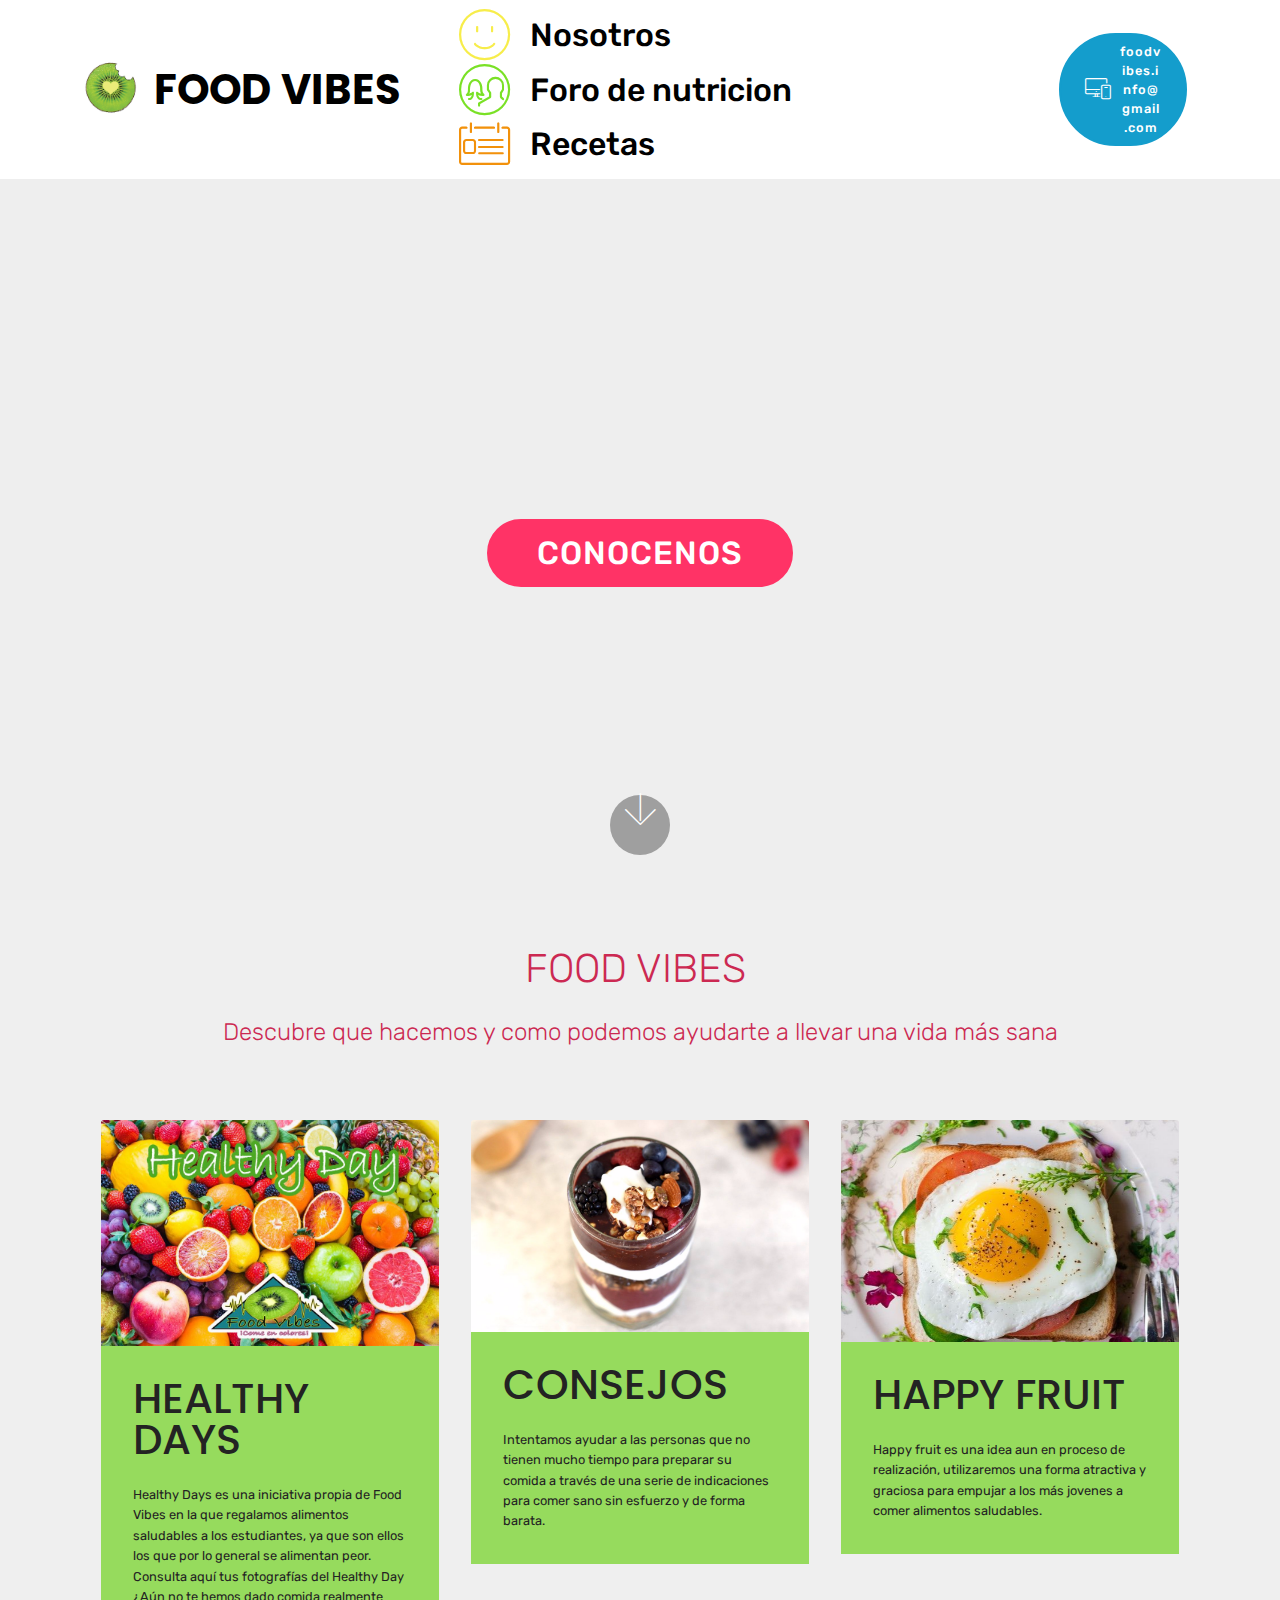
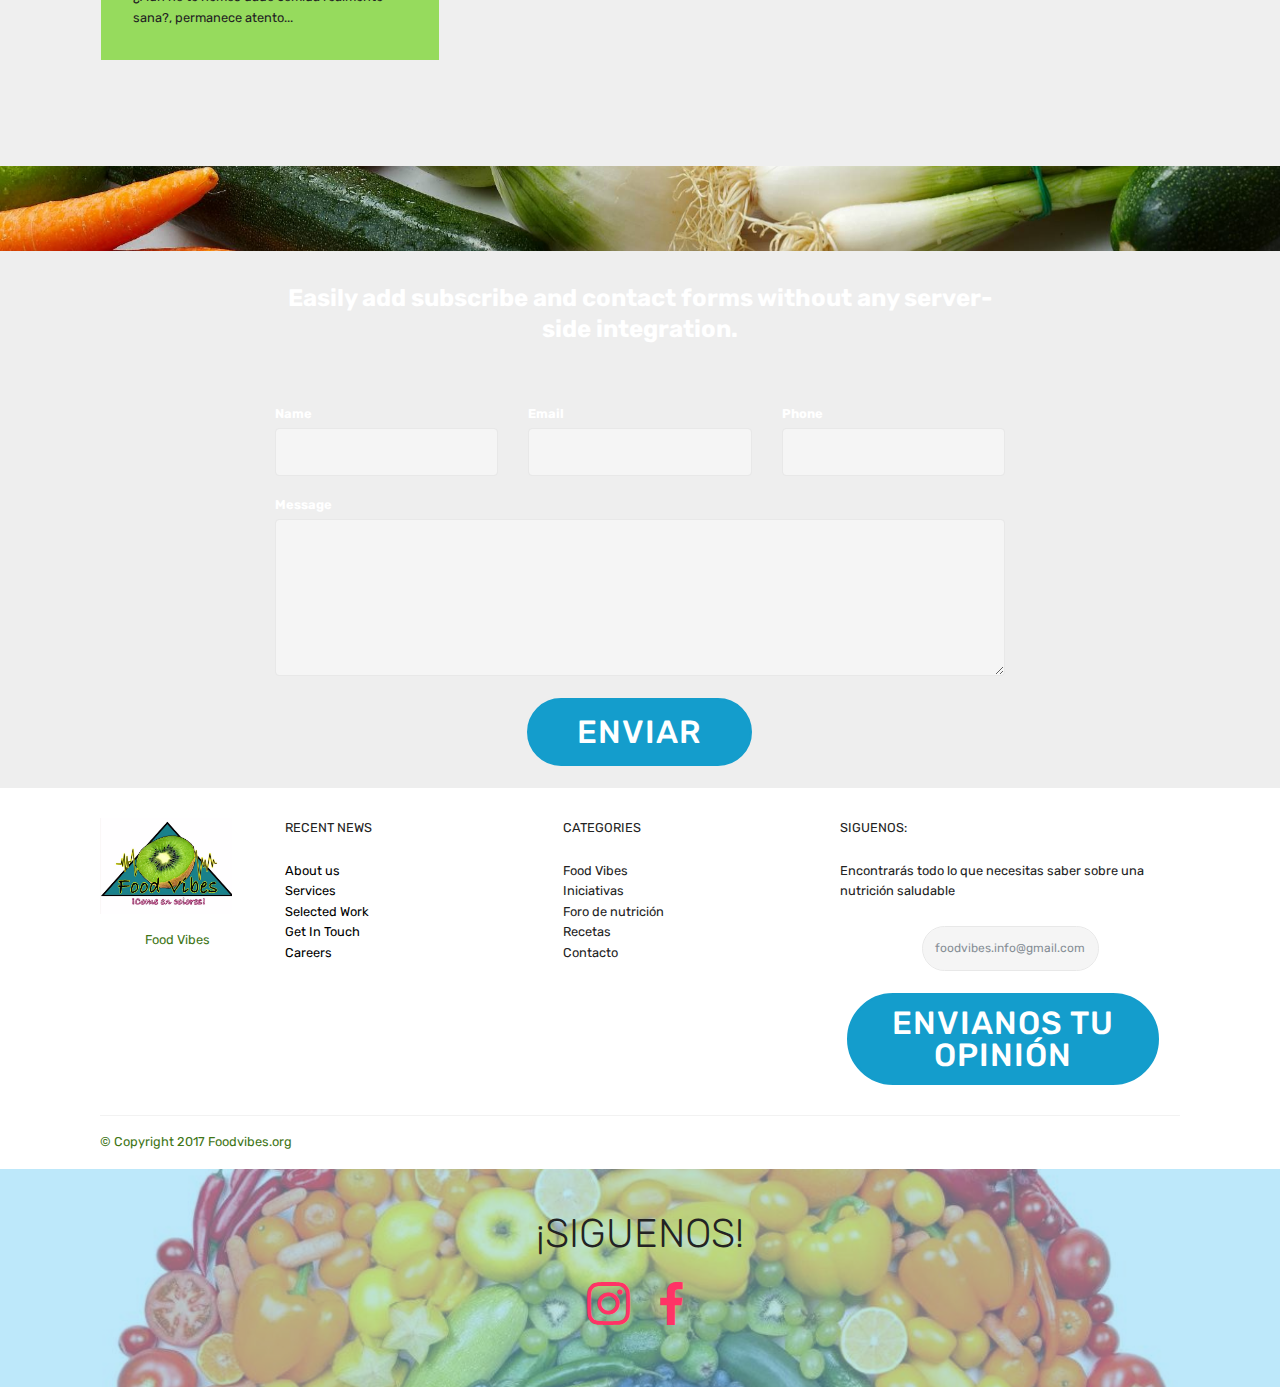
<file: index.html>
<!DOCTYPE html>
<html>
<head>
  <!-- Site made with Mobirise Website Builder v4.4.0, https://mobirise.com -->
  <meta charset="UTF-8">
  <meta http-equiv="X-UA-Compatible" content="IE=edge">
  <meta name="generator" content="Mobirise v4.4.0, mobirise.com">
  <meta name="viewport" content="width=device-width, initial-scale=1">
  <link rel="shortcut icon" href="assets/images/kiwiiii-612x612.jpg" type="image/x-icon">
  <meta name="description" content="">
  <title>Home</title>
  <link rel="stylesheet" href="assets/web/assets/mobirise-icons/mobirise-icons.css">
  <link rel="stylesheet" href="assets/tether/tether.min.css">
  <link rel="stylesheet" href="assets/bootstrap/css/bootstrap.min.css">
  <link rel="stylesheet" href="assets/bootstrap/css/bootstrap-grid.min.css">
  <link rel="stylesheet" href="assets/bootstrap/css/bootstrap-reboot.min.css">
  <link rel="stylesheet" href="assets/socicon/css/styles.css">
  <link rel="stylesheet" href="assets/dropdown/css/style.css">
  <link rel="stylesheet" href="assets/theme/css/style.css">
  <link rel="stylesheet" href="assets/mobirise/css/mbr-additional.css" type="text/css">
  
  
  
</head>
<body>
<section class="menu cid-qAosI95bxL" once="menu" id="menu2-1" data-rv-view="968">

    

    <nav class="navbar navbar-expand beta-menu navbar-dropdown align-items-center navbar-fixed-top navbar-toggleable-sm">
        <button class="navbar-toggler navbar-toggler-right" type="button" data-toggle="collapse" data-target="#navbarSupportedContent" aria-controls="navbarSupportedContent" aria-expanded="false" aria-label="Toggle navigation">
            <div class="hamburger">
                <span></span>
                <span></span>
                <span></span>
                <span></span>
            </div>
        </button>
        <div class="menu-logo">
            <div class="navbar-brand">
                <span class="navbar-logo">
                    <a href="#top">
                        <img src="assets/images/kiwiiii-612x612.jpg" alt="Mobirise" title="" media-simple="true" style="height: 3.8rem;">
                    </a>
                </span>
                <span class="navbar-caption-wrap"><a class="navbar-caption text-black display-1" href="https://mobirise.com">FOOD VIBES</a></span>
            </div>
        </div>
        <div class="collapse navbar-collapse" id="navbarSupportedContent">
            <ul class="navbar-nav nav-dropdown" data-app-modern-menu="true"><li class="nav-item dropdown">
                    <a class="nav-link link text-black display-4" href="page5.html#header4-1n" aria-expanded="true"><span class="mbri-smile-face mbr-iconfont mbr-iconfont-btn" style="color: rgb(247, 237, 74);"></span>Nosotros</a>
                </li>
                <li class="nav-item">
                    <a class="nav-link link text-black display-4" href="iniciativas.html#header2-t" target="_blank">&nbsp; &nbsp; &nbsp; &nbsp; &nbsp; &nbsp; &nbsp; &nbsp;&nbsp;</a>
                </li><li class="nav-item"><a class="nav-link link text-black display-4" href="page2.html#slider1-1p"><span class="mbri-users mbr-iconfont mbr-iconfont-btn" style="color: rgb(122, 225, 38);"></span>Foro de nutricion &nbsp; &nbsp; &nbsp; &nbsp; &nbsp; &nbsp; &nbsp; &nbsp;&nbsp;</a></li><li class="nav-item"><a class="nav-link link text-black display-4" href="https://mobirise.com"><span class="mbri-contact-form mbr-iconfont mbr-iconfont-btn" style="color: rgb(242, 145, 11);"></span>Recetas &nbsp; &nbsp; &nbsp; &nbsp; &nbsp; &nbsp; &nbsp;&nbsp;</a></li></ul>
            <div class="navbar-buttons mbr-section-btn"><a class="btn btn-sm btn-primary display-7" href="tel:600086336"><span class="mbri-responsive mbr-iconfont mbr-iconfont-btn"></span>foodvibes.info@gmail.com<br></a></div>
        </div>
    </nav>
</section>

<section class="engine"><a href="https://mobirise.co/g">create a website for free</a></section><section class="cid-qAorxkKkSU mbr-fullscreen mbr-parallax-background" id="header2-0" data-rv-view="970">

    

    

    <div class="container align-center">
        <div class="row justify-content-md-center">
            <div class="mbr-white col-md-10">
                <h1 class="mbr-section-title mbr-bold pb-3 mbr-fonts-style display-1"><br><br><br></h1>
                
                <p class="mbr-text pb-3 mbr-fonts-style display-1"></p>
                <div class="mbr-section-btn"><a class="btn btn-md btn-secondary display-4" href="page5.html#header4-1n">CONOCENOS</a></div>
            </div>
        </div>
    </div>
    <div class="mbr-arrow hidden-sm-down" aria-hidden="true">
        <a href="#next">
            <i class="mbri-down mbr-iconfont"></i>
        </a>
    </div>
</section>

<section class="features18 popup-btn-cards cid-qC5tiLPpHW" id="features18-1j" data-rv-view="973">

    

    
    <div class="container">
        <h2 class="mbr-section-title pb-3 align-center mbr-fonts-style display-2">FOOD VIBES&nbsp;</h2>
        <h3 class="mbr-section-subtitle display-5 align-center mbr-fonts-style mbr-light">Descubre que hacemos y como podemos ayudarte a llevar una vida más sana</h3>
        <div class="media-container-row pt-5 ">
            <div class="card p-3 col-12 col-md-6 col-lg-4">
                <div class="card-wrapper ">
                    <div class="card-img">
                        <div class="mbr-overlay"></div>
                        <div class="mbr-section-btn text-center"><a href="page3.html#gallery3-1t" class="btn btn-primary display-4">HEALTHY DAYS</a></div>
                        <img src="assets/images/healthy-days-900x600.jpg" alt="Mobirise" title="" media-simple="true">
                    </div>
                    <div class="card-box">
                        <h4 class="card-title mbr-fonts-style display-1">HEALTHY DAYS</h4>
                        <p class="mbr-text mbr-fonts-style align-left display-7">Healthy Days es una iniciativa propia de Food Vibes en la que regalamos alimentos saludables a los estudiantes, ya que son ellos los que por lo general se alimentan peor.<br>Consulta aquí tus fotografías del Healthy Day <br>¿Aún no te hemos dado comida realmente sana?, permanece atento...<br></p>
                    </div>
                </div>
            </div>
            <div class="card p-3 col-12 col-md-6 col-lg-4">
                <div class="card-wrapper">
                    <div class="card-img">
                        <div class="mbr-overlay"></div>
                        <div class="mbr-section-btn text-center"><a href="page4.html#features2-1y" class="btn btn-secondary display-4">CONSEJOS</a></div>
                        <img src="assets/images/mbr-1-1475x1080.jpg" alt="Mobirise" title="" media-simple="true">
                    </div>
                    <div class="card-box">
                        <h4 class="card-title mbr-fonts-style display-1">CONSEJOS</h4>
                        <p class="mbr-text mbr-fonts-style display-7">Intentamos ayudar a las personas que no tienen mucho tiempo para preparar su comida a través de una serie de indicaciones para comer sano sin esfuerzo y de forma barata.</p>
                    </div>
                </div>
            </div>

            <div class="card p-3 col-12 col-md-6 col-lg-4">
                <div class="card-wrapper">
                    <div class="card-img">
                        <div class="mbr-overlay"></div>
                        <div class="mbr-section-btn text-center"><a href="https://mobirise.com" class="btn btn-danger display-4">HAPPY FRUIT</a></div>
                        <img src="assets/images/mbr-2-886x1080.jpg" alt="Mobirise" title="" media-simple="true">
                    </div>
                    <div class="card-box">
                        <h4 class="card-title mbr-fonts-style display-1">HAPPY FRUIT</h4>
                        <p class="mbr-text mbr-fonts-style display-7">Happy fruit es una idea aun en proceso de realización, utilizaremos una forma atractiva y graciosa para empujar a los más jovenes a comer alimentos saludables.</p>
                    </div>
                </div>
            </div>

            
        </div>
    </div>
</section>

<section class="mbr-section form1 cid-qAoFR3lMlb mbr-parallax-background" id="form1-i" data-rv-view="976">

    

    
    <div class="container">
        <div class="row justify-content-center">
            <div class="title col-12 col-lg-8">
                <h2 class="mbr-section-title align-center pb-3 mbr-fonts-style display-2"><strong>
                    CONTACT FORM
                </strong></h2>
                <h3 class="mbr-section-subtitle align-center mbr-light pb-3 mbr-fonts-style display-5"><strong>
                    Easily add subscribe and contact forms without any server-side integration.
                </strong></h3>
            </div>
        </div>
    </div>
    <div class="container">
        <div class="row justify-content-center">
            <div class="media-container-column col-lg-8" data-form-type="formoid">
                    <div data-form-alert="" hidden="">Thanks for filling out the form!</div>
            
                    <form class="mbr-form" action="https://mobirise.com/" method="post" data-form-title="Mobirise Form"><input type="hidden" data-form-email="true" value="bEOGI82ladDaUxVG7YX6CfkiWNv0Qv93/8g238FW8qyqmapAmhTiRyCSEuI3TNFf7WZuZFP31N5PLa+lwekb2QPElOMCWhKIH00NDX597xd+1ncRHxl0H7gX1D6+nyIr">
                        <div class="row row-sm-offset">
                            <div class="col-md-4 multi-horizontal" data-for="name">
                                <div class="form-group">
                                    <label class="form-control-label mbr-fonts-style display-7" for="name-form1-i"><strong>Name</strong></label>
                                    <input type="text" class="form-control" name="name" data-form-field="Name" required="" id="name-form1-i">
                                </div>
                            </div>
                            <div class="col-md-4 multi-horizontal" data-for="email">
                                <div class="form-group">
                                    <label class="form-control-label mbr-fonts-style display-7" for="email-form1-i"><strong>Email</strong></label>
                                    <input type="email" class="form-control" name="email" data-form-field="Email" required="" id="email-form1-i">
                                </div>
                            </div>
                            <div class="col-md-4 multi-horizontal" data-for="phone">
                                <div class="form-group">
                                    <label class="form-control-label mbr-fonts-style display-7" for="phone-form1-i"><strong>Phone</strong></label>
                                    <input type="tel" class="form-control" name="phone" data-form-field="Phone" id="phone-form1-i">
                                </div>
                            </div>
                        </div>
                        <div class="form-group" data-for="message">
                            <label class="form-control-label mbr-fonts-style display-7" for="message-form1-i"><strong>Message</strong></label>
                            <textarea type="text" class="form-control" name="message" rows="7" data-form-field="Message" id="message-form1-i"></textarea>
                        </div>
            
                        <span class="input-group-btn"><button href="" type="submit" class="btn btn-primary btn-form display-4">ENVIAR</button></span>
                    </form>
            </div>
        </div>
    </div>
</section>

<section class="footer3 cid-qAoHg3cgwt" id="footer3-k" data-rv-view="979">

    

    

    <div class="container">
        <div class="media-container-row content">
            <div class="col-md-2 col-sm-4">
                <div class="mb-3 img-logo">
                    <a href="https://mobirise.com/">
                         <img src="assets/images/logo-food-vibesslogan-2-1850x1000.jpg" alt="Mobirise" title="" media-simple="true">
                    </a>
                </div>
                <p class="mbr-fonts-style foot-logo display-7">Food Vibes</p>
            </div>
            <div class="col-md-3 col-sm-4">
                <p class="mb-4 mbr-fonts-style foot-title display-7">
                    RECENT NEWS
                </p>
                <p class="mbr-text mbr-links-column mbr-fonts-style display-7">
                    <a href="#" class="text-black">About us</a>
                    <br><a href="#" class="text-black">Services</a>
                    <br><a href="#" class="text-black">Selected Work</a>
                    <br><a href="#" class="text-black">Get In Touch</a>
                    <br><a href="#" class="text-black">Careers</a>
                </p>
            </div>
            <div class="col-md-3 col-sm-4">
                <p class="mb-4 mbr-fonts-style foot-title display-7">
                    CATEGORIES
                </p>
                <p class="mbr-text mbr-fonts-style mbr-links-column display-7">Food Vibes<br>Iniciativas<br>Foro de nutrición<br>Recetas<br>Contacto</p>
            </div>
            <div class="col-md-4 col-sm-12">
                <p class="mb-4 mbr-fonts-style foot-title display-7">SIGUENOS:</p>
                <p class="mbr-text form-text mbr-fonts-style display-7">Encontrarás todo lo que necesitas saber sobre una nutrición saludable<br></p>
                <div class="media-container-column" data-form-type="formoid">
                    <div data-form-alert="" hidden="" class="align-center">Thanks for filling out the form!</div>

                    <form class="form-inline" action="https://mobirise.com/" method="post" data-form-title="Mobirise Form">
                        <input type="hidden" value="PJfpZKTICFSR6uvBvAcyarTNMr3GqTygdvoG0LMILpUOua4OwP1a0Hqs+3jWuVMCkZC3/Ba28VKft77wmJcpcMXm5lLV/NfNdAG049LXsL11VXMQcjy/MUyPVkpe6xjT" data-form-email="true">
                        <div class="form-group">
                            <input type="email" class="form-control input-sm input-inverse my-2" name="email" required="" data-form-field="Email" placeholder="foodvibes.info@gmail.com" id="email-footer3-k">
                        </div>
                        <div class="input-group-btn m-2"><button href="" class="btn btn-primary display-4" type="submit" role="button">ENVIANOS TU OPINIÓN</button></div>
                    </form>
                </div>

            </div>
        </div>
        <div class="footer-lower">
            <div class="media-container-row">
                <div class="col-sm-12">
                    <hr>
                </div>
            </div>
            <div class="media-container-row">
                <div class="col-sm-6 copyright">
                    <p class="mbr-text mbr-fonts-style display-7">
                        © Copyright 2017 Foodvibes.org</p>
                </div>
                <div class="col-md-6">
                    
                </div>
            </div>
        </div>
    </div>
</section>

<section class="cid-qAoITQLzZO" id="social-buttons2-o" data-rv-view="982">

    

    <div class="mbr-overlay" style="opacity: 0.5; background-color: rgb(124, 209, 246);">
    </div>

    <div class="container">
        <div class="media-container-row">
            <div class="col-md-8 align-center">
                <h2 class="pb-3 mbr-fonts-style display-2">¡SIGUENOS!<br>
                </h2>
                <div class="social-list pl-0 mb-0">
                    <a href="https://www.instagram.com/foodvibesuma/?hl=es" target="_blank">
                        <span class="px-2 mbr-iconfont mbr-iconfont-social socicon-instagram socicon" style="font-size: 43px;" media-simple="true"></span>
                    </a>
                    <a href="https://www.facebook.com/foodvibes.org/" target="_blank">
                        <span class="px-2 mbr-iconfont mbr-iconfont-social socicon-facebook socicon" style="font-size: 43px;" media-simple="true"></span>
                    </a>
                    <a href="https://instagram.com/mobirise" target="_blank">
                        
                    </a>
                    <a href="https://www.youtube.com/c/mobirise" target="_blank">
                        
                    </a>
                    <a href="https://plus.google.com/u/0/+Mobirise" target="_blank">
                        
                    </a>
                    <a href="https://www.behance.net/Mobirise" target="_blank">
                        
                    </a>
                </div>
            </div>
        </div>
    </div>
</section>


  <script src="assets/web/assets/jquery/jquery.min.js"></script>
  <script src="assets/popper/popper.min.js"></script>
  <script src="assets/tether/tether.min.js"></script>
  <script src="assets/bootstrap/js/bootstrap.min.js"></script>
  <script src="assets/smooth-scroll/smooth-scroll.js"></script>
  <script src="assets/touch-swipe/jquery.touch-swipe.min.js"></script>
  <script src="assets/jarallax/jarallax.min.js"></script>
  <script src="assets/social-likes/social-likes.js"></script>
  <script src="assets/dropdown/js/script.min.js"></script>
  <script src="assets/theme/js/script.js"></script>
  <script src="assets/formoid/formoid.min.js"></script>
  
  
</body>
</html>
</file>
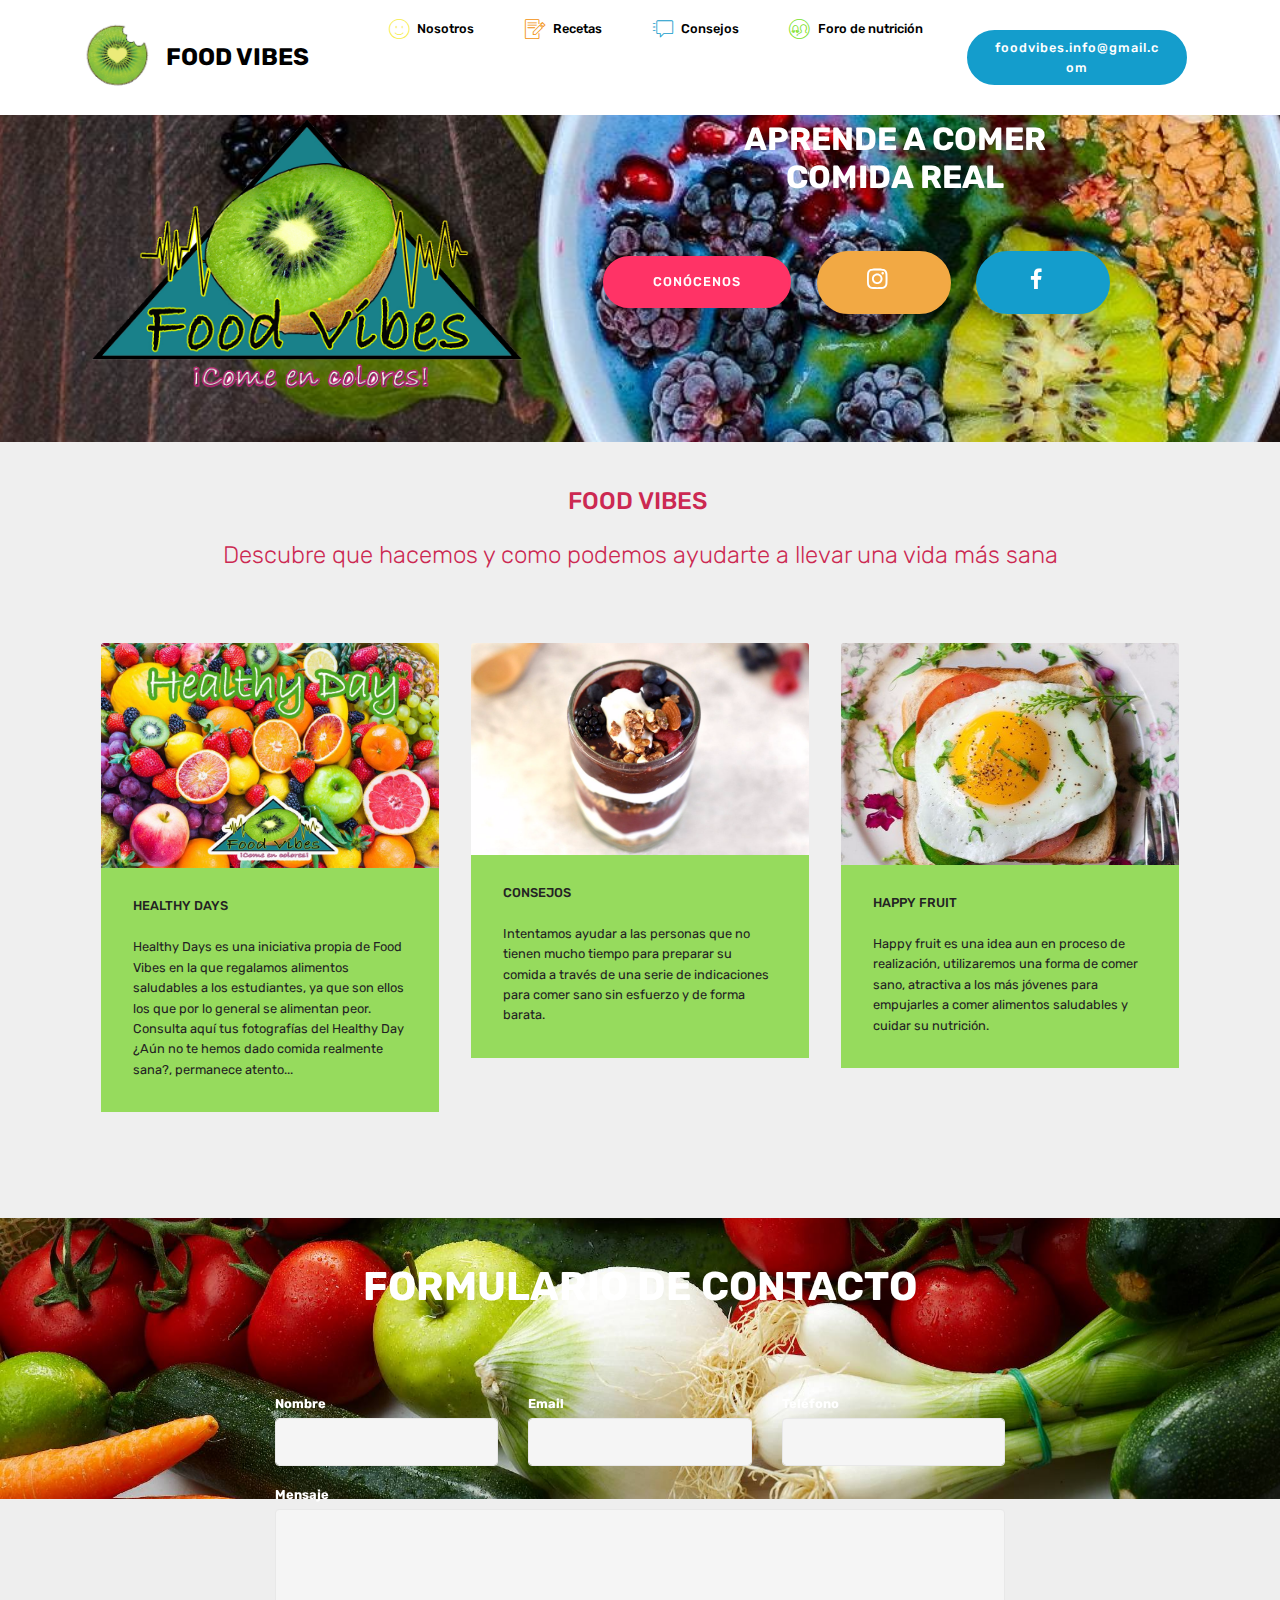
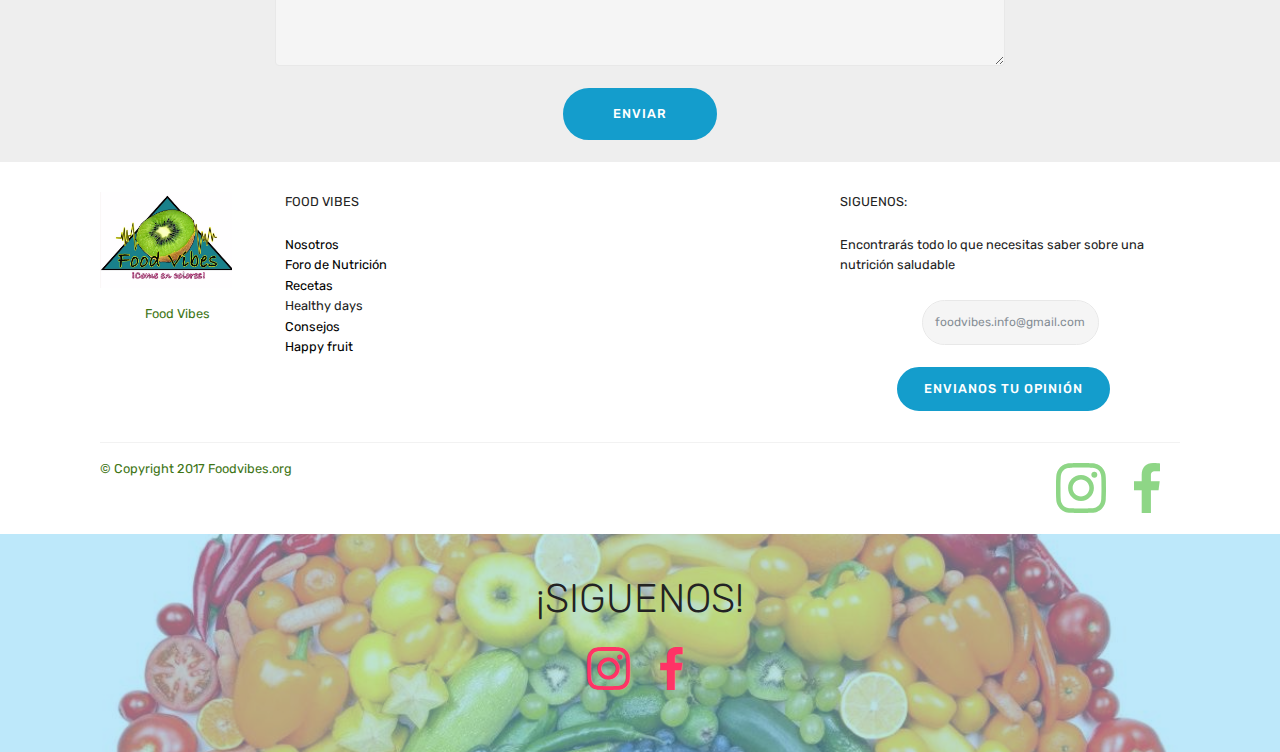
<file: foodvibes.html>
<!DOCTYPE html>
<html>
<head>
  <!-- Site made with Mobirise Website Builder v4.4.0, https://mobirise.com -->
  <meta charset="UTF-8">
  <meta http-equiv="X-UA-Compatible" content="IE=edge">
  <meta name="generator" content="Mobirise v4.4.0, mobirise.com">
  <meta name="viewport" content="width=device-width, initial-scale=1">
  <link rel="shortcut icon" href="assets/images/kiwiiii-612x612.jpg" type="image/x-icon">
  <meta name="description" content=" Food Vibes es una campaña social, lanzada por estudiantes de la Universidad de Málaga, con la intención de mejorar las costures alimenticias de los estudiantes de la Universidad de Málaga, así como servir de referente a otras Universidades e incluso a una población mayor no universitaria.
">
  <title>foodvibes.org</title>
  <link rel="stylesheet" href="assets/web/assets/mobirise-icons/mobirise-icons.css">
  <link rel="stylesheet" href="assets/tether/tether.min.css">
  <link rel="stylesheet" href="assets/bootstrap/css/bootstrap.min.css">
  <link rel="stylesheet" href="assets/bootstrap/css/bootstrap-grid.min.css">
  <link rel="stylesheet" href="assets/bootstrap/css/bootstrap-reboot.min.css">
  <link rel="stylesheet" href="assets/socicon/css/styles.css">
  <link rel="stylesheet" href="assets/dropdown/css/style.css">
  <link rel="stylesheet" href="assets/theme/css/style.css">
  <link rel="stylesheet" href="assets/mobirise/css/mbr-additional.css" type="text/css">
  
  
  
</head>
<body>

<!-- Google Analytics -->
<!-- Global site tag (gtag.js) - Google Analytics -->
<script async src="https://www.googletagmanager.com/gtag/js?id=UA-111535555-1"></script>
<script>
  window.dataLayer = window.dataLayer || [];
  function gtag(){dataLayer.push(arguments);}
  gtag('js', new Date());

  gtag('config', 'UA-111535555-1');
</script>
<!-- /Google Analytics -->


<section class="menu cid-qAosI95bxL" once="menu" id="menu2-1" data-rv-view="133">

    

    <nav class="navbar navbar-expand beta-menu navbar-dropdown align-items-center navbar-fixed-top navbar-toggleable-sm">
        <button class="navbar-toggler navbar-toggler-right" type="button" data-toggle="collapse" data-target="#navbarSupportedContent" aria-controls="navbarSupportedContent" aria-expanded="false" aria-label="Toggle navigation">
            <div class="hamburger">
                <span></span>
                <span></span>
                <span></span>
                <span></span>
            </div>
        </button>
        <div class="menu-logo">
            <div class="navbar-brand">
                <span class="navbar-logo">
                    <a href="page8.html">
                        <img src="assets/images/kiwiiii-612x612.jpg" alt="Mobirise" title="" media-simple="true" style="height: 4.6rem;">
                    </a>
                </span>
                <span class="navbar-caption-wrap"><a class="navbar-caption text-black display-5" href="page8.html">FOOD VIBES</a></span>
            </div>
        </div>
        <div class="collapse navbar-collapse" id="navbarSupportedContent">
            <ul class="navbar-nav nav-dropdown" data-app-modern-menu="true"><li class="nav-item">
                    <a class="nav-link link text-black display-7" href="page4.html#features2-1y" target="_blank"></a>
                </li><li class="nav-item dropdown"><a class="nav-link link text-black display-7" href="page5.html#header4-1n" aria-expanded="true"><span class="mbri-smile-face mbr-iconfont mbr-iconfont-btn" style="color: rgb(247, 237, 74);"></span>Nosotros &nbsp; &nbsp; &nbsp; &nbsp; &nbsp;</a></li><li class="nav-item"><a class="nav-link link text-black display-7" href="page6.html#content6-2g"><span class="mbri-edit mbr-iconfont mbr-iconfont-btn" style="color: rgb(242, 145, 11);"></span>Recetas &nbsp; &nbsp; &nbsp; &nbsp; &nbsp;</a></li><li class="nav-item"><a class="nav-link link text-black display-7" href="page4.html#features2-1y"><span class="mbri-help mbr-iconfont mbr-iconfont-btn" style="color: rgb(20, 157, 204);"></span>Consejos &nbsp; &nbsp; &nbsp; &nbsp; &nbsp;</a></li><li class="nav-item dropdown"><a class="nav-link link text-black display-7" href="page2.html#slider1-1p" aria-expanded="true"><span class="mbri-users mbr-iconfont mbr-iconfont-btn" style="color: rgb(122, 225, 38);"></span>Foro de nutrición&nbsp;</a></li><li class="nav-item"><a class="nav-link link text-black display-7" href="page6.html#content6-2g"><p>&nbsp; &nbsp;&nbsp; &nbsp; &nbsp; &nbsp; &nbsp;&nbsp;</p></a></li></ul>
            <div class="navbar-buttons mbr-section-btn"><a class="btn btn-sm btn-primary display-7" href="https://www.gmail.com/mail/help/intl/es/about.html?iframe">foodvibes.info@gmail.com</a></div>
        </div>
    </nav>
</section>

<section class="engine"><a href="https://mobirise.co/e">web page design software</a></section><section class="header3 cid-qDZzulqaNh mbr-parallax-background" id="header3-2x" data-rv-view="130">

    

    

    <div class="container">
        <div class="media-container-row">
            <div class="mbr-figure" style="width: 80%;">
                <img src="assets/images/logo-food-vibesslogan-2-como-objeto-inteligente-1-1850x1000.png" alt="Mobirise" title="" media-simple="true">
            </div>

            <div class="media-content">
                <h1 class="mbr-section-title mbr-white pb-3 mbr-fonts-style display-4"><strong>APRENDE A COMER<br>COMIDA REAL</strong></h1>
                
                <div class="mbr-section-text mbr-white pb-3 ">
                    <p class="mbr-text mbr-fonts-style display-5"></p>
                </div>
                <div class="mbr-section-btn"><a class="btn btn-md btn-secondary display-7" href="page5.html#menu2-1l">CONÓCENOS</a> <a class="btn btn-md btn-danger display-7" href="https://www.instagram.com/foodvibesuma/?hl=es" target="_blank"><span class="socicon socicon-instagram mbr-iconfont mbr-iconfont-btn"></span></a> <a class="btn btn-md btn-primary display-7" href="https://www.facebook.com/foodvibes.org/" target="_blank"><span class="socicon socicon-facebook mbr-iconfont mbr-iconfont-btn"></span></a></div>
            </div>
        </div>
    </div>

</section>

<section class="features18 popup-btn-cards cid-qC5tiLPpHW" id="features18-1j" data-rv-view="135">

    

    
    <div class="container">
        <h2 class="mbr-section-title pb-3 align-center mbr-fonts-style display-5">FOOD VIBES&nbsp;</h2>
        <h3 class="mbr-section-subtitle display-5 align-center mbr-fonts-style mbr-light">Descubre que hacemos y como podemos ayudarte a llevar una vida más sana</h3>
        <div class="media-container-row pt-5 ">
            <div class="card p-3 col-12 col-md-6 col-lg-4">
                <div class="card-wrapper ">
                    <div class="card-img">
                        <div class="mbr-overlay"></div>
                        <div class="mbr-section-btn text-center"><a href="page3.html#gallery3-1t" class="btn btn-primary display-7">HEALTHY DAYS</a></div>
                        <img src="assets/images/healthy-days-900x600.jpg" alt="Mobirise" title="" media-simple="true">
                    </div>
                    <div class="card-box">
                        <h4 class="card-title mbr-fonts-style display-7">HEALTHY DAYS</h4>
                        <p class="mbr-text mbr-fonts-style align-left display-7">Healthy Days es una iniciativa propia de Food Vibes en la que regalamos alimentos saludables a los estudiantes, ya que son ellos los que por lo general se alimentan peor.<br>Consulta aquí tus fotografías del Healthy Day <br>¿Aún no te hemos dado comida realmente sana?, permanece atento...<br></p>
                    </div>
                </div>
            </div>
            <div class="card p-3 col-12 col-md-6 col-lg-4">
                <div class="card-wrapper">
                    <div class="card-img">
                        <div class="mbr-overlay"></div>
                        <div class="mbr-section-btn text-center"><a href="page4.html#features2-1y" class="btn btn-secondary display-7">CONSEJOS</a></div>
                        <img src="assets/images/mbr-1-1475x1080.jpg" alt="Mobirise" title="" media-simple="true">
                    </div>
                    <div class="card-box">
                        <h4 class="card-title mbr-fonts-style display-7">CONSEJOS</h4>
                        <p class="mbr-text mbr-fonts-style display-7">Intentamos ayudar a las personas que no tienen mucho tiempo para preparar su comida a través de una serie de indicaciones para comer sano sin esfuerzo y de forma barata.</p>
                    </div>
                </div>
            </div>

            <div class="card p-3 col-12 col-md-6 col-lg-4">
                <div class="card-wrapper">
                    <div class="card-img">
                        <div class="mbr-overlay"></div>
                        <div class="mbr-section-btn text-center"><a href="page7.html#gallery3-2v" class="btn btn-danger display-7">HAPPY FRUIT</a></div>
                        <img src="assets/images/mbr-2-886x1080.jpg" alt="Mobirise" title="" media-simple="true">
                    </div>
                    <div class="card-box">
                        <h4 class="card-title mbr-fonts-style display-7">HAPPY FRUIT</h4>
                        <p class="mbr-text mbr-fonts-style display-7">Happy fruit es una idea aun en proceso de realización, utilizaremos una forma de comer sano, atractiva a los más jóvenes para empujarles a comer alimentos saludables y cuidar su nutrición.</p>
                    </div>
                </div>
            </div>

            
        </div>
    </div>
</section>

<section class="mbr-section form1 cid-qAoFR3lMlb mbr-parallax-background" id="form1-i" data-rv-view="138">

    

    
    <div class="container">
        <div class="row justify-content-center">
            <div class="title col-12 col-lg-8">
                <h2 class="mbr-section-title align-center pb-3 mbr-fonts-style display-2"><strong>FORMULARIO DE CONTACTO</strong></h2>
                <h3 class="mbr-section-subtitle align-center mbr-light pb-3 mbr-fonts-style display-5"></h3>
            </div>
        </div>
    </div>
    <div class="container">
        <div class="row justify-content-center">
            <div class="media-container-column col-lg-8" data-form-type="formoid">
                    <div data-form-alert="" hidden="">Thanks for filling out the form!</div>
            
                    <form class="mbr-form" action="https://mobirise.com/" method="post" data-form-title="Mobirise Form"><input type="hidden" data-form-email="true" value="DLUUK7xmoCtDiPxWqlKImarpdL0mh/nNNVPP7qv0cgY8bl0xAb3k2Y8BlDtAwVi7TnONcteC/S939L460fI+6MA5l3fflQFWzJSVWEMjTnZVAyP5iZA1hXii4b1u0J0E">
                        <div class="row row-sm-offset">
                            <div class="col-md-4 multi-horizontal" data-for="name">
                                <div class="form-group">
                                    <label class="form-control-label mbr-fonts-style display-7" for="name-form1-i"><strong>Nombre</strong></label>
                                    <input type="text" class="form-control" name="name" data-form-field="Name" required="" id="name-form1-i">
                                </div>
                            </div>
                            <div class="col-md-4 multi-horizontal" data-for="email">
                                <div class="form-group">
                                    <label class="form-control-label mbr-fonts-style display-7" for="email-form1-i"><strong>Email</strong></label>
                                    <input type="email" class="form-control" name="email" data-form-field="Email" required="" id="email-form1-i">
                                </div>
                            </div>
                            <div class="col-md-4 multi-horizontal" data-for="phone">
                                <div class="form-group">
                                    <label class="form-control-label mbr-fonts-style display-7" for="phone-form1-i"><strong>Teléfono</strong></label>
                                    <input type="tel" class="form-control" name="phone" data-form-field="Phone" id="phone-form1-i">
                                </div>
                            </div>
                        </div>
                        <div class="form-group" data-for="message">
                            <label class="form-control-label mbr-fonts-style display-7" for="message-form1-i"><strong>Mensaje</strong></label>
                            <textarea type="text" class="form-control" name="message" rows="7" data-form-field="Message" id="message-form1-i"></textarea>
                        </div>
            
                        <span class="input-group-btn"><button href="" type="submit" class="btn btn-primary btn-form display-7">ENVIAR</button></span>
                    </form>
            </div>
        </div>
    </div>
</section>

<section class="footer3 cid-qAoHg3cgwt" id="footer3-k" data-rv-view="141">

    

    

    <div class="container">
        <div class="media-container-row content">
            <div class="col-md-2 col-sm-4">
                <div class="mb-3 img-logo">
                    <a href="#top">
                         <img src="assets/images/logo-food-vibesslogan-2-1850x1000.jpg" alt="Mobirise" title="" media-simple="true">
                    </a>
                </div>
                <p class="mbr-fonts-style foot-logo display-7">Food Vibes</p>
            </div>
            <div class="col-md-3 col-sm-4">
                <p class="mb-4 mbr-fonts-style foot-title display-7">FOOD VIBES</p>
                <p class="mbr-text mbr-links-column mbr-fonts-style display-7"><a href="page5.html#header4-1n" class="text-black">Nosotros&nbsp;</a><br><a href="page2.html#slider1-1p" class="text-black">Foro de Nutrición</a><br><a href="page6.html#content6-2g" class="text-black">Recetas</a><br>Healthy<a href="page3.html#gallery3-1t"> </a>days<br><a href="page4.html#features2-1y" class="text-black">Consejos</a><br><a href="page7.html#gallery3-2v" class="text-black">Happy fruit</a></p>
            </div>
            <div class="col-md-3 col-sm-4">
                <p class="mb-4 mbr-fonts-style foot-title display-7"></p>
                <p class="mbr-text mbr-fonts-style mbr-links-column display-7"></p>
            </div>
            <div class="col-md-4 col-sm-12">
                <p class="mb-4 mbr-fonts-style foot-title display-7">SIGUENOS:</p>
                <p class="mbr-text form-text mbr-fonts-style display-7">Encontrarás todo lo que necesitas saber sobre una nutrición saludable<br></p>
                <div class="media-container-column" data-form-type="formoid">
                    <div data-form-alert="" hidden="" class="align-center">Thanks for filling out the form!</div>

                    <form class="form-inline" action="https://mobirise.com/" method="post" data-form-title="Mobirise Form">
                        <input type="hidden" value="vkZsxPwwiYOiiERCDkXZlUubIuush8PXl1MnaUdo8/EUtN1fix3VE17ffou+zNBrC/HUXC1YeUyQf6s5oPPKj/F14aa7TY09W577dv1o458OnUcAcEMyiaND77hpz+Yu" data-form-email="true">
                        <div class="form-group">
                            <input type="email" class="form-control input-sm input-inverse my-2" name="email" required="" data-form-field="Email" placeholder="foodvibes.info@gmail.com" id="email-footer3-k">
                        </div>
                        <div class="input-group-btn m-2"><button href="" class="btn btn-primary display-7" type="submit" role="button">ENVIANOS TU OPINIÓN</button></div>
                    </form>
                </div>

            </div>
        </div>
        <div class="footer-lower">
            <div class="media-container-row">
                <div class="col-sm-12">
                    <hr>
                </div>
            </div>
            <div class="media-container-row">
                <div class="col-sm-6 copyright">
                    <p class="mbr-text mbr-fonts-style display-7">
                        © Copyright 2017 Foodvibes.org</p>
                </div>
                <div class="col-md-6">
                    <div class="social-list align-right">
                        <div class="soc-item">
                            <a href="https://www.instagram.com/foodvibesuma/?hl=es" target="_blank">
                                <span class="mbr-iconfont mbr-iconfont-social socicon-instagram socicon" style="color: rgb(32, 174, 16); font-size: 50px;" media-simple="true"></span>
                            </a>
                        </div>
                        <div class="soc-item">
                            <a href="https://www.facebook.com/foodvibes.org/" target="_blank">
                                <span class="mbr-iconfont mbr-iconfont-social socicon-facebook socicon" style="color: rgb(32, 174, 16); font-size: 50px;" media-simple="true"></span>
                            </a>
                        </div>
                        
                        
                        
                        
                    </div>
                </div>
            </div>
        </div>
    </div>
</section>

<section class="cid-qAoITQLzZO" id="social-buttons2-o" data-rv-view="144">

    

    <div class="mbr-overlay" style="opacity: 0.5; background-color: rgb(124, 209, 246);">
    </div>

    <div class="container">
        <div class="media-container-row">
            <div class="col-md-8 align-center">
                <h2 class="pb-3 mbr-fonts-style display-2">¡SIGUENOS!<br>
                </h2>
                <div class="social-list pl-0 mb-0">
                    <a href="https://www.instagram.com/foodvibesuma/?hl=es" target="_blank">
                        <span class="px-2 mbr-iconfont mbr-iconfont-social socicon-instagram socicon" style="font-size: 43px;" media-simple="true"></span>
                    </a>
                    <a href="https://www.facebook.com/foodvibes.org/" target="_blank">
                        <span class="px-2 mbr-iconfont mbr-iconfont-social socicon-facebook socicon" style="font-size: 43px;" media-simple="true"></span>
                    </a>
                    <a href="https://instagram.com/mobirise" target="_blank">
                        
                    </a>
                    <a href="https://www.youtube.com/c/mobirise" target="_blank">
                        
                    </a>
                    <a href="https://plus.google.com/u/0/+Mobirise" target="_blank">
                        
                    </a>
                    <a href="https://www.behance.net/Mobirise" target="_blank">
                        
                    </a>
                </div>
            </div>
        </div>
    </div>
</section>


  <script src="assets/web/assets/jquery/jquery.min.js"></script>
  <script src="assets/popper/popper.min.js"></script>
  <script src="assets/tether/tether.min.js"></script>
  <script src="assets/bootstrap/js/bootstrap.min.js"></script>
  <script src="assets/smooth-scroll/smooth-scroll.js"></script>
  <script src="assets/dropdown/js/script.min.js"></script>
  <script src="assets/touch-swipe/jquery.touch-swipe.min.js"></script>
  <script src="assets/social-likes/social-likes.js"></script>
  <script src="assets/jarallax/jarallax.min.js"></script>
  <script src="assets/theme/js/script.js"></script>
  <script src="assets/formoid/formoid.min.js"></script>
  
  
 <div id="scrollToTop" class="scrollToTop mbr-arrow-up"><a style="text-align: center;"><i class="mbri-down mbr-iconfont"></i></a></div>
  </body>
</html>
</file>
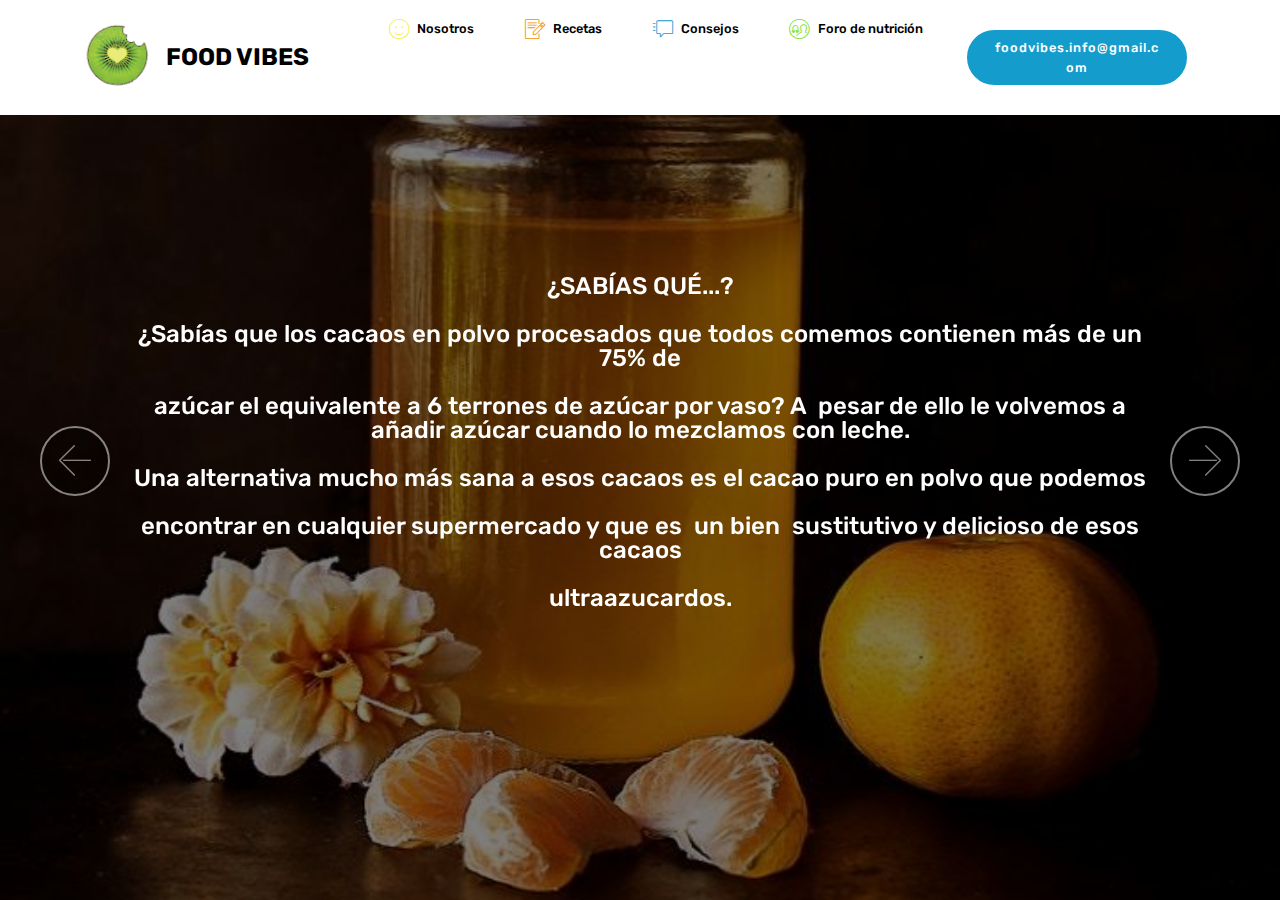
<file: page2.html>
<!DOCTYPE html>
<html>
<head>
  <!-- Site made with Mobirise Website Builder v4.4.0, https://mobirise.com -->
  <meta charset="UTF-8">
  <meta http-equiv="X-UA-Compatible" content="IE=edge">
  <meta name="generator" content="Mobirise v4.4.0, mobirise.com">
  <meta name="viewport" content="width=device-width, initial-scale=1">
  <link rel="shortcut icon" href="assets/images/kiwiiii-612x612.jpg" type="image/x-icon">
  <meta name="description" content="Web Page Creator Description">
  <title>Foro de nutrición</title>
  <link rel="stylesheet" href="assets/web/assets/mobirise-icons/mobirise-icons.css">
  <link rel="stylesheet" href="assets/tether/tether.min.css">
  <link rel="stylesheet" href="assets/bootstrap/css/bootstrap.min.css">
  <link rel="stylesheet" href="assets/bootstrap/css/bootstrap-grid.min.css">
  <link rel="stylesheet" href="assets/bootstrap/css/bootstrap-reboot.min.css">
  <link rel="stylesheet" href="assets/dropdown/css/style.css">
  <link rel="stylesheet" href="assets/theme/css/style.css">
  <link rel="stylesheet" href="assets/mobirise/css/mbr-additional.css" type="text/css">
  
  
  
</head>
<body>

<!-- Google Analytics -->
<!-- Global site tag (gtag.js) - Google Analytics -->
<script async src="https://www.googletagmanager.com/gtag/js?id=UA-111535555-1"></script>
<script>
  window.dataLayer = window.dataLayer || [];
  function gtag(){dataLayer.push(arguments);}
  gtag('js', new Date());

  gtag('config', 'UA-111535555-1');
</script>
<!-- /Google Analytics -->


<section class="menu cid-qAosI95bxL" once="menu" id="menu2-1o" data-rv-view="22">

    

    <nav class="navbar navbar-expand beta-menu navbar-dropdown align-items-center navbar-fixed-top navbar-toggleable-sm">
        <button class="navbar-toggler navbar-toggler-right" type="button" data-toggle="collapse" data-target="#navbarSupportedContent" aria-controls="navbarSupportedContent" aria-expanded="false" aria-label="Toggle navigation">
            <div class="hamburger">
                <span></span>
                <span></span>
                <span></span>
                <span></span>
            </div>
        </button>
        <div class="menu-logo">
            <div class="navbar-brand">
                <span class="navbar-logo">
                    <a href="page8.html">
                        <img src="assets/images/kiwiiii-612x612.jpg" alt="Mobirise" title="" media-simple="true" style="height: 4.6rem;">
                    </a>
                </span>
                <span class="navbar-caption-wrap"><a class="navbar-caption text-black display-5" href="page8.html">FOOD VIBES</a></span>
            </div>
        </div>
        <div class="collapse navbar-collapse" id="navbarSupportedContent">
            <ul class="navbar-nav nav-dropdown" data-app-modern-menu="true"><li class="nav-item">
                    <a class="nav-link link text-black display-7" href="page4.html#features2-1y" target="_blank"></a>
                </li><li class="nav-item dropdown"><a class="nav-link link text-black display-7" href="page5.html#header4-1n" aria-expanded="true"><span class="mbri-smile-face mbr-iconfont mbr-iconfont-btn" style="color: rgb(247, 237, 74);"></span>Nosotros &nbsp; &nbsp; &nbsp; &nbsp; &nbsp;</a></li><li class="nav-item"><a class="nav-link link text-black display-7" href="page6.html#content6-2g"><span class="mbri-edit mbr-iconfont mbr-iconfont-btn" style="color: rgb(242, 145, 11);"></span>Recetas &nbsp; &nbsp; &nbsp; &nbsp; &nbsp;</a></li><li class="nav-item"><a class="nav-link link text-black display-7" href="page4.html#features2-1y"><span class="mbri-help mbr-iconfont mbr-iconfont-btn" style="color: rgb(20, 157, 204);"></span>Consejos &nbsp; &nbsp; &nbsp; &nbsp; &nbsp;</a></li><li class="nav-item dropdown"><a class="nav-link link text-black display-7" href="page2.html#slider1-1p" aria-expanded="true"><span class="mbri-users mbr-iconfont mbr-iconfont-btn" style="color: rgb(122, 225, 38);"></span>Foro de nutrición&nbsp;</a></li><li class="nav-item"><a class="nav-link link text-black display-7" href="page6.html#content6-2g"><p>&nbsp; &nbsp;&nbsp; &nbsp; &nbsp; &nbsp; &nbsp;&nbsp;</p></a></li></ul>
            <div class="navbar-buttons mbr-section-btn"><a class="btn btn-sm btn-primary display-7" href="https://www.gmail.com/mail/help/intl/es/about.html?iframe">foodvibes.info@gmail.com</a></div>
        </div>
    </nav>
</section>

<section class="engine"><a href="https://mobirise.co/l">free bootstrap theme</a></section><section class="carousel slide cid-qC6I1tSJ8E" data-interval="false" id="slider1-1p" data-rv-view="24">

    

    <div class="full-screen"><div class="mbr-slider slide carousel" data-pause="true" data-keyboard="false" data-ride="false" data-interval="false"><div class="carousel-inner" role="listbox"><div class="carousel-item slider-fullscreen-image" data-bg-video-slide="false" style="background-image: url(assets/images/mbr-1672x1080.jpg);"><div class="container container-slide"><div class="image_wrapper"><div class="mbr-overlay"></div><img src="assets/images/mbr-1672x1080.jpg"><div class="carousel-caption justify-content-center"><div class="col-10 align-center"><h2 class="mbr-fonts-style display-5"><br><br><br>APRENDE &nbsp;A &nbsp;ALIMENTARTE</h2><p class="lead mbr-text mbr-fonts-style display-5"><strong>Aquí podrás encontrar todo tipo de información curiosa sobre alimentos,&nbsp;<br>además de datos curiosos sobre lo que comemos.</strong></p></div></div></div></div></div><div class="carousel-item slider-fullscreen-image" data-bg-video-slide="https://www.youtube.com/watch?v=fwkKc6M60-0"><div class="mbr-overlay"></div><div class="container container-slide"><div class="image_wrapper"><img src="assets/images/2.jpg" style="opacity: 0;"><div class="carousel-caption justify-content-center"><div class="col-10 align-left"><h2 class="mbr-fonts-style display-1"></h2><p class="lead mbr-text mbr-fonts-style display-5"><strong>DESMONTANDO MITOS<br>EL MITO DE LA CINCO COMIDAS...<br><br>Sabias que no es necesario comer 5 comidas diarias, en muchas ocasiones se recomienda que lo más sano es hacer 5 comidas diarias, pero no es cierto, debes comer cuando tu cuerpo te lo pida, de hecho hay muchas personas que no toleran el desayunar copiosamente cuando se despiertan, por ello come siempre cuando tu cuerpo te lo pida</strong></p></div></div></div></div></div><div class="carousel-item slider-fullscreen-image" data-bg-video-slide="false" style="background-image: url(assets/images/mbr-2-1620x1080.jpg);"><div class="container container-slide"><div class="image_wrapper"><div class="mbr-overlay"></div><img src="assets/images/mbr-2-1620x1080.jpg"><div class="carousel-caption justify-content-center"><div class="col-10 align-right"><h2 class="mbr-fonts-style display-5">¿SABÍAS QUE..?</h2><p class="lead mbr-text mbr-fonts-style display-5"><strong>Los zumos y batidos envasados o leche azucarada tiene el mismo efecto en el organismo que un refresco de cola, es decir, promueven la obesidad y diabetes tipo 2.</strong></p></div></div></div></div></div><div class="carousel-item slider-fullscreen-image" data-bg-video-slide="false" style="background-image: url(assets/images/image-1000x1000.jpg);"><div class="container container-slide"><div class="image_wrapper"><div class="mbr-overlay"></div><img src="assets/images/image-1000x1000.jpg"><div class="carousel-caption justify-content-center"><div class="col-10 align-right"><h2 class="mbr-fonts-style display-5">¡COME EN COLORES!<br><br>Sabías que cuantos más colorido sea tu plato más sano es, es un indicativo de que comes <br><br>alimentos muy variados. Incluye la mayor cantidad de los colores del arcoíris en tu alimentación <br><br>saludable, debido a que los pigmentos son ricos en fito nutrientes y hacen una <br><br>comida atractiva para la vista.&nbsp;</h2><p class="lead mbr-text mbr-fonts-style display-5"></p></div></div></div></div></div><div class="carousel-item slider-fullscreen-image" data-bg-video-slide="false" style="background-image: url(assets/images/fruta-frambuesas-250-1680x1050.jpg);"><div class="container container-slide"><div class="image_wrapper"><div class="mbr-overlay"></div><img src="assets/images/fruta-frambuesas-250-1680x1050.jpg"><div class="carousel-caption justify-content-center"><div class="col-10 align-right"><h2 class="mbr-fonts-style display-5">DESMONTANDO MITOS:<br><br>¿LA FRUTA DESPUÉS DE LA COMIDA ENGORDA?<br><br>FALSO: La fruta tiene las mismas calorías, no engorda porque se tome en un determinado orden, sino porque la cantidad de calorías &nbsp;ingeridas supere las necesidades del individuo. Lo que sí es cierto es que la fruta tiene un alto contenido en fibra, lo que &nbsp;provoca una &nbsp;sensación de saciedad. <br><br>En determinadas dietas de adelgazamiento lo aconsejan porque se tiene menos apetito en los &nbsp;platos &nbsp;siguientes. <br><br>Una dieta equilibrada debe incluir el consumo de al <br>menos tres piezas al día de fruta, ya que son una fuente importante de vitaminas y minerales</h2><p class="lead mbr-text mbr-fonts-style display-5"></p></div></div></div></div></div><div class="carousel-item slider-fullscreen-image active" data-bg-video-slide="false" style="background-image: url(assets/images/mbr-720x1080.jpg);"><div class="container container-slide"><div class="image_wrapper"><div class="mbr-overlay"></div><img src="assets/images/mbr-720x1080.jpg"><div class="carousel-caption justify-content-center"><div class="col-10 align-right"><h2 class="mbr-fonts-style display-5">¿SABÍAS QUÉ...?<br><br>¿Sabías que los cacaos en polvo procesados que todos comemos contienen más de un 75% de <br><br>azúcar el equivalente a 6 terrones de azúcar por vaso? A &nbsp;pesar de ello le volvemos a añadir azúcar cuando lo mezclamos con leche.<br><br>Una alternativa mucho más sana a esos cacaos es el cacao puro en polvo que podemos <br><br>encontrar en cualquier supermercado y que es &nbsp;un bien &nbsp;sustitutivo y delicioso de esos cacaos <br><br>ultraazucardos.</h2><p class="lead mbr-text mbr-fonts-style display-5"></p></div></div></div></div></div><div class="carousel-item slider-fullscreen-image" data-bg-video-slide="false" style="background-image: url(assets/images/pepsicocacolafeature-350x200.jpg);"><div class="container container-slide"><div class="image_wrapper"><div class="mbr-overlay"></div><img src="assets/images/pepsicocacolafeature-350x200.jpg"><div class="carousel-caption justify-content-center"><div class="col-10 align-right"><h2 class="mbr-fonts-style display-5"><br>DESMONTANDO MITOS:<br><br>¿LAS BEBIDAS LIGHT ADELGAZAN?<br><br>FALSO: Los alimentos light son aquellos a los que se les ha reducido o eliminado alguno de sus <br><br>componentes calóricos, pero eso no significa que sirvan para adelgazar. <br><br>En todo caso, significa que engordan menos, por así decirlo, que el mismo alimento no light.
<div>
</div><div><br></div></h2><p class="lead mbr-text mbr-fonts-style display-5"></p></div></div></div></div></div></div><a data-app-prevent-settings="" class="carousel-control carousel-control-prev" role="button" data-slide="prev" href="#slider1-1p"><span aria-hidden="true" class="mbri-left mbr-iconfont"></span><span class="sr-only">Previous</span></a><a data-app-prevent-settings="" class="carousel-control carousel-control-next" role="button" data-slide="next" href="#slider1-1p"><span aria-hidden="true" class="mbri-right mbr-iconfont"></span><span class="sr-only">Next</span></a></div></div>

</section>


  <script src="assets/web/assets/jquery/jquery.min.js"></script>
  <script src="assets/popper/popper.min.js"></script>
  <script src="assets/tether/tether.min.js"></script>
  <script src="assets/bootstrap/js/bootstrap.min.js"></script>
  <script src="assets/smooth-scroll/smooth-scroll.js"></script>
  <script src="assets/dropdown/js/script.min.js"></script>
  <script src="assets/bootstrap-carousel-swipe/bootstrap-carousel-swipe.js"></script>
  <script src="assets/jquery-mb-ytplayer/jquery.mb.ytplayer.min.js"></script>
  <script src="assets/jquery-mb-vimeo_player/jquery.mb.vimeo_player.js"></script>
  <script src="assets/touch-swipe/jquery.touch-swipe.min.js"></script>
  <script src="assets/theme/js/script.js"></script>
  <script src="assets/mobirise-slider-video/script.js"></script>
  
  
 <div id="scrollToTop" class="scrollToTop mbr-arrow-up"><a style="text-align: center;"><i class="mbri-down mbr-iconfont"></i></a></div>
  </body>
</html>
</file>
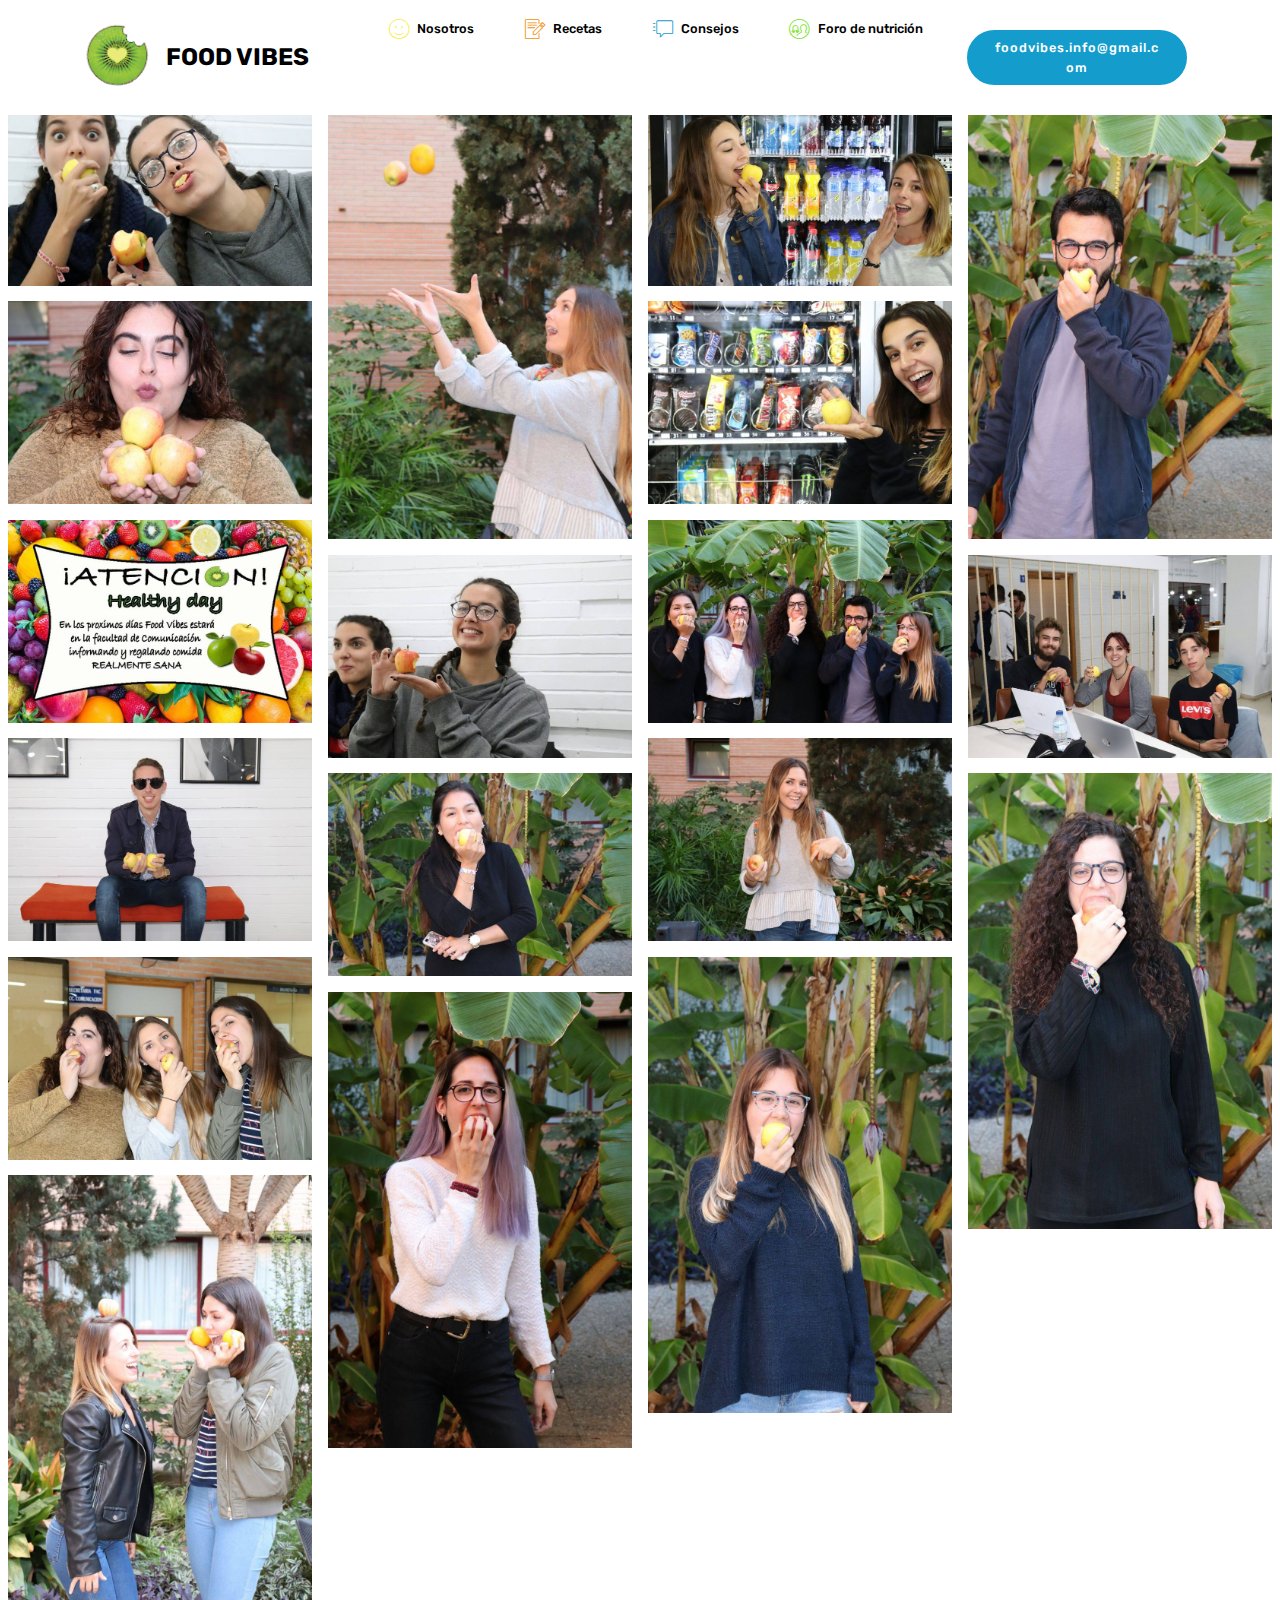
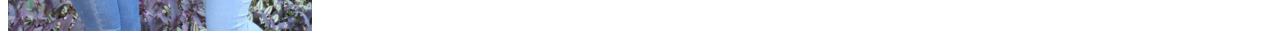
<file: page3.html>
<!DOCTYPE html>
<html>
<head>
  <!-- Site made with Mobirise Website Builder v4.4.0, https://mobirise.com -->
  <meta charset="UTF-8">
  <meta http-equiv="X-UA-Compatible" content="IE=edge">
  <meta name="generator" content="Mobirise v4.4.0, mobirise.com">
  <meta name="viewport" content="width=device-width, initial-scale=1">
  <link rel="shortcut icon" href="assets/images/kiwiiii-612x612.jpg" type="image/x-icon">
  <meta name="description" content="Site Builder Description">
  <title>Healthy Days</title>
  <link rel="stylesheet" href="assets/web/assets/mobirise-icons/mobirise-icons.css">
  <link rel="stylesheet" href="assets/tether/tether.min.css">
  <link rel="stylesheet" href="assets/bootstrap/css/bootstrap.min.css">
  <link rel="stylesheet" href="assets/bootstrap/css/bootstrap-grid.min.css">
  <link rel="stylesheet" href="assets/bootstrap/css/bootstrap-reboot.min.css">
  <link rel="stylesheet" href="assets/dropdown/css/style.css">
  <link rel="stylesheet" href="assets/theme/css/style.css">
  <link rel="stylesheet" href="assets/mobirise-gallery/style.css">
  <link rel="stylesheet" href="assets/mobirise/css/mbr-additional.css" type="text/css">
  
  
  
</head>
<body>

<!-- Google Analytics -->
<!-- Global site tag (gtag.js) - Google Analytics -->
<script async src="https://www.googletagmanager.com/gtag/js?id=UA-111535555-1"></script>
<script>
  window.dataLayer = window.dataLayer || [];
  function gtag(){dataLayer.push(arguments);}
  gtag('js', new Date());

  gtag('config', 'UA-111535555-1');
</script>
<!-- /Google Analytics -->


<section class="menu cid-qAosI95bxL" once="menu" id="menu2-1s" data-rv-view="48">

    

    <nav class="navbar navbar-expand beta-menu navbar-dropdown align-items-center navbar-fixed-top navbar-toggleable-sm">
        <button class="navbar-toggler navbar-toggler-right" type="button" data-toggle="collapse" data-target="#navbarSupportedContent" aria-controls="navbarSupportedContent" aria-expanded="false" aria-label="Toggle navigation">
            <div class="hamburger">
                <span></span>
                <span></span>
                <span></span>
                <span></span>
            </div>
        </button>
        <div class="menu-logo">
            <div class="navbar-brand">
                <span class="navbar-logo">
                    <a href="page8.html">
                        <img src="assets/images/kiwiiii-612x612.jpg" alt="Mobirise" title="" media-simple="true" style="height: 4.6rem;">
                    </a>
                </span>
                <span class="navbar-caption-wrap"><a class="navbar-caption text-black display-5" href="page8.html">FOOD VIBES</a></span>
            </div>
        </div>
        <div class="collapse navbar-collapse" id="navbarSupportedContent">
            <ul class="navbar-nav nav-dropdown" data-app-modern-menu="true"><li class="nav-item">
                    <a class="nav-link link text-black display-7" href="page4.html#features2-1y" target="_blank"></a>
                </li><li class="nav-item dropdown"><a class="nav-link link text-black display-7" href="page5.html#header4-1n" aria-expanded="true"><span class="mbri-smile-face mbr-iconfont mbr-iconfont-btn" style="color: rgb(247, 237, 74);"></span>Nosotros &nbsp; &nbsp; &nbsp; &nbsp; &nbsp;</a></li><li class="nav-item"><a class="nav-link link text-black display-7" href="page6.html#content6-2g"><span class="mbri-edit mbr-iconfont mbr-iconfont-btn" style="color: rgb(242, 145, 11);"></span>Recetas &nbsp; &nbsp; &nbsp; &nbsp; &nbsp;</a></li><li class="nav-item"><a class="nav-link link text-black display-7" href="page4.html#features2-1y"><span class="mbri-help mbr-iconfont mbr-iconfont-btn" style="color: rgb(20, 157, 204);"></span>Consejos &nbsp; &nbsp; &nbsp; &nbsp; &nbsp;</a></li><li class="nav-item dropdown"><a class="nav-link link text-black display-7" href="page2.html#slider1-1p" aria-expanded="true"><span class="mbri-users mbr-iconfont mbr-iconfont-btn" style="color: rgb(122, 225, 38);"></span>Foro de nutrición&nbsp;</a></li><li class="nav-item"><a class="nav-link link text-black display-7" href="page6.html#content6-2g"><p>&nbsp; &nbsp;&nbsp; &nbsp; &nbsp; &nbsp; &nbsp;&nbsp;</p></a></li></ul>
            <div class="navbar-buttons mbr-section-btn"><a class="btn btn-sm btn-primary display-7" href="https://www.gmail.com/mail/help/intl/es/about.html?iframe">foodvibes.info@gmail.com</a></div>
        </div>
    </nav>
</section>

<section class="engine"><a href="https://mobirise.co/d">web software</a></section><section class="mbr-gallery mbr-slider-carousel cid-qC6NbRUms4" id="gallery3-1t" data-rv-view="50">

    

    <div>
        <div><!-- Filter --><!-- Gallery --><div class="mbr-gallery-row"><div class="mbr-gallery-layout-default"><div><div><div class="mbr-gallery-item mbr-gallery-item--p1" data-video-url="false" data-tags="Awesome"><div href="#lb-gallery3-1t" data-slide-to="0" data-toggle="modal"><img src="assets/images/whatsapp-image-2017-11-26-at-13.04.31-1600x1066-800x533.jpg" alt=""><span class="icon-focus"></span></div></div><div class="mbr-gallery-item mbr-gallery-item--p1" data-video-url="false" data-tags="Responsive"><div href="#lb-gallery3-1t" data-slide-to="1" data-toggle="modal"><img src="assets/images/whatsapp-image-2017-11-26-at-13.04.48-1066x1600-800x1200.jpg" alt=""><span class="icon-focus"></span></div></div><div class="mbr-gallery-item mbr-gallery-item--p1" data-video-url="false" data-tags="Creative"><div href="#lb-gallery3-1t" data-slide-to="2" data-toggle="modal"><img src="assets/images/whatsapp-image-2017-11-26-at-13.04.33-1600x1066-800x533.jpg" alt=""><span class="icon-focus"></span></div></div><div class="mbr-gallery-item mbr-gallery-item--p1" data-video-url="false" data-tags="Animated"><div href="#lb-gallery3-1t" data-slide-to="3" data-toggle="modal"><img src="assets/images/whatsapp-image-2017-11-26-at-13.04.38-1066x1600-800x1200.jpg" alt=""><span class="icon-focus"></span></div></div><div class="mbr-gallery-item mbr-gallery-item--p1" data-video-url="false" data-tags="Awesome"><div href="#lb-gallery3-1t" data-slide-to="4" data-toggle="modal"><img src="assets/images/whatsapp-image-2017-11-26-at-13.04.41-1600x1066-800x533.jpg" alt=""><span class="icon-focus"></span></div></div><div class="mbr-gallery-item mbr-gallery-item--p1" data-video-url="false" data-tags="Awesome"><div href="#lb-gallery3-1t" data-slide-to="5" data-toggle="modal"><img src="assets/images/whatsapp-image-2017-11-26-at-19.21.23-1600x1066-800x533.jpg" alt=""><span class="icon-focus"></span></div></div><div class="mbr-gallery-item mbr-gallery-item--p1" data-video-url="false" data-tags="Animated"><div href="#lb-gallery3-1t" data-slide-to="6" data-toggle="modal"><img src="assets/images/cartel-food-vibes-900x600-800x533.jpg" alt=""><span class="icon-focus"></span></div></div><div class="mbr-gallery-item mbr-gallery-item--p1" data-video-url="false" data-tags="Awesome"><div href="#lb-gallery3-1t" data-slide-to="7" data-toggle="modal"><img src="assets/images/whatsapp-image-2017-11-26-at-13.04.42-1600x1066-800x533.jpg" alt=""><span class="icon-focus"></span></div></div><div class="mbr-gallery-item mbr-gallery-item--p1" data-video-url="false" data-tags="Animated"><div href="#lb-gallery3-1t" data-slide-to="8" data-toggle="modal"><img src="assets/images/whatsapp-image-2017-11-26-at-19.21.17-1600x1066-800x533.jpg" alt=""><span class="icon-focus"></span></div></div><div class="mbr-gallery-item mbr-gallery-item--p1" data-video-url="false" data-tags="Awesome"><div href="#lb-gallery3-1t" data-slide-to="9" data-toggle="modal"><img src="assets/images/whatsapp-image-2017-11-26-at-19.21.19-1600x1066-800x533.jpg" alt=""><span class="icon-focus"></span></div></div><div class="mbr-gallery-item mbr-gallery-item--p1" data-video-url="false" data-tags="Awesome"><div href="#lb-gallery3-1t" data-slide-to="10" data-toggle="modal"><img src="assets/images/20171113180817-img-0169-1-2000x1333-800x533.jpg" alt=""><span class="icon-focus"></span></div></div><div class="mbr-gallery-item mbr-gallery-item--p1" data-video-url="false" data-tags="Awesome"><div href="#lb-gallery3-1t" data-slide-to="11" data-toggle="modal"><img src="assets/images/whatsapp-image-2017-11-26-at-13.04.48-1600x1066-800x533.jpg" alt=""><span class="icon-focus"></span></div></div><div class="mbr-gallery-item mbr-gallery-item--p1" data-video-url="false" data-tags="Awesome"><div href="#lb-gallery3-1t" data-slide-to="12" data-toggle="modal"><img src="assets/images/whatsapp-image-2017-11-26-at-19.21.29-1-1600x1066-800x533.jpg" alt=""><span class="icon-focus"></span></div></div><div class="mbr-gallery-item mbr-gallery-item--p1" data-video-url="false" data-tags="Awesome"><div href="#lb-gallery3-1t" data-slide-to="13" data-toggle="modal"><img src="assets/images/whatsapp-image-2017-11-26-at-19.21.33-1066x1600-800x1200.jpg" alt=""><span class="icon-focus"></span></div></div><div class="mbr-gallery-item mbr-gallery-item--p1" data-video-url="false" data-tags="Awesome"><div href="#lb-gallery3-1t" data-slide-to="14" data-toggle="modal"><img src="assets/images/whatsapp-image-2017-11-26-at-19.21.25-1600x1066-800x533.jpg" alt=""><span class="icon-focus"></span></div></div><div class="mbr-gallery-item mbr-gallery-item--p1" data-video-url="false" data-tags="Awesome"><div href="#lb-gallery3-1t" data-slide-to="15" data-toggle="modal"><img src="assets/images/whatsapp-image-2017-11-26-at-19.21.29-1066x1600-800x1200.jpg" alt=""><span class="icon-focus"></span></div></div><div class="mbr-gallery-item mbr-gallery-item--p1" data-video-url="false" data-tags="Awesome"><div href="#lb-gallery3-1t" data-slide-to="16" data-toggle="modal"><img src="assets/images/whatsapp-image-2017-11-26-at-19.21.31-1066x1600-800x1200.jpg" alt=""><span class="icon-focus"></span></div></div><div class="mbr-gallery-item mbr-gallery-item--p1" data-video-url="false" data-tags="Awesome"><div href="#lb-gallery3-1t" data-slide-to="17" data-toggle="modal"><img src="assets/images/whatsapp-image-2017-11-26-at-19.21.26-1066x1600-800x1200.jpg" alt=""><span class="icon-focus"></span></div></div></div></div><div class="clearfix"></div></div></div><!-- Lightbox --><div data-app-prevent-settings="" class="mbr-slider modal fade carousel slide" tabindex="-1" data-keyboard="true" data-interval="false" id="lb-gallery3-1t"><div class="modal-dialog"><div class="modal-content"><div class="modal-body"><div class="carousel-inner"><div class="carousel-item"><img src="assets/images/whatsapp-image-2017-11-26-at-13.04.31-1600x1066.jpg" alt=""></div><div class="carousel-item"><img src="assets/images/whatsapp-image-2017-11-26-at-13.04.48-1066x1600.jpg" alt=""></div><div class="carousel-item"><img src="assets/images/whatsapp-image-2017-11-26-at-13.04.33-1600x1066.jpg" alt=""></div><div class="carousel-item"><img src="assets/images/whatsapp-image-2017-11-26-at-13.04.38-1066x1600.jpg" alt=""></div><div class="carousel-item"><img src="assets/images/whatsapp-image-2017-11-26-at-13.04.41-1600x1066.jpg" alt=""></div><div class="carousel-item"><img src="assets/images/whatsapp-image-2017-11-26-at-19.21.23-1600x1066.jpg" alt=""></div><div class="carousel-item"><img src="assets/images/cartel-food-vibes-900x600.jpg" alt=""></div><div class="carousel-item"><img src="assets/images/whatsapp-image-2017-11-26-at-13.04.42-1600x1066.jpg" alt=""></div><div class="carousel-item"><img src="assets/images/whatsapp-image-2017-11-26-at-19.21.17-1600x1066.jpg" alt=""></div><div class="carousel-item"><img src="assets/images/whatsapp-image-2017-11-26-at-19.21.19-1600x1066.jpg" alt=""></div><div class="carousel-item active"><img src="assets/images/20171113180817-img-0169-1-2000x1333.jpg" alt=""></div><div class="carousel-item"><img src="assets/images/whatsapp-image-2017-11-26-at-13.04.48-1600x1066.jpg" alt=""></div><div class="carousel-item"><img src="assets/images/whatsapp-image-2017-11-26-at-19.21.29-1-1600x1066.jpg" alt=""></div><div class="carousel-item"><img src="assets/images/whatsapp-image-2017-11-26-at-19.21.33-1066x1600.jpg" alt=""></div><div class="carousel-item"><img src="assets/images/whatsapp-image-2017-11-26-at-19.21.25-1600x1066.jpg" alt=""></div><div class="carousel-item"><img src="assets/images/whatsapp-image-2017-11-26-at-19.21.29-1066x1600.jpg" alt=""></div><div class="carousel-item"><img src="assets/images/whatsapp-image-2017-11-26-at-19.21.31-1066x1600.jpg" alt=""></div><div class="carousel-item"><img src="assets/images/whatsapp-image-2017-11-26-at-19.21.26-1066x1600.jpg" alt=""></div></div><a class="carousel-control carousel-control-prev" role="button" data-slide="prev" href="#lb-gallery3-1t"><span class="mbri-left mbr-iconfont" aria-hidden="true"></span><span class="sr-only">Previous</span></a><a class="carousel-control carousel-control-next" role="button" data-slide="next" href="#lb-gallery3-1t"><span class="mbri-right mbr-iconfont" aria-hidden="true"></span><span class="sr-only">Next</span></a><a class="close" href="#" role="button" data-dismiss="modal"><span class="sr-only">Close</span></a></div></div></div></div></div>
    </div>

</section>


  <script src="assets/web/assets/jquery/jquery.min.js"></script>
  <script src="assets/popper/popper.min.js"></script>
  <script src="assets/tether/tether.min.js"></script>
  <script src="assets/bootstrap/js/bootstrap.min.js"></script>
  <script src="assets/smooth-scroll/smooth-scroll.js"></script>
  <script src="assets/dropdown/js/script.min.js"></script>
  <script src="assets/touch-swipe/jquery.touch-swipe.min.js"></script>
  <script src="assets/jquery-mb-vimeo_player/jquery.mb.vimeo_player.js"></script>
  <script src="assets/bootstrap-carousel-swipe/bootstrap-carousel-swipe.js"></script>
  <script src="assets/masonry/masonry.pkgd.min.js"></script>
  <script src="assets/imagesloaded/imagesloaded.pkgd.min.js"></script>
  <script src="assets/theme/js/script.js"></script>
  <script src="assets/mobirise-gallery/player.min.js"></script>
  <script src="assets/mobirise-gallery/script.js"></script>
  <script src="assets/mobirise-slider-video/script.js"></script>
  
  
 <div id="scrollToTop" class="scrollToTop mbr-arrow-up"><a style="text-align: center;"><i class="mbri-down mbr-iconfont"></i></a></div>
  </body>
</html>
</file>
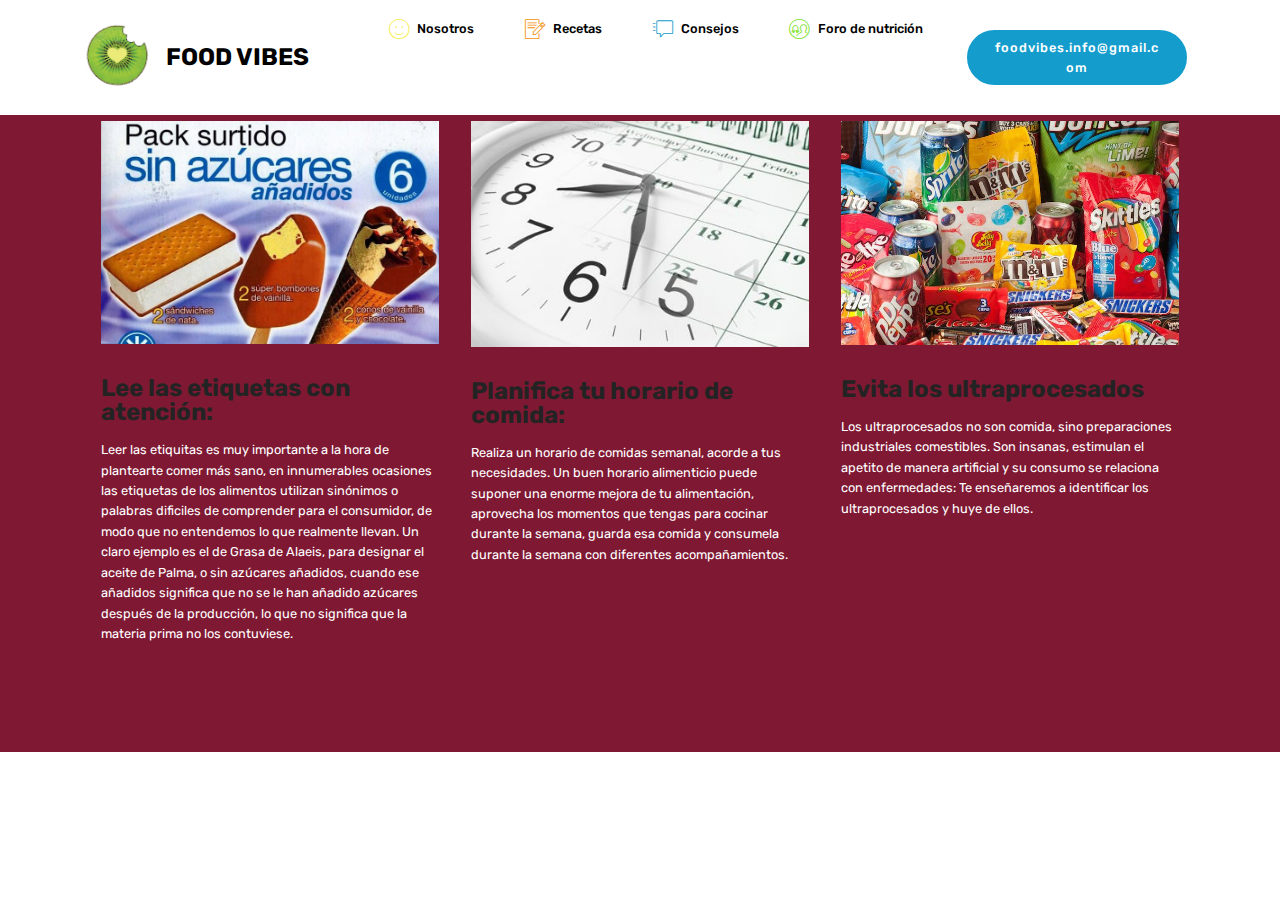
<file: page4.html>
<!DOCTYPE html>
<html>
<head>
  <!-- Site made with Mobirise Website Builder v4.4.0, https://mobirise.com -->
  <meta charset="UTF-8">
  <meta http-equiv="X-UA-Compatible" content="IE=edge">
  <meta name="generator" content="Mobirise v4.4.0, mobirise.com">
  <meta name="viewport" content="width=device-width, initial-scale=1">
  <link rel="shortcut icon" href="assets/images/kiwiiii-612x612.jpg" type="image/x-icon">
  <meta name="description" content="Web Page Builder Description">
  <title>Consejos</title>
  <link rel="stylesheet" href="assets/web/assets/mobirise-icons/mobirise-icons.css">
  <link rel="stylesheet" href="assets/tether/tether.min.css">
  <link rel="stylesheet" href="assets/bootstrap/css/bootstrap.min.css">
  <link rel="stylesheet" href="assets/bootstrap/css/bootstrap-grid.min.css">
  <link rel="stylesheet" href="assets/bootstrap/css/bootstrap-reboot.min.css">
  <link rel="stylesheet" href="assets/dropdown/css/style.css">
  <link rel="stylesheet" href="assets/theme/css/style.css">
  <link rel="stylesheet" href="assets/mobirise/css/mbr-additional.css" type="text/css">
  
  
  
</head>
<body>

<!-- Google Analytics -->
<!-- Global site tag (gtag.js) - Google Analytics -->
<script async src="https://www.googletagmanager.com/gtag/js?id=UA-111535555-1"></script>
<script>
  window.dataLayer = window.dataLayer || [];
  function gtag(){dataLayer.push(arguments);}
  gtag('js', new Date());

  gtag('config', 'UA-111535555-1');
</script>
<!-- /Google Analytics -->


<section class="menu cid-qAosI95bxL" once="menu" id="menu2-1u" data-rv-view="125">

    

    <nav class="navbar navbar-expand beta-menu navbar-dropdown align-items-center navbar-fixed-top navbar-toggleable-sm">
        <button class="navbar-toggler navbar-toggler-right" type="button" data-toggle="collapse" data-target="#navbarSupportedContent" aria-controls="navbarSupportedContent" aria-expanded="false" aria-label="Toggle navigation">
            <div class="hamburger">
                <span></span>
                <span></span>
                <span></span>
                <span></span>
            </div>
        </button>
        <div class="menu-logo">
            <div class="navbar-brand">
                <span class="navbar-logo">
                    <a href="page8.html">
                        <img src="assets/images/kiwiiii-612x612.jpg" alt="Mobirise" title="" media-simple="true" style="height: 4.6rem;">
                    </a>
                </span>
                <span class="navbar-caption-wrap"><a class="navbar-caption text-black display-5" href="page8.html">FOOD VIBES</a></span>
            </div>
        </div>
        <div class="collapse navbar-collapse" id="navbarSupportedContent">
            <ul class="navbar-nav nav-dropdown" data-app-modern-menu="true"><li class="nav-item">
                    <a class="nav-link link text-black display-7" href="page4.html#features2-1y" target="_blank"></a>
                </li><li class="nav-item dropdown"><a class="nav-link link text-black display-7" href="page5.html#header4-1n" aria-expanded="true"><span class="mbri-smile-face mbr-iconfont mbr-iconfont-btn" style="color: rgb(247, 237, 74);"></span>Nosotros &nbsp; &nbsp; &nbsp; &nbsp; &nbsp;</a></li><li class="nav-item"><a class="nav-link link text-black display-7" href="page6.html#content6-2g"><span class="mbri-edit mbr-iconfont mbr-iconfont-btn" style="color: rgb(242, 145, 11);"></span>Recetas &nbsp; &nbsp; &nbsp; &nbsp; &nbsp;</a></li><li class="nav-item"><a class="nav-link link text-black display-7" href="page4.html#features2-1y"><span class="mbri-help mbr-iconfont mbr-iconfont-btn" style="color: rgb(20, 157, 204);"></span>Consejos &nbsp; &nbsp; &nbsp; &nbsp; &nbsp;</a></li><li class="nav-item dropdown"><a class="nav-link link text-black display-7" href="page2.html#slider1-1p" aria-expanded="true"><span class="mbri-users mbr-iconfont mbr-iconfont-btn" style="color: rgb(122, 225, 38);"></span>Foro de nutrición&nbsp;</a></li><li class="nav-item"><a class="nav-link link text-black display-7" href="page6.html#content6-2g"><p>&nbsp; &nbsp;&nbsp; &nbsp; &nbsp; &nbsp; &nbsp;&nbsp;</p></a></li></ul>
            <div class="navbar-buttons mbr-section-btn"><a class="btn btn-sm btn-primary display-7" href="https://www.gmail.com/mail/help/intl/es/about.html?iframe">foodvibes.info@gmail.com</a></div>
        </div>
    </nav>
</section>

<section class="engine"><a href="https://mobirise.co/l">bootstrap themes</a></section><section class="features2 cid-qC6Sw7BZtC" id="features2-1y" data-rv-view="127">

    

    
    
    <div class="container">
        <div class="media-container-row">
            <div class="card p-3 col-12 col-md-6 col-lg-4">
                <div class="card-wrapper">
                    <div class="card-img">
                        <img src="assets/images/azucares-anadidos-descubre-esconden-1-1767951-750x495.jpg" alt="Mobirise" title="" media-simple="true">
                    </div>
                    <div class="card-box">
                        <h4 class="card-title pb-3 mbr-fonts-style display-5"><strong>Lee las etiquetas con atención:</strong></h4>
                        <p class="mbr-text mbr-fonts-style display-7">Leer las etiquitas es muy importante a la hora de plantearte comer más sano, en innumerables ocasiones las etiquetas de los alimentos utilizan sinónimos o palabras dificiles de comprender para el consumidor, de modo que no entendemos lo que realmente llevan. Un claro ejemplo es el de Grasa de Alaeis, para designar el aceite de Palma, o sin azúcares añadidos, cuando ese añadidos significa que no se le han añadido azúcares después de la producción, lo que no significa que la materia prima no los contuviese.</p>
                    </div>
                </div>
            </div>

            <div class="card p-3 col-12 col-md-6 col-lg-4">
                <div class="card-wrapper">
                    <div class="card-img">
                        <img src="assets/images/clockcalendar-400x267.jpg" alt="Mobirise" title="" media-simple="true">
                    </div>
                    <div class="card-box ">
                        <h4 class="card-title pb-3 mbr-fonts-style display-5"><strong>Planifica tu horario de comida:</strong></h4>
                        <p class="mbr-text mbr-fonts-style display-7">Realiza un horario de comidas semanal, acorde a tus necesidades. Un buen horario alimenticio puede suponer una enorme mejora de tu alimentación, aprovecha los momentos que tengas para cocinar durante la semana, guarda esa comida y consumela durante la semana con diferentes acompañamientos.&nbsp;</p>
                    </div>
                </div>
            </div>

            <div class="card p-3 col-12 col-md-6 col-lg-4">
                <div class="card-wrapper">
                    <div class="card-img">
                        <img src="assets/images/junkfoodera-670x444.jpg" alt="Mobirise" title="" media-simple="true">
                    </div>
                    <div class="card-box">
                        <h4 class="card-title pb-3 mbr-fonts-style display-5"><strong>Evita los ultraprocesados</strong></h4>
                        <p class="mbr-text mbr-fonts-style display-7">Los ultraprocesados no son comida, sino preparaciones industriales comestibles. Son insanas, estimulan el apetito de manera artificial y su consumo se relaciona con enfermedades: Te enseñaremos a identificar los ultraprocesados y huye de ellos.</p>
                    </div>
                </div>
            </div>

            
        </div>
    </div>
</section>


  <script src="assets/web/assets/jquery/jquery.min.js"></script>
  <script src="assets/popper/popper.min.js"></script>
  <script src="assets/tether/tether.min.js"></script>
  <script src="assets/bootstrap/js/bootstrap.min.js"></script>
  <script src="assets/smooth-scroll/smooth-scroll.js"></script>
  <script src="assets/dropdown/js/script.min.js"></script>
  <script src="assets/touch-swipe/jquery.touch-swipe.min.js"></script>
  <script src="assets/theme/js/script.js"></script>
  
  
 <div id="scrollToTop" class="scrollToTop mbr-arrow-up"><a style="text-align: center;"><i class="mbri-down mbr-iconfont"></i></a></div>
  </body>
</html>
</file>
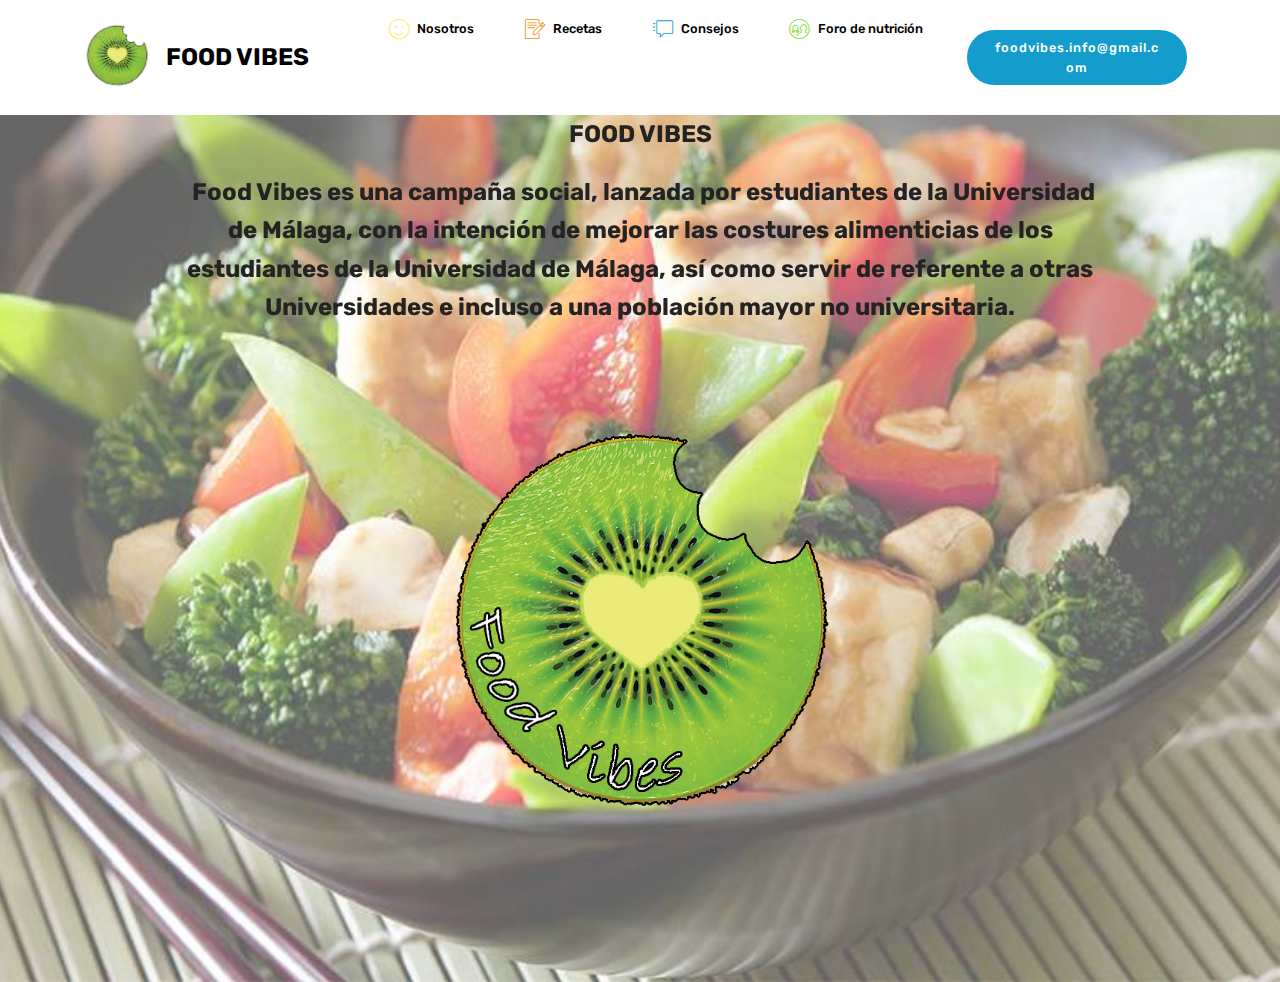
<file: page5.html>
<!DOCTYPE html>
<html>
<head>
  <!-- Site made with Mobirise Website Builder v4.4.0, https://mobirise.com -->
  <meta charset="UTF-8">
  <meta http-equiv="X-UA-Compatible" content="IE=edge">
  <meta name="generator" content="Mobirise v4.4.0, mobirise.com">
  <meta name="viewport" content="width=device-width, initial-scale=1">
  <link rel="shortcut icon" href="assets/images/kiwiiii-612x612.jpg" type="image/x-icon">
  <meta name="description" content="Site Generator Description">
  <title>Nosotros</title>
  <link rel="stylesheet" href="assets/web/assets/mobirise-icons/mobirise-icons.css">
  <link rel="stylesheet" href="assets/tether/tether.min.css">
  <link rel="stylesheet" href="assets/bootstrap/css/bootstrap.min.css">
  <link rel="stylesheet" href="assets/bootstrap/css/bootstrap-grid.min.css">
  <link rel="stylesheet" href="assets/bootstrap/css/bootstrap-reboot.min.css">
  <link rel="stylesheet" href="assets/dropdown/css/style.css">
  <link rel="stylesheet" href="assets/theme/css/style.css">
  <link rel="stylesheet" href="assets/mobirise/css/mbr-additional.css" type="text/css">
  
  
  
</head>
<body>

<!-- Google Analytics -->
<!-- Global site tag (gtag.js) - Google Analytics -->
<script async src="https://www.googletagmanager.com/gtag/js?id=UA-111535555-1"></script>
<script>
  window.dataLayer = window.dataLayer || [];
  function gtag(){dataLayer.push(arguments);}
  gtag('js', new Date());

  gtag('config', 'UA-111535555-1');
</script>
<!-- /Google Analytics -->


<section class="menu cid-qAosI95bxL" once="menu" id="menu2-1l" data-rv-view="17">

    

    <nav class="navbar navbar-expand beta-menu navbar-dropdown align-items-center navbar-fixed-top navbar-toggleable-sm">
        <button class="navbar-toggler navbar-toggler-right" type="button" data-toggle="collapse" data-target="#navbarSupportedContent" aria-controls="navbarSupportedContent" aria-expanded="false" aria-label="Toggle navigation">
            <div class="hamburger">
                <span></span>
                <span></span>
                <span></span>
                <span></span>
            </div>
        </button>
        <div class="menu-logo">
            <div class="navbar-brand">
                <span class="navbar-logo">
                    <a href="page8.html">
                        <img src="assets/images/kiwiiii-612x612.jpg" alt="Mobirise" title="" media-simple="true" style="height: 4.6rem;">
                    </a>
                </span>
                <span class="navbar-caption-wrap"><a class="navbar-caption text-black display-5" href="page8.html">FOOD VIBES</a></span>
            </div>
        </div>
        <div class="collapse navbar-collapse" id="navbarSupportedContent">
            <ul class="navbar-nav nav-dropdown" data-app-modern-menu="true"><li class="nav-item">
                    <a class="nav-link link text-black display-7" href="page4.html#features2-1y" target="_blank"></a>
                </li><li class="nav-item dropdown"><a class="nav-link link text-black display-7" href="page5.html#header4-1n" aria-expanded="true"><span class="mbri-smile-face mbr-iconfont mbr-iconfont-btn" style="color: rgb(247, 237, 74);"></span>Nosotros &nbsp; &nbsp; &nbsp; &nbsp; &nbsp;</a></li><li class="nav-item"><a class="nav-link link text-black display-7" href="page6.html#content6-2g"><span class="mbri-edit mbr-iconfont mbr-iconfont-btn" style="color: rgb(242, 145, 11);"></span>Recetas &nbsp; &nbsp; &nbsp; &nbsp; &nbsp;</a></li><li class="nav-item"><a class="nav-link link text-black display-7" href="page4.html#features2-1y"><span class="mbri-help mbr-iconfont mbr-iconfont-btn" style="color: rgb(20, 157, 204);"></span>Consejos &nbsp; &nbsp; &nbsp; &nbsp; &nbsp;</a></li><li class="nav-item dropdown"><a class="nav-link link text-black display-7" href="page2.html#slider1-1p" aria-expanded="true"><span class="mbri-users mbr-iconfont mbr-iconfont-btn" style="color: rgb(122, 225, 38);"></span>Foro de nutrición&nbsp;</a></li><li class="nav-item"><a class="nav-link link text-black display-7" href="page6.html#content6-2g"><p>&nbsp; &nbsp;&nbsp; &nbsp; &nbsp; &nbsp; &nbsp;&nbsp;</p></a></li></ul>
            <div class="navbar-buttons mbr-section-btn"><a class="btn btn-sm btn-primary display-7" href="https://www.gmail.com/mail/help/intl/es/about.html?iframe">foodvibes.info@gmail.com</a></div>
        </div>
    </nav>
</section>

<section class="engine"><a href="https://mobirise.co/a">free site builder</a></section><section class="header4 cid-qC6Cdc5TRl mbr-parallax-background" id="header4-1n" data-rv-view="19">

    

    

    <div class="container">
        <div class="row justify-content-md-center">
            <div class="media-content col-md-10">
                <h1 class="mbr-section-title align-center mbr-white pb-3 mbr-bold mbr-fonts-style display-5">FOOD VIBES</h1>
                
                <div class="mbr-text align-center mbr-white pb-3">
                    <p class="mbr-text mbr-fonts-style display-5">&nbsp;<strong>Food Vibes es una campaña social, lanzada por estudiantes de la Universidad de Málaga, con la intención de mejorar las costures alimenticias de los estudiantes de la Universidad de Málaga, así como servir de referente a otras Universidades e incluso a una población mayor no universitaria. </strong></p>
                </div>
                
            </div>
            <div class="mbr-figure pt-5">
                <img src="assets/images/logo-png-612x612.png" alt="Mobirise" title="" media-simple="true" style="width: 40%;">
            </div>
        </div>
    </div>
</section>


  <script src="assets/web/assets/jquery/jquery.min.js"></script>
  <script src="assets/popper/popper.min.js"></script>
  <script src="assets/tether/tether.min.js"></script>
  <script src="assets/bootstrap/js/bootstrap.min.js"></script>
  <script src="assets/smooth-scroll/smooth-scroll.js"></script>
  <script src="assets/dropdown/js/script.min.js"></script>
  <script src="assets/touch-swipe/jquery.touch-swipe.min.js"></script>
  <script src="assets/jarallax/jarallax.min.js"></script>
  <script src="assets/theme/js/script.js"></script>
  
  
 <div id="scrollToTop" class="scrollToTop mbr-arrow-up"><a style="text-align: center;"><i class="mbri-down mbr-iconfont"></i></a></div>
  </body>
</html>
</file>
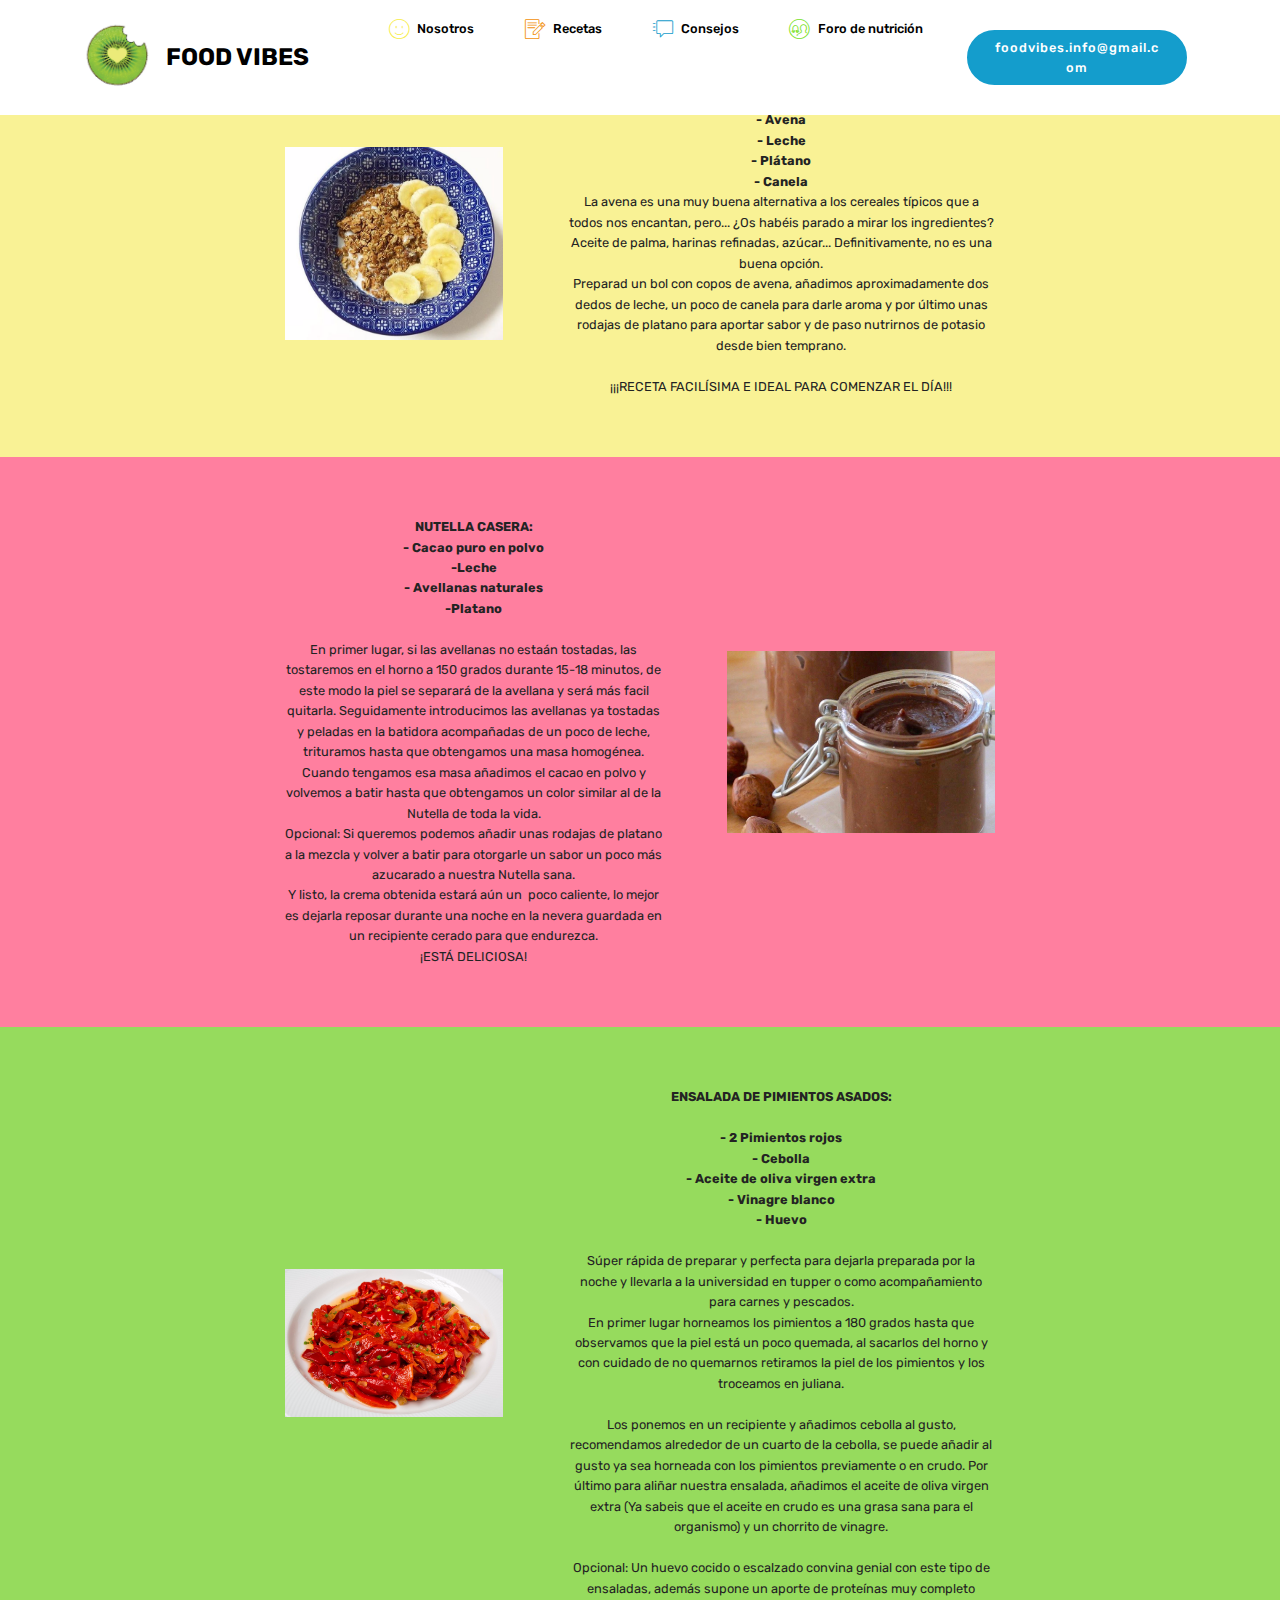
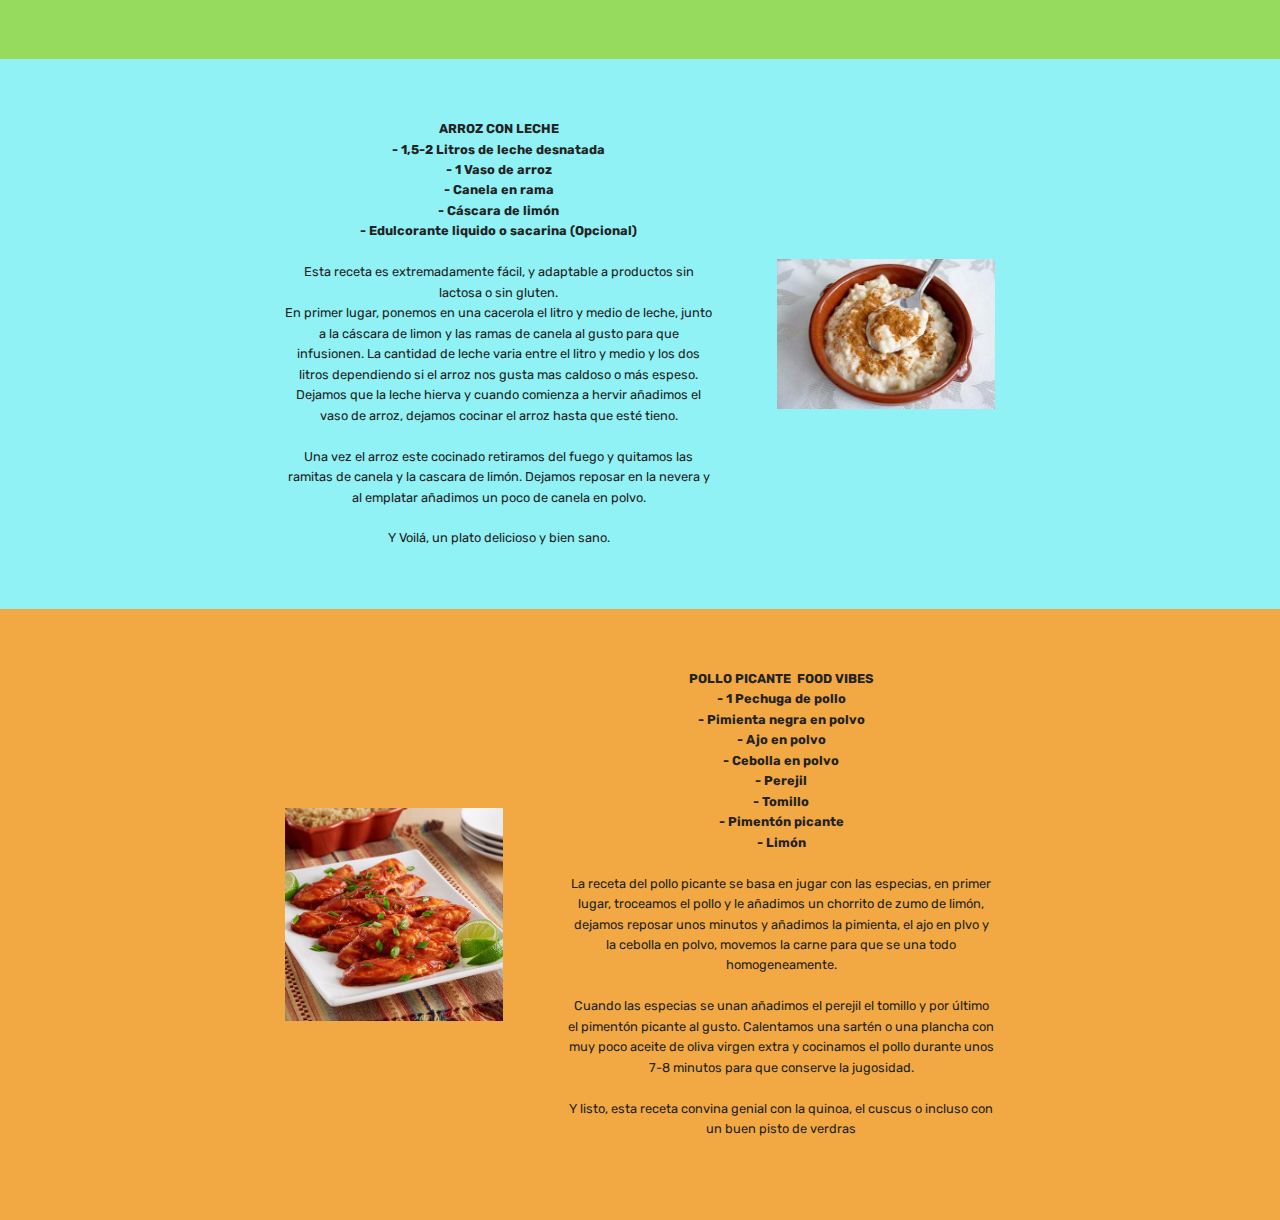
<file: page6.html>
<!DOCTYPE html>
<html>
<head>
  <!-- Site made with Mobirise Website Builder v4.4.0, https://mobirise.com -->
  <meta charset="UTF-8">
  <meta http-equiv="X-UA-Compatible" content="IE=edge">
  <meta name="generator" content="Mobirise v4.4.0, mobirise.com">
  <meta name="viewport" content="width=device-width, initial-scale=1">
  <link rel="shortcut icon" href="assets/images/kiwiiii-612x612.jpg" type="image/x-icon">
  <meta name="description" content="Web Creator Description">
  <title>Recetas</title>
  <link rel="stylesheet" href="assets/web/assets/mobirise-icons/mobirise-icons.css">
  <link rel="stylesheet" href="assets/tether/tether.min.css">
  <link rel="stylesheet" href="assets/bootstrap/css/bootstrap.min.css">
  <link rel="stylesheet" href="assets/bootstrap/css/bootstrap-grid.min.css">
  <link rel="stylesheet" href="assets/bootstrap/css/bootstrap-reboot.min.css">
  <link rel="stylesheet" href="assets/dropdown/css/style.css">
  <link rel="stylesheet" href="assets/theme/css/style.css">
  <link rel="stylesheet" href="assets/mobirise/css/mbr-additional.css" type="text/css">
  
  
  
</head>
<body>

<!-- Google Analytics -->
<!-- Global site tag (gtag.js) - Google Analytics -->
<script async src="https://www.googletagmanager.com/gtag/js?id=UA-111535555-1"></script>
<script>
  window.dataLayer = window.dataLayer || [];
  function gtag(){dataLayer.push(arguments);}
  gtag('js', new Date());

  gtag('config', 'UA-111535555-1');
</script>
<!-- /Google Analytics -->


<section class="menu cid-qAosI95bxL" once="menu" id="menu2-2f" data-rv-view="147">

    

    <nav class="navbar navbar-expand beta-menu navbar-dropdown align-items-center navbar-fixed-top navbar-toggleable-sm">
        <button class="navbar-toggler navbar-toggler-right" type="button" data-toggle="collapse" data-target="#navbarSupportedContent" aria-controls="navbarSupportedContent" aria-expanded="false" aria-label="Toggle navigation">
            <div class="hamburger">
                <span></span>
                <span></span>
                <span></span>
                <span></span>
            </div>
        </button>
        <div class="menu-logo">
            <div class="navbar-brand">
                <span class="navbar-logo">
                    <a href="page8.html">
                        <img src="assets/images/kiwiiii-612x612.jpg" alt="Mobirise" title="" media-simple="true" style="height: 4.6rem;">
                    </a>
                </span>
                <span class="navbar-caption-wrap"><a class="navbar-caption text-black display-5" href="page8.html">FOOD VIBES</a></span>
            </div>
        </div>
        <div class="collapse navbar-collapse" id="navbarSupportedContent">
            <ul class="navbar-nav nav-dropdown" data-app-modern-menu="true"><li class="nav-item">
                    <a class="nav-link link text-black display-7" href="page4.html#features2-1y" target="_blank"></a>
                </li><li class="nav-item dropdown"><a class="nav-link link text-black display-7" href="page5.html#header4-1n" aria-expanded="true"><span class="mbri-smile-face mbr-iconfont mbr-iconfont-btn" style="color: rgb(247, 237, 74);"></span>Nosotros &nbsp; &nbsp; &nbsp; &nbsp; &nbsp;</a></li><li class="nav-item"><a class="nav-link link text-black display-7" href="page6.html#content6-2g"><span class="mbri-edit mbr-iconfont mbr-iconfont-btn" style="color: rgb(242, 145, 11);"></span>Recetas &nbsp; &nbsp; &nbsp; &nbsp; &nbsp;</a></li><li class="nav-item"><a class="nav-link link text-black display-7" href="page4.html#features2-1y"><span class="mbri-help mbr-iconfont mbr-iconfont-btn" style="color: rgb(20, 157, 204);"></span>Consejos &nbsp; &nbsp; &nbsp; &nbsp; &nbsp;</a></li><li class="nav-item dropdown"><a class="nav-link link text-black display-7" href="page2.html#slider1-1p" aria-expanded="true"><span class="mbri-users mbr-iconfont mbr-iconfont-btn" style="color: rgb(122, 225, 38);"></span>Foro de nutrición&nbsp;</a></li><li class="nav-item"><a class="nav-link link text-black display-7" href="page6.html#content6-2g"><p>&nbsp; &nbsp;&nbsp; &nbsp; &nbsp; &nbsp; &nbsp;&nbsp;</p></a></li></ul>
            <div class="navbar-buttons mbr-section-btn"><a class="btn btn-sm btn-primary display-7" href="https://www.gmail.com/mail/help/intl/es/about.html?iframe">foodvibes.info@gmail.com</a></div>
        </div>
    </nav>
</section>

<section class="engine"><a href="https://mobirise.co/o">bootstrap buttons</a></section><section class="mbr-section content6 cid-qCsFvGhZ4a" id="content6-2g" data-rv-view="149">
    
     
    
    <div class="container">
        <div class="media-container-row">
            <div class="col-12 col-md-8">
                <div class="media-container-row">
                    <div class="mbr-figure" style="width: 60%;">
                      <img src="assets/images/desayunos-con-avena-600x600.jpg" alt="Mobirise" title="" media-simple="true">  
                    </div>
                    <div class="media-content">
                        <div class="mbr-section-text">
                            <p class="mbr-text mb-0 mbr-fonts-style display-7"><strong>DESAYUNO FOOD VIBES
<br>  - Avena  
<br>- Leche 
<br>- Plátano
<br>- Canela 
</strong><br>La avena es una muy buena alternativa a los cereales típicos que a todos nos encantan, pero... ¿Os habéis parado a mirar los ingredientes? Aceite de palma, harinas refinadas, azúcar... Definitivamente, no es una buena opción. 
<br>Preparad un bol con copos de avena, añadimos aproximadamente dos dedos de leche, un poco de canela para darle aroma y por último unas rodajas de platano para aportar sabor y de paso nutrirnos de potasio desde bien temprano.
<br><br>¡¡¡RECETA FACILÍSIMA E IDEAL PARA COMENZAR EL DÍA!!!</p>
                        </div>
                    </div>
                </div>
            </div>
        </div>
    </div>
</section>

<section class="mbr-section content7 cid-qCsG8ZN8v4" id="content7-2h" data-rv-view="151">
          
    

    <div class="container">
        <div class="media-container-row">
            <div class="col-12 col-md-8">
                <div class="media-container-row">
                    <div class="media-content">
                        <div class="mbr-section-text">
                            <p class="mbr-text align-right mb-0 mbr-fonts-style display-7"><strong>NUTELLA CASERA:</strong><br><strong>- Cacao puro en polvo<br>-Leche<br>- Avellanas naturales<br>-Platano</strong><br><br>En primer lugar, si las avellanas no estaán tostadas, las tostaremos en el horno a 150 grados durante 15-18 minutos, de este modo la piel se separará de la avellana y será más facil quitarla. Seguidamente introducimos las avellanas ya tostadas y peladas en la batidora acompañadas de un poco de leche, trituramos hasta que obtengamos una masa homogénea. Cuando tengamos esa masa añadimos el cacao en polvo y volvemos a batir hasta que obtengamos un color similar al de la Nutella de toda la vida.<br>Opcional: Si queremos podemos añadir unas rodajas de platano a la mezcla y volver a batir para otorgarle un sabor un poco más azucarado a nuestra Nutella sana.<br>Y listo, la crema obtenida estará aún un &nbsp;poco caliente, lo mejor es dejarla reposar durante una noche en la nevera guardada en un recipiente cerado para que endurezca.<br>¡ESTÁ DELICIOSA!</p>
                        </div>
                    </div>
                    <div class="mbr-figure" style="width: 80%;">
                     <img src="assets/images/nutella-casera-1-1024x694.jpg" alt="Mobirise" title="" media-simple="true">  
                    </div>
                </div>
            </div>
        </div>
    </div>
</section>

<section class="mbr-section content6 cid-qCtNF3DedL" id="content6-2j" data-rv-view="153">
    
     
    
    <div class="container">
        <div class="media-container-row">
            <div class="col-12 col-md-8">
                <div class="media-container-row">
                    <div class="mbr-figure" style="width: 60%;">
                      <img src="assets/images/ensalada-de-pimientos-asados-y-cebolla-1639-1600x1084.jpg" alt="Mobirise" title="" media-simple="true">  
                    </div>
                    <div class="media-content">
                        <div class="mbr-section-text">
                            <p class="mbr-text mb-0 mbr-fonts-style display-7"><strong>ENSALADA DE PIMIENTOS ASADOS:
<br>
<br>- 2 Pimientos rojos
<br>- Cebolla
<br>- Aceite de oliva virgen extra
<br>- Vinagre blanco
<br>- Huevo
</strong><br>
<br>Súper rápida de preparar y perfecta para dejarla preparada por la noche y llevarla a la universidad en tupper o como acompañamiento para carnes y pescados.
<br>En primer lugar horneamos los pimientos a 180 grados hasta que observamos que la piel está un poco quemada, al sacarlos del horno y con cuidado de no quemarnos retiramos la piel de los pimientos y los troceamos en juliana. 
<br>
<br>Los ponemos en un recipiente y añadimos cebolla al gusto, recomendamos alrededor de un cuarto de la cebolla, se puede añadir al gusto ya sea horneada con los pimientos previamente o en crudo. Por último para aliñar nuestra ensalada, añadimos el aceite de oliva virgen extra (Ya sabeis que el aceite en crudo es una grasa sana para el organismo) y un chorrito de vinagre.
<br>
<br>Opcional: Un huevo cocido o escalzado convina genial con este tipo de ensaladas, además supone un aporte de proteínas muy completo</p>
                        </div>
                    </div>
                </div>
            </div>
        </div>
    </div>
</section>

<section class="mbr-section content7 cid-qD7ymEOjTO" id="content7-2l" data-rv-view="155">
          
    

    <div class="container">
        <div class="media-container-row">
            <div class="col-12 col-md-8">
                <div class="media-container-row">
                    <div class="media-content">
                        <div class="mbr-section-text">
                            <p class="mbr-text align-right mb-0 mbr-fonts-style display-7"><strong>ARROZ CON LECHE</strong><br><strong>- 1,5-2 Litros de leche desnatada</strong><br><strong>- 1 Vaso de arroz</strong><br><strong>- Canela en rama</strong><br><strong>- Cáscara de limón</strong><br><strong>- Edulcorante liquido o sacarina (Opcional)<br></strong><br>Esta receta es extremadamente fácil, y adaptable a productos sin lactosa o sin gluten. <br>En primer lugar, ponemos en una cacerola el litro y medio de leche, junto a la cáscara de limon y las ramas de canela al gusto para que infusionen. La cantidad de leche varia entre el litro y medio y los dos litros dependiendo si el arroz nos gusta mas caldoso o más espeso. <br>Dejamos que la leche hierva y cuando comienza a hervir añadimos el vaso de arroz, dejamos cocinar el arroz hasta que esté tieno. <br><br>Una vez el arroz este cocinado retiramos del fuego y quitamos las ramitas de canela y la cascara de limón. Dejamos reposar en la nevera y al emplatar añadimos un poco de canela en polvo.<br><br>Y Voilá, un plato delicioso y bien sano.</p>
                        </div>
                    </div>
                    <div class="mbr-figure" style="width: 60%;">
                     <img src="assets/images/arroz-con-leche-1-450x312.jpg" alt="Mobirise" title="" media-simple="true">  
                    </div>
                </div>
            </div>
        </div>
    </div>
</section>

<section class="mbr-section content6 cid-qD7BD4cTi2" id="content6-2m" data-rv-view="157">
    
     
    
    <div class="container">
        <div class="media-container-row">
            <div class="col-12 col-md-8">
                <div class="media-container-row">
                    <div class="mbr-figure" style="width: 60%;">
                      <img src="assets/images/img-8068-8868-500x500.jpg" alt="Mobirise" title="" media-simple="true">  
                    </div>
                    <div class="media-content">
                        <div class="mbr-section-text">
                            <p class="mbr-text mb-0 mbr-fonts-style display-7"><strong>POLLO PICANTE &nbsp;FOOD VIBES</strong><br><strong>- 1 Pechuga de pollo</strong><br><strong>- Pimienta negra en polvo</strong><br><strong>- Ajo en polvo</strong><br><strong>- Cebolla en polvo</strong><br><strong>- Perejil</strong><br><strong>- Tomillo</strong><br><strong>- Pimentón picante</strong><br><strong>- Limón</strong><br><strong><br></strong>La receta del pollo picante se basa en jugar con las especias, en primer lugar, troceamos el pollo y le añadimos un chorrito de zumo de limón, dejamos reposar unos minutos y añadimos la pimienta, el ajo en plvo y la cebolla en polvo, movemos la carne para que se una todo homogeneamente.<br><br>Cuando las especias se unan añadimos el perejil el tomillo y por último el pimentón picante al gusto. Calentamos una sartén o una plancha con muy poco aceite de oliva virgen extra y cocinamos el pollo durante unos 7-8 minutos para que conserve la jugosidad.<br><br>Y listo, esta receta convina genial con la quinoa, el cuscus o incluso con un buen pisto de verdras<br><br></p>
                        </div>
                    </div>
                </div>
            </div>
        </div>
    </div>
</section>


  <script src="assets/web/assets/jquery/jquery.min.js"></script>
  <script src="assets/popper/popper.min.js"></script>
  <script src="assets/tether/tether.min.js"></script>
  <script src="assets/bootstrap/js/bootstrap.min.js"></script>
  <script src="assets/smooth-scroll/smooth-scroll.js"></script>
  <script src="assets/dropdown/js/script.min.js"></script>
  <script src="assets/touch-swipe/jquery.touch-swipe.min.js"></script>
  <script src="assets/theme/js/script.js"></script>
  
  
 <div id="scrollToTop" class="scrollToTop mbr-arrow-up"><a style="text-align: center;"><i class="mbri-down mbr-iconfont"></i></a></div>
  </body>
</html>
</file>
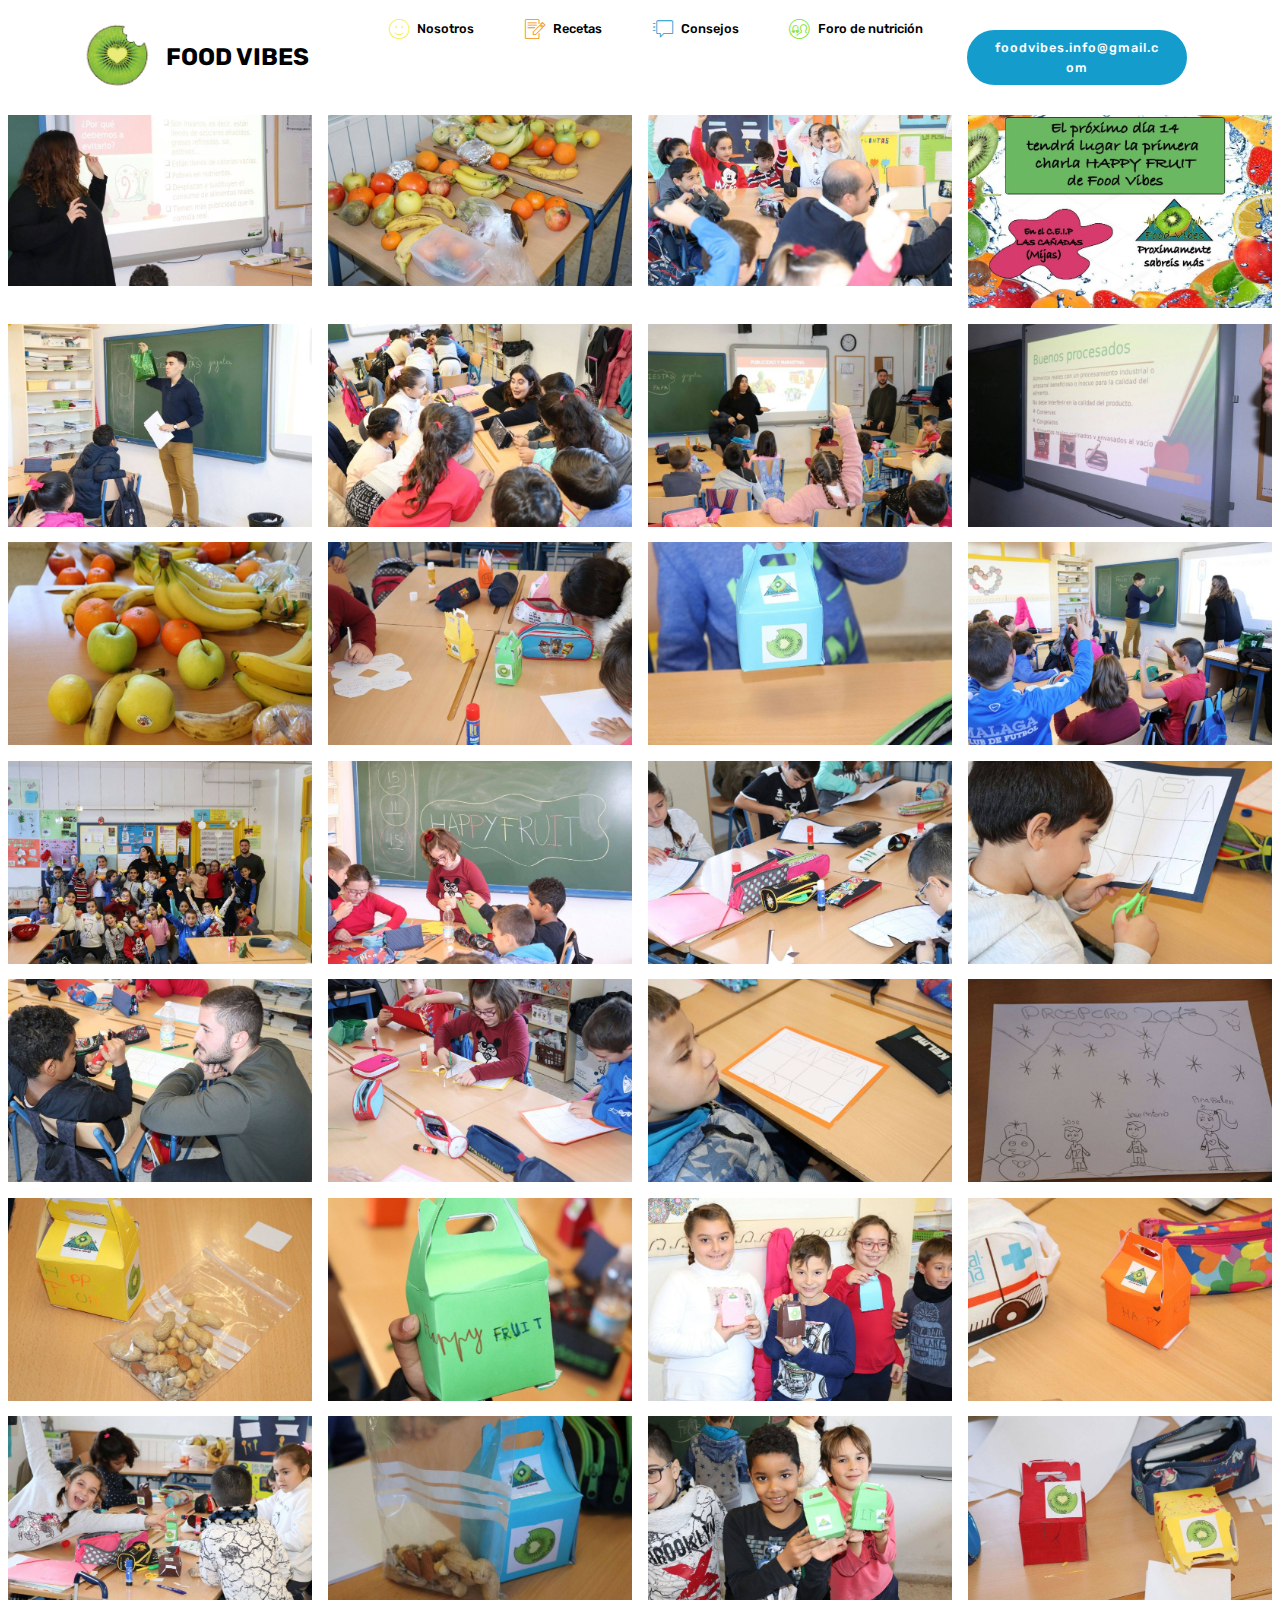
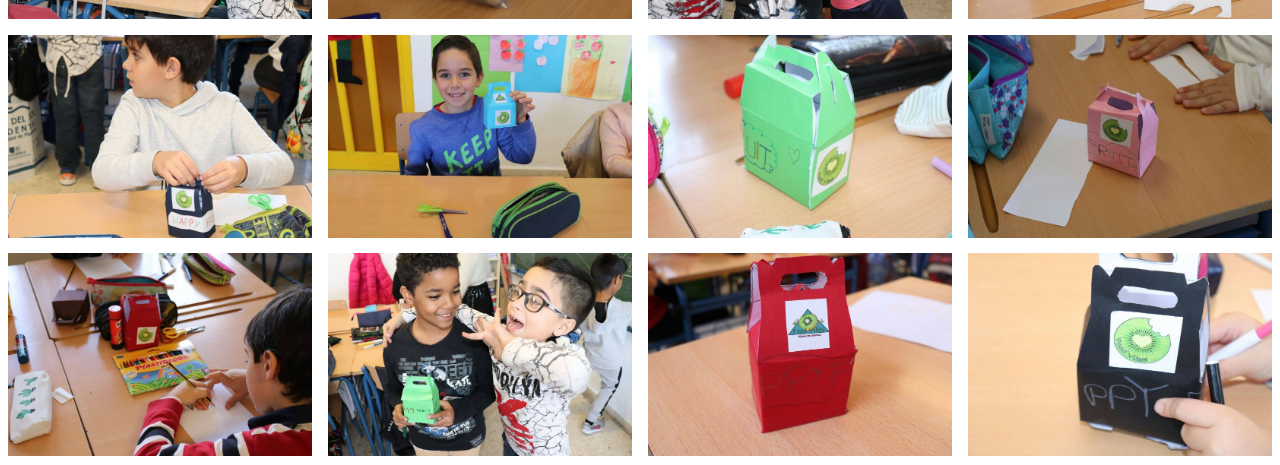
<file: page7.html>
<!DOCTYPE html>
<html>
<head>
  <!-- Site made with Mobirise Website Builder v4.4.0, https://mobirise.com -->
  <meta charset="UTF-8">
  <meta http-equiv="X-UA-Compatible" content="IE=edge">
  <meta name="generator" content="Mobirise v4.4.0, mobirise.com">
  <meta name="viewport" content="width=device-width, initial-scale=1">
  <link rel="shortcut icon" href="assets/images/kiwiiii-612x612.jpg" type="image/x-icon">
  <meta name="description" content="Site Maker Description">
  <title>Happy Fruit</title>
  <link rel="stylesheet" href="assets/web/assets/mobirise-icons/mobirise-icons.css">
  <link rel="stylesheet" href="assets/tether/tether.min.css">
  <link rel="stylesheet" href="assets/bootstrap/css/bootstrap.min.css">
  <link rel="stylesheet" href="assets/bootstrap/css/bootstrap-grid.min.css">
  <link rel="stylesheet" href="assets/bootstrap/css/bootstrap-reboot.min.css">
  <link rel="stylesheet" href="assets/dropdown/css/style.css">
  <link rel="stylesheet" href="assets/theme/css/style.css">
  <link rel="stylesheet" href="assets/mobirise-gallery/style.css">
  <link rel="stylesheet" href="assets/mobirise/css/mbr-additional.css" type="text/css">
  
  
  
</head>
<body>

<!-- Google Analytics -->
<!-- Global site tag (gtag.js) - Google Analytics -->
<script async src="https://www.googletagmanager.com/gtag/js?id=UA-111535555-1"></script>
<script>
  window.dataLayer = window.dataLayer || [];
  function gtag(){dataLayer.push(arguments);}
  gtag('js', new Date());

  gtag('config', 'UA-111535555-1');
</script>
<!-- /Google Analytics -->


<section class="mbr-gallery mbr-slider-carousel cid-qDYzTjYFDJ" id="gallery3-2v" data-rv-view="159">

    

    <div>
        <div><!-- Filter --><!-- Gallery --><div class="mbr-gallery-row"><div class="mbr-gallery-layout-default"><div><div><div class="mbr-gallery-item mbr-gallery-item--p1" data-video-url="false" data-tags="Awesome"><div href="#lb-gallery3-2v" data-slide-to="0" data-toggle="modal"><img src="assets/images/whatsapp-image-2017-12-16-at-13.43.25-1600x1066-800x533.jpg" alt=""><span class="icon-focus"></span></div></div><div class="mbr-gallery-item mbr-gallery-item--p1" data-video-url="false" data-tags="Responsive"><div href="#lb-gallery3-2v" data-slide-to="1" data-toggle="modal"><img src="assets/images/whatsapp-image-2017-12-16-at-13.43.29-1600x1066-800x533.jpg" alt=""><span class="icon-focus"></span></div></div><div class="mbr-gallery-item mbr-gallery-item--p1" data-video-url="false" data-tags="Creative"><div href="#lb-gallery3-2v" data-slide-to="2" data-toggle="modal"><img src="assets/images/whatsapp-image-2017-12-16-at-13.43.24-1-1600x1066-800x533.jpg" alt=""><span class="icon-focus"></span></div></div><div class="mbr-gallery-item mbr-gallery-item--p1" data-video-url="false" data-tags="Animated"><div href="#lb-gallery3-2v" data-slide-to="3" data-toggle="modal"><img src="assets/images/cartel-charla-como-objeto-inteligente-1-1300x964-800x593.jpg" alt=""><span class="icon-focus"></span></div></div></div></div><div class="clearfix"></div></div></div><!-- Lightbox --><div data-app-prevent-settings="" class="mbr-slider modal fade carousel slide" tabindex="-1" data-keyboard="true" data-interval="false" id="lb-gallery3-2v"><div class="modal-dialog"><div class="modal-content"><div class="modal-body"><div class="carousel-inner"><div class="carousel-item"><img src="assets/images/whatsapp-image-2017-12-16-at-13.43.25-1600x1066.jpg" alt=""></div><div class="carousel-item"><img src="assets/images/whatsapp-image-2017-12-16-at-13.43.29-1600x1066.jpg" alt=""></div><div class="carousel-item"><img src="assets/images/whatsapp-image-2017-12-16-at-13.43.24-1-1600x1066.jpg" alt=""></div><div class="carousel-item active"><img src="assets/images/cartel-charla-como-objeto-inteligente-1-1300x964.jpg" alt=""></div></div><a class="carousel-control carousel-control-prev" role="button" data-slide="prev" href="#lb-gallery3-2v"><span class="mbri-left mbr-iconfont" aria-hidden="true"></span><span class="sr-only">Previous</span></a><a class="carousel-control carousel-control-next" role="button" data-slide="next" href="#lb-gallery3-2v"><span class="mbri-right mbr-iconfont" aria-hidden="true"></span><span class="sr-only">Next</span></a><a class="close" href="#" role="button" data-dismiss="modal"><span class="sr-only">Close</span></a></div></div></div></div></div>
    </div>

</section>

<section class="engine"><a href="https://mobirise.co/f">bootstrap builder</a></section><section class="mbr-gallery mbr-slider-carousel cid-qDYyOwj84v" id="gallery3-2u" data-rv-view="178">

    

    <div>
        <div><!-- Filter --><!-- Gallery --><div class="mbr-gallery-row"><div class="mbr-gallery-layout-default"><div><div><div class="mbr-gallery-item mbr-gallery-item--p1" data-video-url="false" data-tags="Awesome"><div href="#lb-gallery3-2u" data-slide-to="0" data-toggle="modal"><img src="assets/images/whatsapp-image-2017-12-16-at-13.43.09-1-1600x1066-800x533.jpg" alt=""><span class="icon-focus"></span></div></div><div class="mbr-gallery-item mbr-gallery-item--p1" data-video-url="false" data-tags="Responsive"><div href="#lb-gallery3-2u" data-slide-to="1" data-toggle="modal"><img src="assets/images/whatsapp-image-2017-12-16-at-13.43.17-1600x1066-800x533.jpg" alt=""><span class="icon-focus"></span></div></div><div class="mbr-gallery-item mbr-gallery-item--p1" data-video-url="false" data-tags="Creative"><div href="#lb-gallery3-2u" data-slide-to="2" data-toggle="modal"><img src="assets/images/whatsapp-image-2017-12-16-at-13.43.23-1600x1066-800x533.jpg" alt=""><span class="icon-focus"></span></div></div><div class="mbr-gallery-item mbr-gallery-item--p1" data-video-url="false" data-tags="Animated"><div href="#lb-gallery3-2u" data-slide-to="3" data-toggle="modal"><img src="assets/images/whatsapp-image-2017-12-16-at-13.43.31-1600x1066-800x533.jpg" alt=""><span class="icon-focus"></span></div></div><div class="mbr-gallery-item mbr-gallery-item--p1" data-video-url="false" data-tags="Awesome"><div href="#lb-gallery3-2u" data-slide-to="4" data-toggle="modal"><img src="assets/images/whatsapp-image-2017-12-16-at-13.43.24-1600x1066-800x533.jpg" alt=""><span class="icon-focus"></span></div></div><div class="mbr-gallery-item mbr-gallery-item--p1" data-video-url="false" data-tags="Awesome"><div href="#lb-gallery3-2u" data-slide-to="5" data-toggle="modal"><img src="assets/images/whatsapp-image-2017-12-16-at-13.43.32-1600x1066-800x533.jpg" alt=""><span class="icon-focus"></span></div></div><div class="mbr-gallery-item mbr-gallery-item--p1" data-video-url="false" data-tags="Responsive"><div href="#lb-gallery3-2u" data-slide-to="6" data-toggle="modal"><img src="assets/images/whatsapp-image-2017-12-16-at-13.42.37-1600x1066-800x533.jpg" alt=""><span class="icon-focus"></span></div></div><div class="mbr-gallery-item mbr-gallery-item--p1" data-video-url="false" data-tags="Awesome"><div href="#lb-gallery3-2u" data-slide-to="7" data-toggle="modal"><img src="assets/images/whatsapp-image-2017-12-16-at-13.43.06-1600x1066-800x533.jpg" alt=""><span class="icon-focus"></span></div></div></div></div><div class="clearfix"></div></div></div><!-- Lightbox --><div data-app-prevent-settings="" class="mbr-slider modal fade carousel slide" tabindex="-1" data-keyboard="true" data-interval="false" id="lb-gallery3-2u"><div class="modal-dialog"><div class="modal-content"><div class="modal-body"><div class="carousel-inner"><div class="carousel-item"><img src="assets/images/whatsapp-image-2017-12-16-at-13.43.09-1-1600x1066.jpg" alt=""></div><div class="carousel-item"><img src="assets/images/whatsapp-image-2017-12-16-at-13.43.17-1600x1066.jpg" alt=""></div><div class="carousel-item"><img src="assets/images/whatsapp-image-2017-12-16-at-13.43.23-1600x1066.jpg" alt=""></div><div class="carousel-item"><img src="assets/images/whatsapp-image-2017-12-16-at-13.43.31-1600x1066.jpg" alt=""></div><div class="carousel-item"><img src="assets/images/whatsapp-image-2017-12-16-at-13.43.24-1600x1066.jpg" alt=""></div><div class="carousel-item"><img src="assets/images/whatsapp-image-2017-12-16-at-13.43.32-1600x1066.jpg" alt=""></div><div class="carousel-item"><img src="assets/images/whatsapp-image-2017-12-16-at-13.42.37-1600x1066.jpg" alt=""></div><div class="carousel-item active"><img src="assets/images/whatsapp-image-2017-12-16-at-13.43.06-1600x1066.jpg" alt=""></div></div><a class="carousel-control carousel-control-prev" role="button" data-slide="prev" href="#lb-gallery3-2u"><span class="mbri-left mbr-iconfont" aria-hidden="true"></span><span class="sr-only">Previous</span></a><a class="carousel-control carousel-control-next" role="button" data-slide="next" href="#lb-gallery3-2u"><span class="mbri-right mbr-iconfont" aria-hidden="true"></span><span class="sr-only">Next</span></a><a class="close" href="#" role="button" data-dismiss="modal"><span class="sr-only">Close</span></a></div></div></div></div></div>
    </div>

</section>

<section class="mbr-gallery mbr-slider-carousel cid-qDYwnkiIzB" id="gallery3-2t" data-rv-view="213">

    

    <div>
        <div><!-- Filter --><!-- Gallery --><div class="mbr-gallery-row"><div class="mbr-gallery-layout-default"><div><div><div class="mbr-gallery-item mbr-gallery-item--p1" data-video-url="false" data-tags="Awesome"><div href="#lb-gallery3-2t" data-slide-to="0" data-toggle="modal"><img src="assets/images/whatsapp-image-2017-12-16-at-13.43.05-1-1600x1066-800x533.jpg" alt=""><span class="icon-focus"></span></div></div><div class="mbr-gallery-item mbr-gallery-item--p1" data-video-url="false" data-tags="Responsive"><div href="#lb-gallery3-2t" data-slide-to="1" data-toggle="modal"><img src="assets/images/whatsapp-image-2017-12-16-at-13.42.51-1600x1066-800x533.jpg" alt=""><span class="icon-focus"></span></div></div><div class="mbr-gallery-item mbr-gallery-item--p1" data-video-url="false" data-tags="Creative"><div href="#lb-gallery3-2t" data-slide-to="2" data-toggle="modal"><img src="assets/images/whatsapp-image-2017-12-16-at-13.42.54-1600x1066-800x533.jpg" alt=""><span class="icon-focus"></span></div></div><div class="mbr-gallery-item mbr-gallery-item--p1" data-video-url="false" data-tags="Animated"><div href="#lb-gallery3-2t" data-slide-to="3" data-toggle="modal"><img src="assets/images/whatsapp-image-2017-12-16-at-13.42.55-1600x1066-800x533.jpg" alt=""><span class="icon-focus"></span></div></div><div class="mbr-gallery-item mbr-gallery-item--p1" data-video-url="false" data-tags="Awesome"><div href="#lb-gallery3-2t" data-slide-to="4" data-toggle="modal"><img src="assets/images/whatsapp-image-2017-12-16-at-13.42.57-1600x1066-800x533.jpg" alt=""><span class="icon-focus"></span></div></div><div class="mbr-gallery-item mbr-gallery-item--p1" data-video-url="false" data-tags="Awesome"><div href="#lb-gallery3-2t" data-slide-to="5" data-toggle="modal"><img src="assets/images/whatsapp-image-2017-12-16-at-13.42.56-1600x1066-800x533.jpg" alt=""><span class="icon-focus"></span></div></div><div class="mbr-gallery-item mbr-gallery-item--p1" data-video-url="false" data-tags="Responsive"><div href="#lb-gallery3-2t" data-slide-to="6" data-toggle="modal"><img src="assets/images/whatsapp-image-2017-12-16-at-13.42.58-1600x1066-800x533.jpg" alt=""><span class="icon-focus"></span></div></div><div class="mbr-gallery-item mbr-gallery-item--p1" data-video-url="false" data-tags="Animated"><div href="#lb-gallery3-2t" data-slide-to="7" data-toggle="modal"><img src="assets/images/whatsapp-image-2017-12-16-at-13.41.53-1600x1066-800x533.jpg" alt=""><span class="icon-focus"></span></div></div></div></div><div class="clearfix"></div></div></div><!-- Lightbox --><div data-app-prevent-settings="" class="mbr-slider modal fade carousel slide" tabindex="-1" data-keyboard="true" data-interval="false" id="lb-gallery3-2t"><div class="modal-dialog"><div class="modal-content"><div class="modal-body"><div class="carousel-inner"><div class="carousel-item"><img src="assets/images/whatsapp-image-2017-12-16-at-13.43.05-1-1600x1066.jpg" alt=""></div><div class="carousel-item"><img src="assets/images/whatsapp-image-2017-12-16-at-13.42.51-1600x1066.jpg" alt=""></div><div class="carousel-item"><img src="assets/images/whatsapp-image-2017-12-16-at-13.42.54-1600x1066.jpg" alt=""></div><div class="carousel-item"><img src="assets/images/whatsapp-image-2017-12-16-at-13.42.55-1600x1066.jpg" alt=""></div><div class="carousel-item"><img src="assets/images/whatsapp-image-2017-12-16-at-13.42.57-1600x1066.jpg" alt=""></div><div class="carousel-item"><img src="assets/images/whatsapp-image-2017-12-16-at-13.42.56-1600x1066.jpg" alt=""></div><div class="carousel-item"><img src="assets/images/whatsapp-image-2017-12-16-at-13.42.58-1600x1066.jpg" alt=""></div><div class="carousel-item active"><img src="assets/images/whatsapp-image-2017-12-16-at-13.41.53-1600x1066.jpg" alt=""></div></div><a class="carousel-control carousel-control-prev" role="button" data-slide="prev" href="#lb-gallery3-2t"><span class="mbri-left mbr-iconfont" aria-hidden="true"></span><span class="sr-only">Previous</span></a><a class="carousel-control carousel-control-next" role="button" data-slide="next" href="#lb-gallery3-2t"><span class="mbri-right mbr-iconfont" aria-hidden="true"></span><span class="sr-only">Next</span></a><a class="close" href="#" role="button" data-dismiss="modal"><span class="sr-only">Close</span></a></div></div></div></div></div>
    </div>

</section>

<section class="menu cid-qAosI95bxL" once="menu" id="menu2-2q" data-rv-view="248">

    

    <nav class="navbar navbar-expand beta-menu navbar-dropdown align-items-center navbar-fixed-top navbar-toggleable-sm">
        <button class="navbar-toggler navbar-toggler-right" type="button" data-toggle="collapse" data-target="#navbarSupportedContent" aria-controls="navbarSupportedContent" aria-expanded="false" aria-label="Toggle navigation">
            <div class="hamburger">
                <span></span>
                <span></span>
                <span></span>
                <span></span>
            </div>
        </button>
        <div class="menu-logo">
            <div class="navbar-brand">
                <span class="navbar-logo">
                    <a href="page8.html">
                        <img src="assets/images/kiwiiii-612x612.jpg" alt="Mobirise" title="" media-simple="true" style="height: 4.6rem;">
                    </a>
                </span>
                <span class="navbar-caption-wrap"><a class="navbar-caption text-black display-5" href="page8.html">FOOD VIBES</a></span>
            </div>
        </div>
        <div class="collapse navbar-collapse" id="navbarSupportedContent">
            <ul class="navbar-nav nav-dropdown" data-app-modern-menu="true"><li class="nav-item">
                    <a class="nav-link link text-black display-7" href="page4.html#features2-1y" target="_blank"></a>
                </li><li class="nav-item dropdown"><a class="nav-link link text-black display-7" href="page5.html#header4-1n" aria-expanded="true"><span class="mbri-smile-face mbr-iconfont mbr-iconfont-btn" style="color: rgb(247, 237, 74);"></span>Nosotros &nbsp; &nbsp; &nbsp; &nbsp; &nbsp;</a></li><li class="nav-item"><a class="nav-link link text-black display-7" href="page6.html#content6-2g"><span class="mbri-edit mbr-iconfont mbr-iconfont-btn" style="color: rgb(242, 145, 11);"></span>Recetas &nbsp; &nbsp; &nbsp; &nbsp; &nbsp;</a></li><li class="nav-item"><a class="nav-link link text-black display-7" href="page4.html#features2-1y"><span class="mbri-help mbr-iconfont mbr-iconfont-btn" style="color: rgb(20, 157, 204);"></span>Consejos &nbsp; &nbsp; &nbsp; &nbsp; &nbsp;</a></li><li class="nav-item dropdown"><a class="nav-link link text-black display-7" href="page2.html#slider1-1p" aria-expanded="true"><span class="mbri-users mbr-iconfont mbr-iconfont-btn" style="color: rgb(122, 225, 38);"></span>Foro de nutrición&nbsp;</a></li><li class="nav-item"><a class="nav-link link text-black display-7" href="page6.html#content6-2g"><p>&nbsp; &nbsp;&nbsp; &nbsp; &nbsp; &nbsp; &nbsp;&nbsp;</p></a></li></ul>
            <div class="navbar-buttons mbr-section-btn"><a class="btn btn-sm btn-primary display-7" href="https://www.gmail.com/mail/help/intl/es/about.html?iframe">foodvibes.info@gmail.com</a></div>
        </div>
    </nav>
</section>

<section class="mbr-gallery mbr-slider-carousel cid-qDYtj9FuBx" id="gallery3-2r" data-rv-view="250">

    

    <div>
        <div><!-- Filter --><!-- Gallery --><div class="mbr-gallery-row"><div class="mbr-gallery-layout-default"><div><div><div class="mbr-gallery-item mbr-gallery-item--p1" data-video-url="false" data-tags="Awesome"><div href="#lb-gallery3-2r" data-slide-to="0" data-toggle="modal"><img src="assets/images/whatsapp-image-2017-12-16-at-13.42.06-1600x1066-800x533.jpg" alt=""><span class="icon-focus"></span></div></div><div class="mbr-gallery-item mbr-gallery-item--p1" data-video-url="false" data-tags="Responsive"><div href="#lb-gallery3-2r" data-slide-to="1" data-toggle="modal"><img src="assets/images/whatsapp-image-2017-12-16-at-13.42.00-1600x1066-800x533.jpg" alt=""><span class="icon-focus"></span></div></div><div class="mbr-gallery-item mbr-gallery-item--p1" data-video-url="false" data-tags="Creative"><div href="#lb-gallery3-2r" data-slide-to="2" data-toggle="modal"><img src="assets/images/whatsapp-image-2017-12-16-at-13.42.09-1600x1066-800x533.jpg" alt=""><span class="icon-focus"></span></div></div><div class="mbr-gallery-item mbr-gallery-item--p1" data-video-url="false" data-tags="Animated"><div href="#lb-gallery3-2r" data-slide-to="3" data-toggle="modal"><img src="assets/images/whatsapp-image-2017-12-16-at-13.42.13-1600x1066-800x533.jpg" alt=""><span class="icon-focus"></span></div></div><div class="mbr-gallery-item mbr-gallery-item--p1" data-video-url="false" data-tags="Awesome"><div href="#lb-gallery3-2r" data-slide-to="4" data-toggle="modal"><img src="assets/images/whatsapp-image-2017-12-16-at-13.42.20-1600x1066-800x533.jpg" alt=""><span class="icon-focus"></span></div></div><div class="mbr-gallery-item mbr-gallery-item--p1" data-video-url="false" data-tags="Awesome"><div href="#lb-gallery3-2r" data-slide-to="5" data-toggle="modal"><img src="assets/images/whatsapp-image-2017-12-16-at-13.42.24-1600x1066-800x533.jpg" alt=""><span class="icon-focus"></span></div></div><div class="mbr-gallery-item mbr-gallery-item--p1" data-video-url="false" data-tags="Responsive"><div href="#lb-gallery3-2r" data-slide-to="6" data-toggle="modal"><img src="assets/images/whatsapp-image-2017-12-16-at-13.42.38-1600x1066-800x533.jpg" alt=""><span class="icon-focus"></span></div></div><div class="mbr-gallery-item mbr-gallery-item--p1" data-video-url="false" data-tags="Animated"><div href="#lb-gallery3-2r" data-slide-to="7" data-toggle="modal"><img src="assets/images/whatsapp-image-2017-12-16-at-13.42.34-1600x1066-800x533.jpg" alt=""><span class="icon-focus"></span></div></div></div></div><div class="clearfix"></div></div></div><!-- Lightbox --><div data-app-prevent-settings="" class="mbr-slider modal fade carousel slide" tabindex="-1" data-keyboard="true" data-interval="false" id="lb-gallery3-2r"><div class="modal-dialog"><div class="modal-content"><div class="modal-body"><div class="carousel-inner"><div class="carousel-item"><img src="assets/images/whatsapp-image-2017-12-16-at-13.42.06-1600x1066.jpg" alt=""></div><div class="carousel-item"><img src="assets/images/whatsapp-image-2017-12-16-at-13.42.00-1600x1066.jpg" alt=""></div><div class="carousel-item"><img src="assets/images/whatsapp-image-2017-12-16-at-13.42.09-1600x1066.jpg" alt=""></div><div class="carousel-item"><img src="assets/images/whatsapp-image-2017-12-16-at-13.42.13-1600x1066.jpg" alt=""></div><div class="carousel-item"><img src="assets/images/whatsapp-image-2017-12-16-at-13.42.20-1600x1066.jpg" alt=""></div><div class="carousel-item"><img src="assets/images/whatsapp-image-2017-12-16-at-13.42.24-1600x1066.jpg" alt=""></div><div class="carousel-item"><img src="assets/images/whatsapp-image-2017-12-16-at-13.42.38-1600x1066.jpg" alt=""></div><div class="carousel-item active"><img src="assets/images/whatsapp-image-2017-12-16-at-13.42.34-1600x1066.jpg" alt=""></div></div><a class="carousel-control carousel-control-prev" role="button" data-slide="prev" href="#lb-gallery3-2r"><span class="mbri-left mbr-iconfont" aria-hidden="true"></span><span class="sr-only">Previous</span></a><a class="carousel-control carousel-control-next" role="button" data-slide="next" href="#lb-gallery3-2r"><span class="mbri-right mbr-iconfont" aria-hidden="true"></span><span class="sr-only">Next</span></a><a class="close" href="#" role="button" data-dismiss="modal"><span class="sr-only">Close</span></a></div></div></div></div></div>
    </div>

</section>

<section class="mbr-gallery mbr-slider-carousel cid-qDYtjfXLQq" id="gallery3-2s" data-rv-view="285">

    

    <div>
        <div><!-- Filter --><!-- Gallery --><div class="mbr-gallery-row"><div class="mbr-gallery-layout-default"><div><div><div class="mbr-gallery-item mbr-gallery-item--p1" data-video-url="false" data-tags="Awesome"><div href="#lb-gallery3-2s" data-slide-to="0" data-toggle="modal"><img src="assets/images/whatsapp-image-2017-12-16-at-13.42.16-1600x1066-800x533.jpg" alt=""><span class="icon-focus"></span></div></div><div class="mbr-gallery-item mbr-gallery-item--p1" data-video-url="false" data-tags="Responsive"><div href="#lb-gallery3-2s" data-slide-to="1" data-toggle="modal"><img src="assets/images/whatsapp-image-2017-12-16-at-13.42.39-1600x1066-800x533.jpg" alt=""><span class="icon-focus"></span></div></div><div class="mbr-gallery-item mbr-gallery-item--p1" data-video-url="false" data-tags="Creative"><div href="#lb-gallery3-2s" data-slide-to="2" data-toggle="modal"><img src="assets/images/whatsapp-image-2017-12-16-at-13.42.41-1600x1066-800x533.jpg" alt=""><span class="icon-focus"></span></div></div><div class="mbr-gallery-item mbr-gallery-item--p1" data-video-url="false" data-tags="Animated"><div href="#lb-gallery3-2s" data-slide-to="3" data-toggle="modal"><img src="assets/images/whatsapp-image-2017-12-16-at-13.42.43-1600x1066-800x533.jpg" alt=""><span class="icon-focus"></span></div></div><div class="mbr-gallery-item mbr-gallery-item--p1" data-video-url="false" data-tags="Awesome"><div href="#lb-gallery3-2s" data-slide-to="4" data-toggle="modal"><img src="assets/images/whatsapp-image-2017-12-16-at-13.42.44-1600x1066-800x533.jpg" alt=""><span class="icon-focus"></span></div></div><div class="mbr-gallery-item mbr-gallery-item--p1" data-video-url="false" data-tags="Awesome"><div href="#lb-gallery3-2s" data-slide-to="5" data-toggle="modal"><img src="assets/images/whatsapp-image-2017-12-16-at-13.42.45-1600x1066-800x533.jpg" alt=""><span class="icon-focus"></span></div></div><div class="mbr-gallery-item mbr-gallery-item--p1" data-video-url="false" data-tags="Responsive"><div href="#lb-gallery3-2s" data-slide-to="6" data-toggle="modal"><img src="assets/images/whatsapp-image-2017-12-16-at-13.42.48-1600x1066-800x533.jpg" alt=""><span class="icon-focus"></span></div></div><div class="mbr-gallery-item mbr-gallery-item--p1" data-video-url="false" data-tags="Animated"><div href="#lb-gallery3-2s" data-slide-to="7" data-toggle="modal"><img src="assets/images/whatsapp-image-2017-12-16-at-13.42.49-1600x1066-800x533.jpg" alt=""><span class="icon-focus"></span></div></div></div></div><div class="clearfix"></div></div></div><!-- Lightbox --><div data-app-prevent-settings="" class="mbr-slider modal fade carousel slide" tabindex="-1" data-keyboard="true" data-interval="false" id="lb-gallery3-2s"><div class="modal-dialog"><div class="modal-content"><div class="modal-body"><div class="carousel-inner"><div class="carousel-item"><img src="assets/images/whatsapp-image-2017-12-16-at-13.42.16-1600x1066.jpg" alt=""></div><div class="carousel-item"><img src="assets/images/whatsapp-image-2017-12-16-at-13.42.39-1600x1066.jpg" alt=""></div><div class="carousel-item"><img src="assets/images/whatsapp-image-2017-12-16-at-13.42.41-1600x1066.jpg" alt=""></div><div class="carousel-item"><img src="assets/images/whatsapp-image-2017-12-16-at-13.42.43-1600x1066.jpg" alt=""></div><div class="carousel-item"><img src="assets/images/whatsapp-image-2017-12-16-at-13.42.44-1600x1066.jpg" alt=""></div><div class="carousel-item"><img src="assets/images/whatsapp-image-2017-12-16-at-13.42.45-1600x1066.jpg" alt=""></div><div class="carousel-item"><img src="assets/images/whatsapp-image-2017-12-16-at-13.42.48-1600x1066.jpg" alt=""></div><div class="carousel-item active"><img src="assets/images/whatsapp-image-2017-12-16-at-13.42.49-1600x1066.jpg" alt=""></div></div><a class="carousel-control carousel-control-prev" role="button" data-slide="prev" href="#lb-gallery3-2s"><span class="mbri-left mbr-iconfont" aria-hidden="true"></span><span class="sr-only">Previous</span></a><a class="carousel-control carousel-control-next" role="button" data-slide="next" href="#lb-gallery3-2s"><span class="mbri-right mbr-iconfont" aria-hidden="true"></span><span class="sr-only">Next</span></a><a class="close" href="#" role="button" data-dismiss="modal"><span class="sr-only">Close</span></a></div></div></div></div></div>
    </div>

</section>


  <script src="assets/web/assets/jquery/jquery.min.js"></script>
  <script src="assets/popper/popper.min.js"></script>
  <script src="assets/tether/tether.min.js"></script>
  <script src="assets/bootstrap/js/bootstrap.min.js"></script>
  <script src="assets/smooth-scroll/smooth-scroll.js"></script>
  <script src="assets/masonry/masonry.pkgd.min.js"></script>
  <script src="assets/imagesloaded/imagesloaded.pkgd.min.js"></script>
  <script src="assets/bootstrap-carousel-swipe/bootstrap-carousel-swipe.js"></script>
  <script src="assets/touch-swipe/jquery.touch-swipe.min.js"></script>
  <script src="assets/jquery-mb-vimeo_player/jquery.mb.vimeo_player.js"></script>
  <script src="assets/dropdown/js/script.min.js"></script>
  <script src="assets/theme/js/script.js"></script>
  <script src="assets/mobirise-slider-video/script.js"></script>
  <script src="assets/mobirise-gallery/player.min.js"></script>
  <script src="assets/mobirise-gallery/script.js"></script>
  
  
 <div id="scrollToTop" class="scrollToTop mbr-arrow-up"><a style="text-align: center;"><i class="mbri-down mbr-iconfont"></i></a></div>
  </body>
</html>
</file>
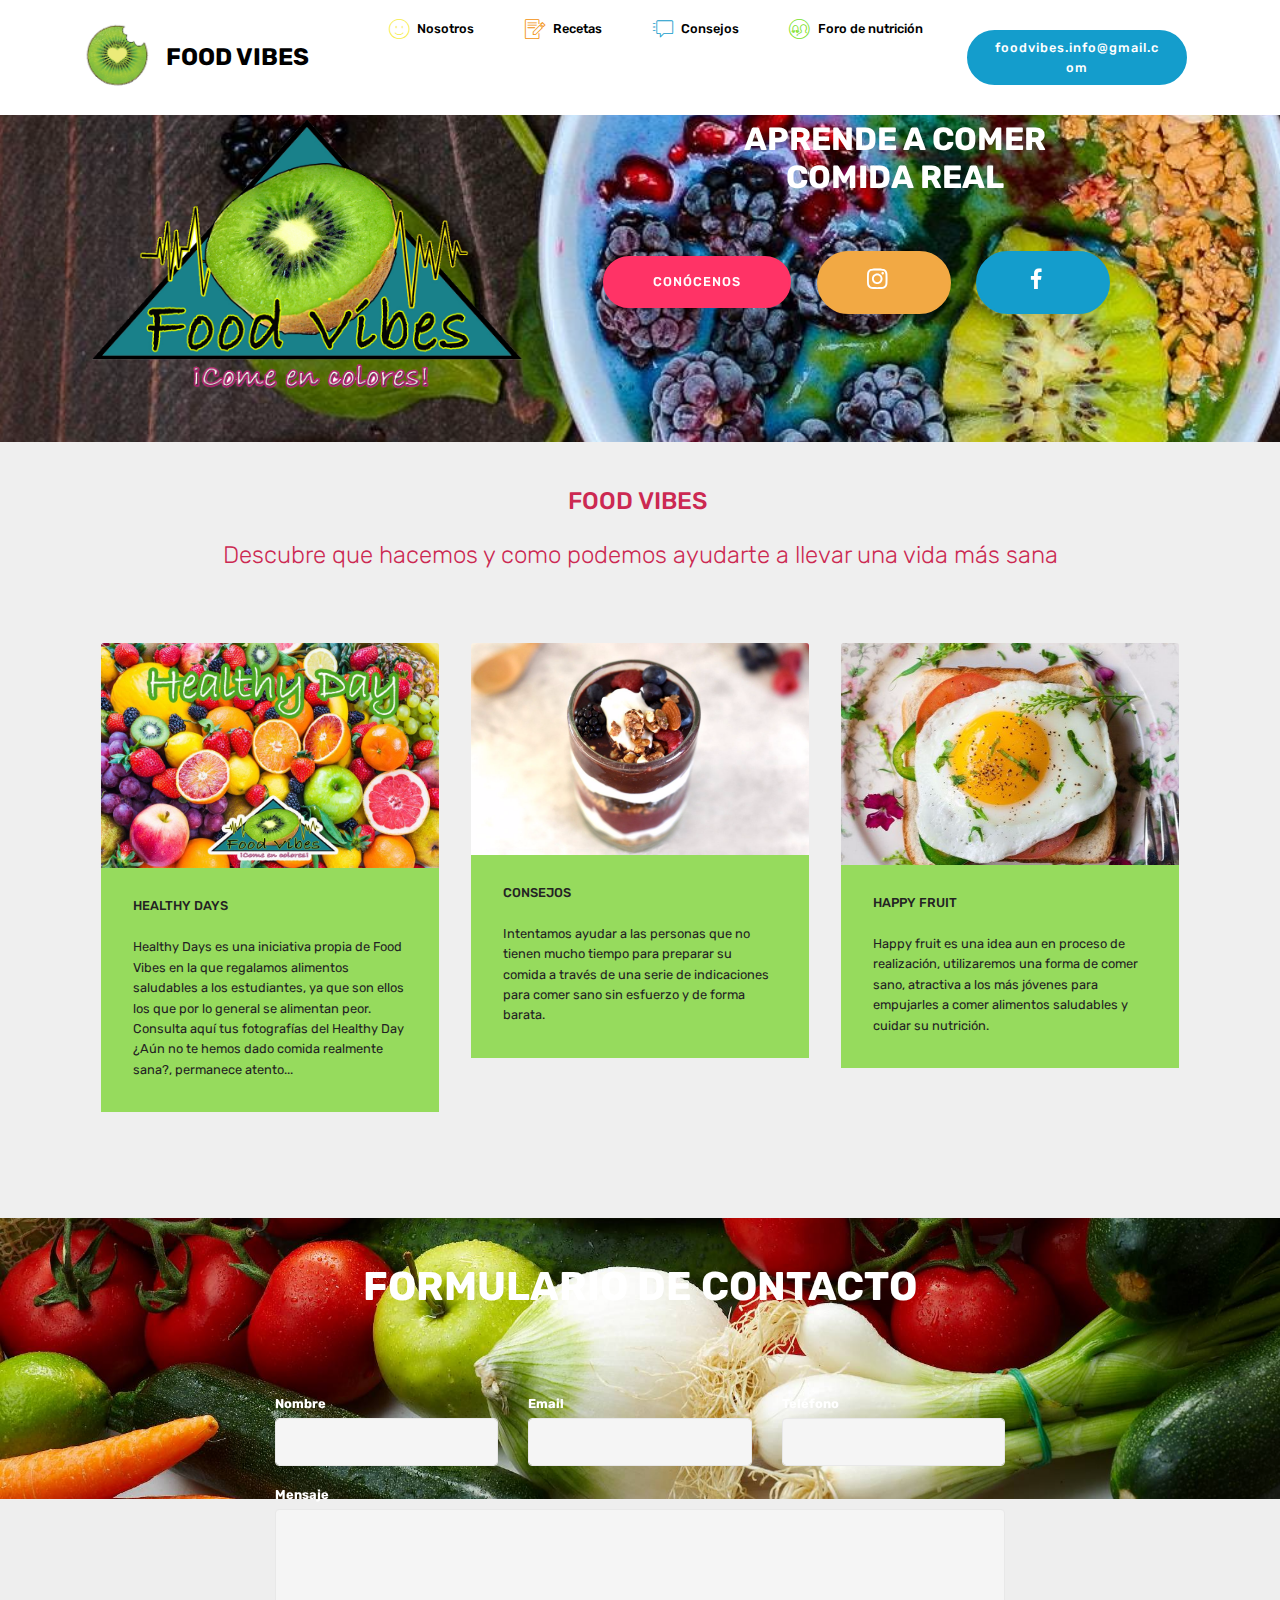
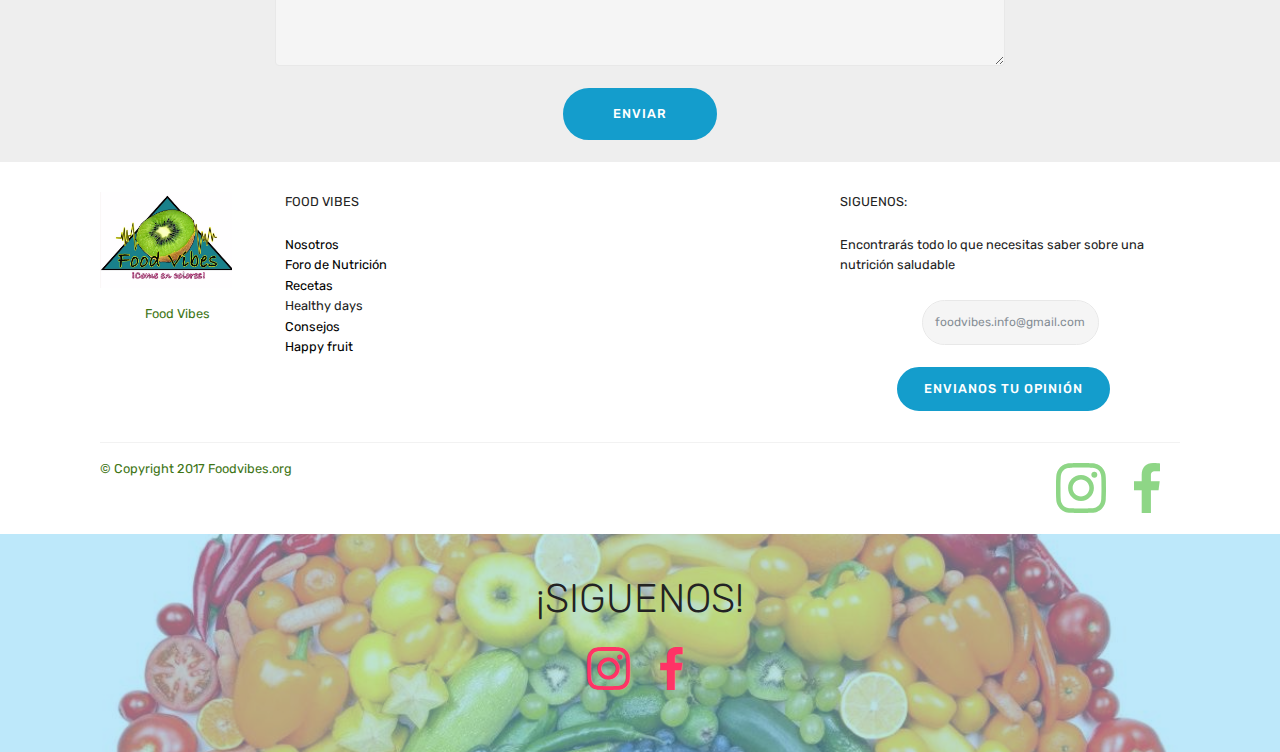
<file: page8.html>
<!DOCTYPE html>
<html>
<head>
  <!-- Site made with Mobirise Website Builder v4.4.0, https://mobirise.com -->
  <meta charset="UTF-8">
  <meta http-equiv="X-UA-Compatible" content="IE=edge">
  <meta name="generator" content="Mobirise v4.4.0, mobirise.com">
  <meta name="viewport" content="width=device-width, initial-scale=1">
  <link rel="shortcut icon" href="assets/images/kiwiiii-612x612.jpg" type="image/x-icon">
  <meta name="description" content=" Food Vibes es una campaña social, lanzada por estudiantes de la Universidad de Málaga, con la intención de mejorar las costures alimenticias de los estudiantes de la Universidad de Málaga, así como servir de referente a otras Universidades e incluso a una población mayor no universitaria.">
  <title>FOOD VIBES</title>
  <link rel="stylesheet" href="assets/web/assets/mobirise-icons/mobirise-icons.css">
  <link rel="stylesheet" href="assets/tether/tether.min.css">
  <link rel="stylesheet" href="assets/bootstrap/css/bootstrap.min.css">
  <link rel="stylesheet" href="assets/bootstrap/css/bootstrap-grid.min.css">
  <link rel="stylesheet" href="assets/bootstrap/css/bootstrap-reboot.min.css">
  <link rel="stylesheet" href="assets/socicon/css/styles.css">
  <link rel="stylesheet" href="assets/dropdown/css/style.css">
  <link rel="stylesheet" href="assets/theme/css/style.css">
  <link rel="stylesheet" href="assets/mobirise/css/mbr-additional.css" type="text/css">
  
  
  
</head>
<body>
<section class="menu cid-qAosI95bxL" once="menu" id="menu2-35" data-rv-view="1991">

    

    <nav class="navbar navbar-expand beta-menu navbar-dropdown align-items-center navbar-fixed-top navbar-toggleable-sm">
        <button class="navbar-toggler navbar-toggler-right" type="button" data-toggle="collapse" data-target="#navbarSupportedContent" aria-controls="navbarSupportedContent" aria-expanded="false" aria-label="Toggle navigation">
            <div class="hamburger">
                <span></span>
                <span></span>
                <span></span>
                <span></span>
            </div>
        </button>
        <div class="menu-logo">
            <div class="navbar-brand">
                <span class="navbar-logo">
                    <a href="page8.html">
                        <img src="assets/images/kiwiiii-612x612.jpg" alt="Mobirise" title="" media-simple="true" style="height: 4.6rem;">
                    </a>
                </span>
                <span class="navbar-caption-wrap"><a class="navbar-caption text-black display-5" href="page8.html">FOOD VIBES</a></span>
            </div>
        </div>
        <div class="collapse navbar-collapse" id="navbarSupportedContent">
            <ul class="navbar-nav nav-dropdown" data-app-modern-menu="true"><li class="nav-item">
                    <a class="nav-link link text-black display-7" href="page4.html#features2-1y" target="_blank"></a>
                </li><li class="nav-item dropdown"><a class="nav-link link text-black display-7" href="page5.html#header4-1n" aria-expanded="true"><span class="mbri-smile-face mbr-iconfont mbr-iconfont-btn" style="color: rgb(247, 237, 74);"></span>Nosotros &nbsp; &nbsp; &nbsp; &nbsp; &nbsp;</a></li><li class="nav-item"><a class="nav-link link text-black display-7" href="page6.html#content6-2g"><span class="mbri-edit mbr-iconfont mbr-iconfont-btn" style="color: rgb(242, 145, 11);"></span>Recetas &nbsp; &nbsp; &nbsp; &nbsp; &nbsp;</a></li><li class="nav-item"><a class="nav-link link text-black display-7" href="page4.html#features2-1y"><span class="mbri-help mbr-iconfont mbr-iconfont-btn" style="color: rgb(20, 157, 204);"></span>Consejos &nbsp; &nbsp; &nbsp; &nbsp; &nbsp;</a></li><li class="nav-item dropdown"><a class="nav-link link text-black display-7" href="page2.html#slider1-1p" aria-expanded="true"><span class="mbri-users mbr-iconfont mbr-iconfont-btn" style="color: rgb(122, 225, 38);"></span>Foro de nutrición&nbsp;</a></li><li class="nav-item"><a class="nav-link link text-black display-7" href="page6.html#content6-2g"><p>&nbsp; &nbsp;&nbsp; &nbsp; &nbsp; &nbsp; &nbsp;&nbsp;</p></a></li></ul>
            <div class="navbar-buttons mbr-section-btn"><a class="btn btn-sm btn-primary display-7" href="https://www.gmail.com/mail/help/intl/es/about.html?iframe">foodvibes.info@gmail.com</a></div>
        </div>
    </nav>
</section>

<section class="engine"><a href="https://mobirise.co/f">bootstrap builder</a></section><section class="header3 cid-qDZzulqaNh mbr-parallax-background" id="header3-34" data-rv-view="1988">

    

    

    <div class="container">
        <div class="media-container-row">
            <div class="mbr-figure" style="width: 80%;">
                <img src="assets/images/logo-food-vibesslogan-2-como-objeto-inteligente-1-1850x1000.png" alt="Mobirise" title="" media-simple="true">
            </div>

            <div class="media-content">
                <h1 class="mbr-section-title mbr-white pb-3 mbr-fonts-style display-4"><strong>APRENDE A COMER<br>COMIDA REAL</strong></h1>
                
                <div class="mbr-section-text mbr-white pb-3 ">
                    <p class="mbr-text mbr-fonts-style display-5"></p>
                </div>
                <div class="mbr-section-btn"><a class="btn btn-md btn-secondary display-7" href="page5.html#menu2-1l">CONÓCENOS</a> <a class="btn btn-md btn-danger display-7" href="https://www.instagram.com/foodvibesuma/?hl=es" target="_blank"><span class="socicon socicon-instagram mbr-iconfont mbr-iconfont-btn"></span></a> <a class="btn btn-md btn-primary display-7" href="https://www.facebook.com/foodvibes.org/" target="_blank"><span class="socicon socicon-facebook mbr-iconfont mbr-iconfont-btn"></span></a></div>
            </div>
        </div>
    </div>

</section>

<section class="features18 popup-btn-cards cid-qC5tiLPpHW" id="features18-36" data-rv-view="1993">

    

    
    <div class="container">
        <h2 class="mbr-section-title pb-3 align-center mbr-fonts-style display-5">FOOD VIBES&nbsp;</h2>
        <h3 class="mbr-section-subtitle display-5 align-center mbr-fonts-style mbr-light">Descubre que hacemos y como podemos ayudarte a llevar una vida más sana</h3>
        <div class="media-container-row pt-5 ">
            <div class="card p-3 col-12 col-md-6 col-lg-4">
                <div class="card-wrapper ">
                    <div class="card-img">
                        <div class="mbr-overlay"></div>
                        <div class="mbr-section-btn text-center"><a href="page3.html#gallery3-1t" class="btn btn-primary display-7">HEALTHY DAYS</a></div>
                        <img src="assets/images/healthy-days-900x600.jpg" alt="Mobirise" title="" media-simple="true">
                    </div>
                    <div class="card-box">
                        <h4 class="card-title mbr-fonts-style display-7">HEALTHY DAYS</h4>
                        <p class="mbr-text mbr-fonts-style align-left display-7">Healthy Days es una iniciativa propia de Food Vibes en la que regalamos alimentos saludables a los estudiantes, ya que son ellos los que por lo general se alimentan peor.<br>Consulta aquí tus fotografías del Healthy Day <br>¿Aún no te hemos dado comida realmente sana?, permanece atento...<br></p>
                    </div>
                </div>
            </div>
            <div class="card p-3 col-12 col-md-6 col-lg-4">
                <div class="card-wrapper">
                    <div class="card-img">
                        <div class="mbr-overlay"></div>
                        <div class="mbr-section-btn text-center"><a href="page4.html#features2-1y" class="btn btn-secondary display-7">CONSEJOS</a></div>
                        <img src="assets/images/mbr-1-1475x1080.jpg" alt="Mobirise" title="" media-simple="true">
                    </div>
                    <div class="card-box">
                        <h4 class="card-title mbr-fonts-style display-7">CONSEJOS</h4>
                        <p class="mbr-text mbr-fonts-style display-7">Intentamos ayudar a las personas que no tienen mucho tiempo para preparar su comida a través de una serie de indicaciones para comer sano sin esfuerzo y de forma barata.</p>
                    </div>
                </div>
            </div>

            <div class="card p-3 col-12 col-md-6 col-lg-4">
                <div class="card-wrapper">
                    <div class="card-img">
                        <div class="mbr-overlay"></div>
                        <div class="mbr-section-btn text-center"><a href="page7.html#gallery3-2v" class="btn btn-danger display-7">HAPPY FRUIT</a></div>
                        <img src="assets/images/mbr-2-886x1080.jpg" alt="Mobirise" title="" media-simple="true">
                    </div>
                    <div class="card-box">
                        <h4 class="card-title mbr-fonts-style display-7">HAPPY FRUIT</h4>
                        <p class="mbr-text mbr-fonts-style display-7">Happy fruit es una idea aun en proceso de realización, utilizaremos una forma de comer sano, atractiva a los más jóvenes para empujarles a comer alimentos saludables y cuidar su nutrición.</p>
                    </div>
                </div>
            </div>

            
        </div>
    </div>
</section>

<section class="mbr-section form1 cid-qAoFR3lMlb mbr-parallax-background" id="form1-37" data-rv-view="1996">

    

    
    <div class="container">
        <div class="row justify-content-center">
            <div class="title col-12 col-lg-8">
                <h2 class="mbr-section-title align-center pb-3 mbr-fonts-style display-2"><strong>FORMULARIO DE CONTACTO</strong></h2>
                <h3 class="mbr-section-subtitle align-center mbr-light pb-3 mbr-fonts-style display-5"></h3>
            </div>
        </div>
    </div>
    <div class="container">
        <div class="row justify-content-center">
            <div class="media-container-column col-lg-8" data-form-type="formoid">
                    <div data-form-alert="" hidden="">Thanks for filling out the form!</div>
            
                    <form class="mbr-form" action="https://mobirise.com/" method="post" data-form-title="Mobirise Form"><input type="hidden" data-form-email="true" value="4QupOfGRTG7I0HvQzUtz1Msg3z8yTnmBoCHff+Dyq/PlaopqGrLvNXRQB7GBZsOlOt5JA26jkOUgxaXxvLiK3buos3CpjFQg9EImy9fvQrl2ZlIS4CW5oqsh/HufAjAI">
                        <div class="row row-sm-offset">
                            <div class="col-md-4 multi-horizontal" data-for="name">
                                <div class="form-group">
                                    <label class="form-control-label mbr-fonts-style display-7" for="name-form1-37"><strong>Nombre</strong></label>
                                    <input type="text" class="form-control" name="name" data-form-field="Name" required="" id="name-form1-37">
                                </div>
                            </div>
                            <div class="col-md-4 multi-horizontal" data-for="email">
                                <div class="form-group">
                                    <label class="form-control-label mbr-fonts-style display-7" for="email-form1-37"><strong>Email</strong></label>
                                    <input type="email" class="form-control" name="email" data-form-field="Email" required="" id="email-form1-37">
                                </div>
                            </div>
                            <div class="col-md-4 multi-horizontal" data-for="phone">
                                <div class="form-group">
                                    <label class="form-control-label mbr-fonts-style display-7" for="phone-form1-37"><strong>Teléfono</strong></label>
                                    <input type="tel" class="form-control" name="phone" data-form-field="Phone" id="phone-form1-37">
                                </div>
                            </div>
                        </div>
                        <div class="form-group" data-for="message">
                            <label class="form-control-label mbr-fonts-style display-7" for="message-form1-37"><strong>Mensaje</strong></label>
                            <textarea type="text" class="form-control" name="message" rows="7" data-form-field="Message" id="message-form1-37"></textarea>
                        </div>
            
                        <span class="input-group-btn"><button href="" type="submit" class="btn btn-primary btn-form display-7">ENVIAR</button></span>
                    </form>
            </div>
        </div>
    </div>
</section>

<section class="footer3 cid-qAoHg3cgwt" id="footer3-38" data-rv-view="1999">

    

    

    <div class="container">
        <div class="media-container-row content">
            <div class="col-md-2 col-sm-4">
                <div class="mb-3 img-logo">
                    <a href="#top">
                         <img src="assets/images/logo-food-vibesslogan-2-1850x1000.jpg" alt="Mobirise" title="" media-simple="true">
                    </a>
                </div>
                <p class="mbr-fonts-style foot-logo display-7">Food Vibes</p>
            </div>
            <div class="col-md-3 col-sm-4">
                <p class="mb-4 mbr-fonts-style foot-title display-7">FOOD VIBES</p>
                <p class="mbr-text mbr-links-column mbr-fonts-style display-7"><a href="page5.html#header4-1n" class="text-black">Nosotros&nbsp;</a><br><a href="page2.html#slider1-1p" class="text-black">Foro de Nutrición</a><br><a href="page6.html#content6-2g" class="text-black">Recetas</a><br>Healthy<a href="page3.html#gallery3-1t"> </a>days<br><a href="page4.html#features2-1y" class="text-black">Consejos</a><br><a href="page7.html#gallery3-2v" class="text-black">Happy fruit</a></p>
            </div>
            <div class="col-md-3 col-sm-4">
                <p class="mb-4 mbr-fonts-style foot-title display-7"></p>
                <p class="mbr-text mbr-fonts-style mbr-links-column display-7"></p>
            </div>
            <div class="col-md-4 col-sm-12">
                <p class="mb-4 mbr-fonts-style foot-title display-7">SIGUENOS:</p>
                <p class="mbr-text form-text mbr-fonts-style display-7">Encontrarás todo lo que necesitas saber sobre una nutrición saludable<br></p>
                <div class="media-container-column" data-form-type="formoid">
                    <div data-form-alert="" hidden="" class="align-center">Thanks for filling out the form!</div>

                    <form class="form-inline" action="https://mobirise.com/" method="post" data-form-title="Mobirise Form">
                        <input type="hidden" value="AnWmR5sS4Ezc1axrfha/Is6S8LMIZXAZsEALmEu2bDVKRWW6NgFJ5gko0AovtSJIe4bAehdo5KbDHeMlzFnc5lzL0FBRHOlESPdOyES29UYk1jXHsWdx2fTLNEC/8BmY" data-form-email="true">
                        <div class="form-group">
                            <input type="email" class="form-control input-sm input-inverse my-2" name="email" required="" data-form-field="Email" placeholder="foodvibes.info@gmail.com" id="email-footer3-38">
                        </div>
                        <div class="input-group-btn m-2"><button href="" class="btn btn-primary display-7" type="submit" role="button">ENVIANOS TU OPINIÓN</button></div>
                    </form>
                </div>

            </div>
        </div>
        <div class="footer-lower">
            <div class="media-container-row">
                <div class="col-sm-12">
                    <hr>
                </div>
            </div>
            <div class="media-container-row">
                <div class="col-sm-6 copyright">
                    <p class="mbr-text mbr-fonts-style display-7">
                        © Copyright 2017 Foodvibes.org</p>
                </div>
                <div class="col-md-6">
                    <div class="social-list align-right">
                        <div class="soc-item">
                            <a href="https://www.instagram.com/foodvibesuma/?hl=es" target="_blank">
                                <span class="mbr-iconfont mbr-iconfont-social socicon-instagram socicon" style="color: rgb(32, 174, 16); font-size: 50px;" media-simple="true"></span>
                            </a>
                        </div>
                        <div class="soc-item">
                            <a href="https://www.facebook.com/foodvibes.org/" target="_blank">
                                <span class="mbr-iconfont mbr-iconfont-social socicon-facebook socicon" style="color: rgb(32, 174, 16); font-size: 50px;" media-simple="true"></span>
                            </a>
                        </div>
                        
                        
                        
                        
                    </div>
                </div>
            </div>
        </div>
    </div>
</section>

<section class="cid-qAoITQLzZO" id="social-buttons2-39" data-rv-view="2002">

    

    <div class="mbr-overlay" style="opacity: 0.5; background-color: rgb(124, 209, 246);">
    </div>

    <div class="container">
        <div class="media-container-row">
            <div class="col-md-8 align-center">
                <h2 class="pb-3 mbr-fonts-style display-2">¡SIGUENOS!<br>
                </h2>
                <div class="social-list pl-0 mb-0">
                    <a href="https://www.instagram.com/foodvibesuma/?hl=es" target="_blank">
                        <span class="px-2 mbr-iconfont mbr-iconfont-social socicon-instagram socicon" style="font-size: 43px;" media-simple="true"></span>
                    </a>
                    <a href="https://www.facebook.com/foodvibes.org/" target="_blank">
                        <span class="px-2 mbr-iconfont mbr-iconfont-social socicon-facebook socicon" style="font-size: 43px;" media-simple="true"></span>
                    </a>
                    <a href="https://instagram.com/mobirise" target="_blank">
                        
                    </a>
                    <a href="https://www.youtube.com/c/mobirise" target="_blank">
                        
                    </a>
                    <a href="https://plus.google.com/u/0/+Mobirise" target="_blank">
                        
                    </a>
                    <a href="https://www.behance.net/Mobirise" target="_blank">
                        
                    </a>
                </div>
            </div>
        </div>
    </div>
</section>


  <script src="assets/web/assets/jquery/jquery.min.js"></script>
  <script src="assets/popper/popper.min.js"></script>
  <script src="assets/tether/tether.min.js"></script>
  <script src="assets/bootstrap/js/bootstrap.min.js"></script>
  <script src="assets/smooth-scroll/smooth-scroll.js"></script>
  <script src="assets/dropdown/js/script.min.js"></script>
  <script src="assets/touch-swipe/jquery.touch-swipe.min.js"></script>
  <script src="assets/social-likes/social-likes.js"></script>
  <script src="assets/jarallax/jarallax.min.js"></script>
  <script src="assets/theme/js/script.js"></script>
  <script src="assets/formoid/formoid.min.js"></script>
  
  
 <div id="scrollToTop" class="scrollToTop mbr-arrow-up"><a style="text-align: center;"><i class="mbri-down mbr-iconfont"></i></a></div>
  </body>
</html>
</file>
<file: assets/web/assets/mobirise-icons/mobirise-icons.css>
@font-face {
  font-family: 'MobiriseIcons';
  src:  url('mobirise-icons.eot?spat4u');
  src:  url('mobirise-icons.eot?spat4u#iefix') format('embedded-opentype'),
    url('mobirise-icons.ttf?spat4u') format('truetype'),
    url('mobirise-icons.woff?spat4u') format('woff'),
    url('mobirise-icons.svg?spat4u#MobiriseIcons') format('svg');
  font-weight: normal;
  font-style: normal;
}

[class^="mbri-"], [class*=" mbri-"] {
  /* use !important to prevent issues with browser extensions that change fonts */
  font-family: MobiriseIcons !important;
  speak: none;
  font-style: normal;
  font-weight: normal;
  font-variant: normal;
  text-transform: none;
  line-height: 1;

  /* Better Font Rendering =========== */
  -webkit-font-smoothing: antialiased;
  -moz-osx-font-smoothing: grayscale;
}

.mbri-add-submenu:before {
  content: "\e900";
}
.mbri-alert:before {
  content: "\e901";
}
.mbri-align-center:before {
  content: "\e902";
}
.mbri-align-justify:before {
  content: "\e903";
}
.mbri-align-left:before {
  content: "\e904";
}
.mbri-align-right:before {
  content: "\e905";
}
.mbri-android:before {
  content: "\e906";
}
.mbri-apple:before {
  content: "\e907";
}
.mbri-arrow-down:before {
  content: "\e908";
}
.mbri-arrow-next:before {
  content: "\e909";
}
.mbri-arrow-prev:before {
  content: "\e90a";
}
.mbri-arrow-up:before {
  content: "\e90b";
}
.mbri-bold:before {
  content: "\e90c";
}
.mbri-bookmark:before {
  content: "\e90d";
}
.mbri-bootstrap:before {
  content: "\e90e";
}
.mbri-briefcase:before {
  content: "\e90f";
}
.mbri-browse:before {
  content: "\e910";
}
.mbri-bulleted-list:before {
  content: "\e911";
}
.mbri-calendar:before {
  content: "\e912";
}
.mbri-camera:before {
  content: "\e913";
}
.mbri-cart-add:before {
  content: "\e914";
}
.mbri-cart-full:before {
  content: "\e915";
}
.mbri-cash:before {
  content: "\e916";
}
.mbri-change-style:before {
  content: "\e917";
}
.mbri-chat:before {
  content: "\e918";
}
.mbri-clock:before {
  content: "\e919";
}
.mbri-close:before {
  content: "\e91a";
}
.mbri-cloud:before {
  content: "\e91b";
}
.mbri-code:before {
  content: "\e91c";
}
.mbri-contact-form:before {
  content: "\e91d";
}
.mbri-credit-card:before {
  content: "\e91e";
}
.mbri-cursor-click:before {
  content: "\e91f";
}
.mbri-cust-feedback:before {
  content: "\e920";
}
.mbri-database:before {
  content: "\e921";
}
.mbri-delivery:before {
  content: "\e922";
}
.mbri-desktop:before {
  content: "\e923";
}
.mbri-devices:before {
  content: "\e924";
}
.mbri-down:before {
  content: "\e925";
}
.mbri-download:before {
  content: "\e989";
}
.mbri-drag-n-drop:before {
  content: "\e927";
}
.mbri-drag-n-drop2:before {
  content: "\e928";
}
.mbri-edit:before {
  content: "\e929";
}
.mbri-edit2:before {
  content: "\e92a";
}
.mbri-error:before {
  content: "\e92b";
}
.mbri-extension:before {
  content: "\e92c";
}
.mbri-features:before {
  content: "\e92d";
}
.mbri-file:before {
  content: "\e92e";
}
.mbri-flag:before {
  content: "\e92f";
}
.mbri-folder:before {
  content: "\e930";
}
.mbri-gift:before {
  content: "\e931";
}
.mbri-github:before {
  content: "\e932";
}
.mbri-globe:before {
  content: "\e933";
}
.mbri-globe-2:before {
  content: "\e934";
}
.mbri-growing-chart:before {
  content: "\e935";
}
.mbri-hearth:before {
  content: "\e936";
}
.mbri-help:before {
  content: "\e937";
}
.mbri-home:before {
  content: "\e938";
}
.mbri-hot-cup:before {
  content: "\e939";
}
.mbri-idea:before {
  content: "\e93a";
}
.mbri-image-gallery:before {
  content: "\e93b";
}
.mbri-image-slider:before {
  content: "\e93c";
}
.mbri-info:before {
  content: "\e93d";
}
.mbri-italic:before {
  content: "\e93e";
}
.mbri-key:before {
  content: "\e93f";
}
.mbri-laptop:before {
  content: "\e940";
}
.mbri-layers:before {
  content: "\e941";
}
.mbri-left-right:before {
  content: "\e942";
}
.mbri-left:before {
  content: "\e943";
}
.mbri-letter:before {
  content: "\e944";
}
.mbri-like:before {
  content: "\e945";
}
.mbri-link:before {
  content: "\e946";
}
.mbri-lock:before {
  content: "\e947";
}
.mbri-login:before {
  content: "\e948";
}
.mbri-logout:before {
  content: "\e949";
}
.mbri-magic-stick:before {
  content: "\e94a";
}
.mbri-map-pin:before {
  content: "\e94b";
}
.mbri-menu:before {
  content: "\e94c";
}
.mbri-mobile:before {
  content: "\e94d";
}
.mbri-mobile2:before {
  content: "\e94e";
}
.mbri-mobirise:before {
  content: "\e94f";
}
.mbri-more-horizontal:before {
  content: "\e950";
}
.mbri-more-vertical:before {
  content: "\e951";
}
.mbri-music:before {
  content: "\e952";
}
.mbri-new-file:before {
  content: "\e953";
}
.mbri-numbered-list:before {
  content: "\e954";
}
.mbri-opened-folder:before {
  content: "\e955";
}
.mbri-pages:before {
  content: "\e956";
}
.mbri-paper-plane:before {
  content: "\e957";
}
.mbri-paperclip:before {
  content: "\e958";
}
.mbri-photo:before {
  content: "\e959";
}
.mbri-photos:before {
  content: "\e95a";
}
.mbri-pin:before {
  content: "\e95b";
}
.mbri-play:before {
  content: "\e95c";
}
.mbri-plus:before {
  content: "\e95d";
}
.mbri-preview:before {
  content: "\e95e";
}
.mbri-print:before {
  content: "\e95f";
}
.mbri-protect:before {
  content: "\e960";
}
.mbri-question:before {
  content: "\e961";
}
.mbri-quote-left:before {
  content: "\e962";
}
.mbri-quote-right:before {
  content: "\e963";
}
.mbri-refresh:before {
  content: "\e964";
}
.mbri-responsive:before {
  content: "\e965";
}
.mbri-right:before {
  content: "\e966";
}
.mbri-rocket:before {
  content: "\e967";
}
.mbri-sad-face:before {
  content: "\e968";
}
.mbri-sale:before {
  content: "\e969";
}
.mbri-save:before {
  content: "\e96a";
}
.mbri-search:before {
  content: "\e96b";
}
.mbri-setting:before {
  content: "\e96c";
}
.mbri-setting2:before {
  content: "\e96d";
}
.mbri-setting3:before {
  content: "\e96e";
}
.mbri-share:before {
  content: "\e96f";
}
.mbri-shopping-bag:before {
  content: "\e970";
}
.mbri-shopping-basket:before {
  content: "\e971";
}
.mbri-shopping-cart:before {
  content: "\e972";
}
.mbri-sites:before {
  content: "\e973";
}
.mbri-smile-face:before {
  content: "\e974";
}
.mbri-speed:before {
  content: "\e975";
}
.mbri-star:before {
  content: "\e976";
}
.mbri-success:before {
  content: "\e977";
}
.mbri-sun:before {
  content: "\e978";
}
.mbri-sun2:before {
  content: "\e979";
}
.mbri-tablet:before {
  content: "\e97a";
}
.mbri-tablet-vertical:before {
  content: "\e97b";
}
.mbri-target:before {
  content: "\e97c";
}
.mbri-timer:before {
  content: "\e97d";
}
.mbri-to-ftp:before {
  content: "\e97e";
}
.mbri-to-local-drive:before {
  content: "\e97f";
}
.mbri-touch-swipe:before {
  content: "\e980";
}
.mbri-touch:before {
  content: "\e981";
}
.mbri-trash:before {
  content: "\e982";
}
.mbri-underline:before {
  content: "\e983";
}
.mbri-unlink:before {
  content: "\e984";
}
.mbri-unlock:before {
  content: "\e985";
}
.mbri-up-down:before {
  content: "\e986";
}
.mbri-up:before {
  content: "\e987";
}
.mbri-update:before {
  content: "\e988";
}
.mbri-upload:before {
 content: "\e926"; 
}
.mbri-user:before {
  content: "\e98a";
}
.mbri-user2:before {
  content: "\e98b";
}
.mbri-users:before {
  content: "\e98c";
}
.mbri-video:before {
  content: "\e98d";
}
.mbri-video-play:before {
  content: "\e98e";
}
.mbri-watch:before {
  content: "\e98f";
}
.mbri-website-theme:before {
  content: "\e990";
}
.mbri-wifi:before {
  content: "\e991";
}
.mbri-windows:before {
  content: "\e992";
}
.mbri-zoom-out:before {
  content: "\e993";
}
.mbri-redo:before {
  content: "\e994";
}
.mbri-undo:before {
  content: "\e995";
}
</file>
<file: assets/socicon/css/styles.css>
@charset "UTF-8";

@font-face {
  font-family: "socicon";
  src:url("../fonts/socicon.eot");
  src:url("../fonts/socicon.eot?#iefix") format("embedded-opentype"),
    url("../fonts/socicon.woff") format("woff"),
    url("../fonts/socicon.ttf") format("truetype"),
    url("../fonts/socicon.svg#socicon") format("svg");
  font-weight: normal;
  font-style: normal;

}

[data-icon]:before {
  font-family: "socicon" !important;
  content: attr(data-icon);
  font-style: normal !important;
  font-weight: normal !important;
  font-variant: normal !important;
  text-transform: none !important;
  speak: none;
  line-height: 1;
  -webkit-font-smoothing: antialiased;
  -moz-osx-font-smoothing: grayscale;
}

[class^="socicon-"]:before,
[class*=" socicon-"]:before {
  font-family: "socicon" !important;
  font-style: normal !important;
  font-weight: normal !important;
  font-variant: normal !important;
  text-transform: none !important;
  speak: none;
  line-height: 1;
  -webkit-font-smoothing: antialiased;
  -moz-osx-font-smoothing: grayscale;
}

.socicon-modelmayhem:before {
  content: "\e000";
}
.socicon-mixcloud:before {
  content: "\e001";
}
.socicon-drupal:before {
  content: "\e002";
}
.socicon-swarm:before {
  content: "\e003";
}
.socicon-istock:before {
  content: "\e004";
}
.socicon-yammer:before {
  content: "\e005";
}
.socicon-ello:before {
  content: "\e006";
}
.socicon-stackoverflow:before {
  content: "\e007";
}
.socicon-persona:before {
  content: "\e008";
}
.socicon-triplej:before {
  content: "\e009";
}
.socicon-houzz:before {
  content: "\e00a";
}
.socicon-rss:before {
  content: "\e00b";
}
.socicon-paypal:before {
  content: "\e00c";
}
.socicon-odnoklassniki:before {
  content: "\e00d";
}
.socicon-airbnb:before {
  content: "\e00e";
}
.socicon-periscope:before {
  content: "\e00f";
}
.socicon-outlook:before {
  content: "\e010";
}
.socicon-coderwall:before {
  content: "\e011";
}
.socicon-tripadvisor:before {
  content: "\e012";
}
.socicon-appnet:before {
  content: "\e013";
}
.socicon-goodreads:before {
  content: "\e014";
}
.socicon-tripit:before {
  content: "\e015";
}
.socicon-lanyrd:before {
  content: "\e016";
}
.socicon-slideshare:before {
  content: "\e017";
}
.socicon-buffer:before {
  content: "\e018";
}
.socicon-disqus:before {
  content: "\e019";
}
.socicon-vkontakte:before {
  content: "\e01a";
}
.socicon-whatsapp:before {
  content: "\e01b";
}
.socicon-patreon:before {
  content: "\e01c";
}
.socicon-storehouse:before {
  content: "\e01d";
}
.socicon-pocket:before {
  content: "\e01e";
}
.socicon-mail:before {
  content: "\e01f";
}
.socicon-blogger:before {
  content: "\e020";
}
.socicon-technorati:before {
  content: "\e021";
}
.socicon-reddit:before {
  content: "\e022";
}
.socicon-dribbble:before {
  content: "\e023";
}
.socicon-stumbleupon:before {
  content: "\e024";
}
.socicon-digg:before {
  content: "\e025";
}
.socicon-envato:before {
  content: "\e026";
}
.socicon-behance:before {
  content: "\e027";
}
.socicon-delicious:before {
  content: "\e028";
}
.socicon-deviantart:before {
  content: "\e029";
}
.socicon-forrst:before {
  content: "\e02a";
}
.socicon-play:before {
  content: "\e02b";
}
.socicon-zerply:before {
  content: "\e02c";
}
.socicon-wikipedia:before {
  content: "\e02d";
}
.socicon-apple:before {
  content: "\e02e";
}
.socicon-flattr:before {
  content: "\e02f";
}
.socicon-github:before {
  content: "\e030";
}
.socicon-renren:before {
  content: "\e031";
}
.socicon-friendfeed:before {
  content: "\e032";
}
.socicon-newsvine:before {
  content: "\e033";
}
.socicon-identica:before {
  content: "\e034";
}
.socicon-bebo:before {
  content: "\e035";
}
.socicon-zynga:before {
  content: "\e036";
}
.socicon-steam:before {
  content: "\e037";
}
.socicon-xbox:before {
  content: "\e038";
}
.socicon-windows:before {
  content: "\e039";
}
.socicon-qq:before {
  content: "\e03a";
}
.socicon-douban:before {
  content: "\e03b";
}
.socicon-meetup:before {
  content: "\e03c";
}
.socicon-playstation:before {
  content: "\e03d";
}
.socicon-android:before {
  content: "\e03e";
}
.socicon-snapchat:before {
  content: "\e03f";
}
.socicon-twitter:before {
  content: "\e040";
}
.socicon-facebook:before {
  content: "\e041";
}
.socicon-googleplus:before {
  content: "\e042";
}
.socicon-pinterest:before {
  content: "\e043";
}
.socicon-foursquare:before {
  content: "\e044";
}
.socicon-yahoo:before {
  content: "\e045";
}
.socicon-skype:before {
  content: "\e046";
}
.socicon-yelp:before {
  content: "\e047";
}
.socicon-feedburner:before {
  content: "\e048";
}
.socicon-linkedin:before {
  content: "\e049";
}
.socicon-viadeo:before {
  content: "\e04a";
}
.socicon-xing:before {
  content: "\e04b";
}
.socicon-myspace:before {
  content: "\e04c";
}
.socicon-soundcloud:before {
  content: "\e04d";
}
.socicon-spotify:before {
  content: "\e04e";
}
.socicon-grooveshark:before {
  content: "\e04f";
}
.socicon-lastfm:before {
  content: "\e050";
}
.socicon-youtube:before {
  content: "\e051";
}
.socicon-vimeo:before {
  content: "\e052";
}
.socicon-dailymotion:before {
  content: "\e053";
}
.socicon-vine:before {
  content: "\e054";
}
.socicon-flickr:before {
  content: "\e055";
}
.socicon-500px:before {
  content: "\e056";
}
.socicon-wordpress:before {
  content: "\e058";
}
.socicon-tumblr:before {
  content: "\e059";
}
.socicon-twitch:before {
  content: "\e05a";
}
.socicon-8tracks:before {
  content: "\e05b";
}
.socicon-amazon:before {
  content: "\e05c";
}
.socicon-icq:before {
  content: "\e05d";
}
.socicon-smugmug:before {
  content: "\e05e";
}
.socicon-ravelry:before {
  content: "\e05f";
}
.socicon-weibo:before {
  content: "\e060";
}
.socicon-baidu:before {
  content: "\e061";
}
.socicon-angellist:before {
  content: "\e062";
}
.socicon-ebay:before {
  content: "\e063";
}
.socicon-imdb:before {
  content: "\e064";
}
.socicon-stayfriends:before {
  content: "\e065";
}
.socicon-residentadvisor:before {
  content: "\e066";
}
.socicon-google:before {
  content: "\e067";
}
.socicon-yandex:before {
  content: "\e068";
}
.socicon-sharethis:before {
  content: "\e069";
}
.socicon-bandcamp:before {
  content: "\e06a";
}
.socicon-itunes:before {
  content: "\e06b";
}
.socicon-deezer:before {
  content: "\e06c";
}
.socicon-telegram:before {
  content: "\e06e";
}
.socicon-openid:before {
  content: "\e06f";
}
.socicon-amplement:before {
  content: "\e070";
}
.socicon-viber:before {
  content: "\e071";
}
.socicon-zomato:before {
  content: "\e072";
}
.socicon-draugiem:before {
  content: "\e074";
}
.socicon-endomodo:before {
  content: "\e075";
}
.socicon-filmweb:before {
  content: "\e076";
}
.socicon-stackexchange:before {
  content: "\e077";
}
.socicon-wykop:before {
  content: "\e078";
}
.socicon-teamspeak:before {
  content: "\e079";
}
.socicon-teamviewer:before {
  content: "\e07a";
}
.socicon-ventrilo:before {
  content: "\e07b";
}
.socicon-younow:before {
  content: "\e07c";
}
.socicon-raidcall:before {
  content: "\e07d";
}
.socicon-mumble:before {
  content: "\e07e";
}
.socicon-medium:before {
  content: "\e06d";
}
.socicon-bebee:before {
  content: "\e07f";
}
.socicon-hitbox:before {
  content: "\e080";
}
.socicon-reverbnation:before {
  content: "\e081";
}
.socicon-formulr:before {
  content: "\e082";
}
.socicon-instagram:before {
  content: "\e057";
}
.socicon-battlenet:before {
  content: "\e083";
}
.socicon-chrome:before {
  content: "\e084";
}
.socicon-discord:before {
  content: "\e086";
}
.socicon-issuu:before {
  content: "\e087";
}
.socicon-macos:before {
  content: "\e088";
}
.socicon-firefox:before {
  content: "\e089";
}
.socicon-opera:before {
  content: "\e08d";
}
.socicon-keybase:before {
  content: "\e090";
}
.socicon-alliance:before {
  content: "\e091";
}
.socicon-livejournal:before {
  content: "\e092";
}
.socicon-googlephotos:before {
  content: "\e093";
}
.socicon-horde:before {
  content: "\e094";
}
.socicon-etsy:before {
  content: "\e095";
}
.socicon-zapier:before {
  content: "\e096";
}
.socicon-google-scholar:before {
  content: "\e097";
}
.socicon-researchgate:before {
  content: "\e098";
}
.socicon-wechat:before {
  content: "\e099";
}
.socicon-strava:before {
  content: "\e09a";
}
.socicon-line:before {
  content: "\e09b";
}
.socicon-lyft:before {
  content: "\e09c";
}
.socicon-uber:before {
  content: "\e09d";
}
.socicon-songkick:before {
  content: "\e09e";
}
.socicon-viewbug:before {
  content: "\e09f";
}
.socicon-googlegroups:before {
  content: "\e0a0";
}
.socicon-quora:before {
  content: "\e073";
}
.socicon-diablo:before {
  content: "\e085";
}
.socicon-blizzard:before {
  content: "\e0a1";
}
.socicon-hearthstone:before {
  content: "\e08b";
}
.socicon-heroes:before {
  content: "\e08a";
}
.socicon-overwatch:before {
  content: "\e08c";
}
.socicon-warcraft:before {
  content: "\e08e";
}
.socicon-starcraft:before {
  content: "\e08f";
}
.socicon-beam:before {
  content: "\e0a2";
}
.socicon-curse:before {
  content: "\e0a3";
}
.socicon-player:before {
  content: "\e0a4";
}
.socicon-streamjar:before {
  content: "\e0a5";
}
.socicon-nintendo:before {
  content: "\e0a6";
}
.socicon-hellocoton:before {
  content: "\e0a7";
}
</file>
<file: assets/dropdown/css/style.css>
.navbar-dropdown {
  left: 0;
  padding: 0;
  position: absolute;
  right: 0;
  top: 0;
  transition: all 0.45s ease;
  z-index: 1030;
  background: #282828; }
  .navbar-dropdown .navbar-logo {
    margin-right: 0.8rem;
    transition: margin 0.3s ease-in-out;
    vertical-align: middle; }
    .navbar-dropdown .navbar-logo img {
      height: 3.125rem;
      transition: all 0.3s ease-in-out; }
    .navbar-dropdown .navbar-logo.mbr-iconfont {
      font-size: 3.125rem;
      line-height: 3.125rem; }
  .navbar-dropdown .navbar-caption {
    font-weight: 700;
    white-space: normal;
    vertical-align: -4px;
    line-height: 3.125rem !important; }
    .navbar-dropdown .navbar-caption, .navbar-dropdown .navbar-caption:hover {
      color: inherit;
      text-decoration: none; }
  .navbar-dropdown .mbr-iconfont + .navbar-caption {
    vertical-align: -1px; }
  .navbar-dropdown.navbar-fixed-top {
    position: fixed; }
  .navbar-dropdown .navbar-brand span {
    vertical-align: -4px; }
  .navbar-dropdown.bg-color.transparent {
    background: none; }
  .navbar-dropdown.navbar-short .navbar-brand {
    padding: 0.625rem 0; }
    .navbar-dropdown.navbar-short .navbar-brand span {
      vertical-align: -1px; }
  .navbar-dropdown.navbar-short .navbar-caption {
    line-height: 2.375rem !important;
    vertical-align: -2px; }
  .navbar-dropdown.navbar-short .navbar-logo {
    margin-right: 0.5rem; }
    .navbar-dropdown.navbar-short .navbar-logo img {
      height: 2.375rem; }
    .navbar-dropdown.navbar-short .navbar-logo.mbr-iconfont {
      font-size: 2.375rem;
      line-height: 2.375rem; }
  .navbar-dropdown.navbar-short .mbr-table-cell {
    height: 3.625rem; }
  .navbar-dropdown .navbar-close {
    left: 0.6875rem;
    position: fixed;
    top: 0.75rem;
    z-index: 1000; }
  .navbar-dropdown .hamburger-icon {
    content: "";
    display: inline-block;
    vertical-align: middle;
    width: 16px;
    -webkit-box-shadow: 0 -6px 0 1px #282828,0 0 0 1px #282828,0 6px 0 1px #282828;
    -moz-box-shadow: 0 -6px 0 1px #282828,0 0 0 1px #282828,0 6px 0 1px #282828;
    box-shadow: 0 -6px 0 1px #282828,0 0 0 1px #282828,0 6px 0 1px #282828; }

.dropdown-menu .dropdown-toggle[data-toggle="dropdown-submenu"]::after {
  border-bottom: 0.35em solid transparent;
  border-left: 0.35em solid;
  border-right: 0;
  border-top: 0.35em solid transparent;
  margin-left: 0.3rem; }

.dropdown-menu .dropdown-item:focus {
  outline: 0; }

.nav-dropdown {
  font-size: 0.75rem;
  font-weight: 500;
  height: auto !important; }
  .nav-dropdown .nav-btn {
    padding-left: 1rem; }
  .nav-dropdown .link {
    margin: .667em 1.667em;
    font-weight: 500;
    padding: 0;
    transition: color .2s ease-in-out; }
    .nav-dropdown .link.dropdown-toggle {
      margin-right: 2.583em; }
      .nav-dropdown .link.dropdown-toggle::after {
        margin-left: .25rem;
        border-top: 0.35em solid;
        border-right: 0.35em solid transparent;
        border-left: 0.35em solid transparent;
        border-bottom: 0; }
      .nav-dropdown .link.dropdown-toggle[aria-expanded="true"] {
        margin: 0;
        padding: 0.667em 3.263em  0.667em 1.667em; }
  .nav-dropdown .link::after,
  .nav-dropdown .dropdown-item::after {
    color: inherit; }
  .nav-dropdown .btn {
    font-size: 0.75rem;
    font-weight: 700;
    letter-spacing: 0;
    margin-bottom: 0;
    padding-left: 1.25rem;
    padding-right: 1.25rem; }
  .nav-dropdown .dropdown-menu {
    border-radius: 0;
    border: 0;
    left: 0;
    margin: 0;
    padding-bottom: 1.25rem;
    padding-top: 1.25rem;
    position: relative; }
  .nav-dropdown .dropdown-submenu {
    margin-left: 0.125rem;
    top: 0; }
  .nav-dropdown .dropdown-item {
    font-weight: 500;
    line-height: 2;
    padding: 0.3846em 4.615em 0.3846em 1.5385em;
    position: relative;
    transition: color .2s ease-in-out, background-color .2s ease-in-out; }
    .nav-dropdown .dropdown-item::after {
      margin-top: -0.3077em;
      position: absolute;
      right: 1.1538em;
      top: 50%; }
    .nav-dropdown .dropdown-item:focus, .nav-dropdown .dropdown-item:hover {
      background: none; }

@media (max-width: 767px) {
  .nav-dropdown.navbar-toggleable-sm {
    bottom: 0;
    display: none;
    left: 0;
    overflow-x: hidden;
    position: fixed;
    top: 0;
    transform: translateX(-100%);
    -ms-transform: translateX(-100%);
    -webkit-transform: translateX(-100%);
    width: 18.75rem;
    z-index: 999; } }
.nav-dropdown.navbar-toggleable-xl {
  bottom: 0;
  display: none;
  left: 0;
  overflow-x: hidden;
  position: fixed;
  top: 0;
  transform: translateX(-100%);
  -ms-transform: translateX(-100%);
  -webkit-transform: translateX(-100%);
  width: 18.75rem;
  z-index: 999; }

.nav-dropdown-sm {
  display: block !important;
  overflow-x: hidden;
  overflow: auto;
  padding-top: 3.875rem; }
  .nav-dropdown-sm::after {
    content: "";
    display: block;
    height: 3rem;
    width: 100%; }
  .nav-dropdown-sm.collapse.in ~ .navbar-close {
    display: block !important; }
  .nav-dropdown-sm.collapsing, .nav-dropdown-sm.collapse.in {
    transform: translateX(0);
    -ms-transform: translateX(0);
    -webkit-transform: translateX(0);
    transition: all 0.25s ease-out;
    -webkit-transition: all 0.25s ease-out;
    background: #282828; }
  .nav-dropdown-sm.collapsing[aria-expanded="false"] {
    transform: translateX(-100%);
    -ms-transform: translateX(-100%);
    -webkit-transform: translateX(-100%); }
  .nav-dropdown-sm .nav-item {
    display: block;
    margin-left: 0 !important;
    padding-left: 0; }
  .nav-dropdown-sm .link,
  .nav-dropdown-sm .dropdown-item {
    border-top: 1px dotted rgba(255, 255, 255, 0.1);
    font-size: 0.8125rem;
    line-height: 1.6;
    margin: 0 !important;
    padding: 0.875rem 2.4rem 0.875rem 1.5625rem !important;
    position: relative;
    white-space: normal; }
    .nav-dropdown-sm .link:focus, .nav-dropdown-sm .link:hover,
    .nav-dropdown-sm .dropdown-item:focus,
    .nav-dropdown-sm .dropdown-item:hover {
      background: rgba(0, 0, 0, 0.2) !important;
      color: #c0a375; }
  .nav-dropdown-sm .nav-btn {
    position: relative;
    padding: 1.5625rem 1.5625rem 0 1.5625rem; }
    .nav-dropdown-sm .nav-btn::before {
      border-top: 1px dotted rgba(255, 255, 255, 0.1);
      content: "";
      left: 0;
      position: absolute;
      top: 0;
      width: 100%; }
    .nav-dropdown-sm .nav-btn + .nav-btn {
      padding-top: 0.625rem; }
      .nav-dropdown-sm .nav-btn + .nav-btn::before {
        display: none; }
  .nav-dropdown-sm .btn {
    padding: 0.625rem 0; }
  .nav-dropdown-sm .dropdown-toggle[data-toggle="dropdown-submenu"]::after {
    margin-left: .25rem;
    border-top: 0.35em solid;
    border-right: 0.35em solid transparent;
    border-left: 0.35em solid transparent;
    border-bottom: 0; }
  .nav-dropdown-sm .dropdown-toggle[data-toggle="dropdown-submenu"][aria-expanded="true"]::after {
    border-top: 0;
    border-right: 0.35em solid transparent;
    border-left: 0.35em solid transparent;
    border-bottom: 0.35em solid; }
  .nav-dropdown-sm .dropdown-menu {
    margin: 0;
    padding: 0;
    position: relative;
    top: 0;
    left: 0;
    width: 100%;
    border: 0;
    float: none;
    border-radius: 0;
    background: none; }
  .nav-dropdown-sm .dropdown-submenu {
    left: 100%;
    margin-left: 0.125rem;
    margin-top: -1.25rem;
    top: 0; }

.navbar-toggleable-sm .nav-dropdown .dropdown-menu {
  position: absolute; }

.navbar-toggleable-sm .nav-dropdown .dropdown-submenu {
  left: 100%;
  margin-left: 0.125rem;
  margin-top: -1.25rem;
  top: 0; }

.navbar-toggleable-sm.opened .nav-dropdown .dropdown-menu {
  position: relative; }

.navbar-toggleable-sm.opened .nav-dropdown .dropdown-submenu {
  left: 0;
  margin-left: 00rem;
  margin-top: 0rem;
  top: 0; }

.is-builder .nav-dropdown.collapsing {
  transition: none !important; }

/*# sourceMappingURL=style.css.map */
</file>
<file: assets/theme/css/style.css>
/*!
 * Mobirise v4 theme (https://mobirise.com/)
 * Copyright 2017 Mobirise
 */
section {
  background-color: #eeeeee; }

section,
.container,
.container-fluid {
  position: relative;
  word-wrap: break-word; }

a.mbr-iconfont:hover {
  text-decoration: none; }

.article .lead p, .article .lead ul, .article .lead ol, .article .lead pre, .article .lead blockquote {
  margin-bottom: 0; }

a {
  font-style: normal;
  font-weight: 400;
  cursor: pointer; }
  a, a:hover {
    text-decoration: none; }

figure {
  margin-bottom: 0; }

body {
  color: #232323; }

h1, h2, h3, h4, h5, h6,
.h1, .h2, .h3, .h4, .h5, .h6,
.display-1, .display-2, .display-3, .display-4 {
  line-height: 1;
  word-break: break-word;
  word-wrap: break-word; }

b, strong {
  font-weight: bold; }

blockquote {
  padding: 10px 0 10px 20px;
  position: relative;
  border-left: 2px solid;
  border-color: #ff3366; }

input:-webkit-autofill, input:-webkit-autofill:hover, input:-webkit-autofill:focus, input:-webkit-autofill:active {
  transition-delay: 9999s;
  transition-property: background-color, color; }

textarea[type="hidden"] {
  display: none; }

body {
  position: relative; }

section {
  background-position: 50% 50%;
  background-repeat: no-repeat;
  background-size: cover; }
  section .mbr-background-video,
  section .mbr-background-video-preview {
    position: absolute;
    bottom: 0;
    left: 0;
    right: 0;
    top: 0; }

.hidden {
  visibility: hidden; }

.mbr-z-index20 {
  z-index: 20; }

/*! Base colors */
.mbr-white {
  color: #ffffff; }

.mbr-black {
  color: #000000; }

.mbr-bg-white {
  background-color: #ffffff; }

.mbr-bg-black {
  background-color: #000000; }

/*! Text-aligns */
.align-left {
  text-align: left; }

.align-center {
  text-align: center; }

.align-right {
  text-align: right; }

@media (max-width: 767px) {
  .align-left, .align-center, .align-right, .mbr-section-btn, .mbr-section-title {
    text-align: center; } }
/*! Font-weight  */
.mbr-light {
  font-weight: 300; }

.mbr-regular {
  font-weight: 400; }

.mbr-semibold {
  font-weight: 500; }

.mbr-bold {
  font-weight: 700; }

/*! Media  */
.media-size-item {
  -webkit-flex: 1 1 auto;
  -moz-flex: 1 1 auto;
  -ms-flex: 1 1 auto;
  -o-flex: 1 1 auto;
  flex: 1 1 auto; }

.media-content {
  -webkit-flex-basis: 100%;
  flex-basis: 100%; }

.media-container-row {
  display: -ms-flexbox;
  display: -webkit-flex;
  display: flex;
  -webkit-flex-direction: row;
  -ms-flex-direction: row;
  flex-direction: row;
  -webkit-flex-wrap: wrap;
  -ms-flex-wrap: wrap;
  flex-wrap: wrap;
  -webkit-justify-content: center;
  -ms-flex-pack: center;
  justify-content: center;
  -webkit-align-content: center;
  -ms-flex-line-pack: center;
  align-content: center;
  -webkit-align-items: start;
  -ms-flex-align: start;
  align-items: start; }
  .media-container-row .media-size-item {
    width: 400px; }

.media-container-column {
  display: -ms-flexbox;
  display: -webkit-flex;
  display: flex;
  -webkit-flex-direction: column;
  -ms-flex-direction: column;
  flex-direction: column;
  -webkit-flex-wrap: wrap;
  -ms-flex-wrap: wrap;
  flex-wrap: wrap;
  -webkit-justify-content: center;
  -ms-flex-pack: center;
  justify-content: center;
  -webkit-align-content: center;
  -ms-flex-line-pack: center;
  align-content: center;
  -webkit-align-items: stretch;
  -ms-flex-align: stretch;
  align-items: stretch; }
  .media-container-column > * {
    width: 100%; }

@media (min-width: 992px) {
  .media-container-row {
    -webkit-flex-wrap: nowrap;
    -ms-flex-wrap: nowrap;
    flex-wrap: nowrap; } }
figure {
  overflow: hidden; }

figure[mbr-media-size] {
  transition: width 0.1s; }

.mbr-figure img, .mbr-figure iframe {
  display: block;
  width: 100%; }

.card {
  background-color: transparent;
  border: none; }

.card-img {
  text-align: center;
  flex-shrink: 0; }

.media {
  max-width: 100%;
  margin: 0 auto; }

.mbr-figure {
  -ms-flex-item-align: center;
  -ms-grid-row-align: center;
  -webkit-align-self: center;
  align-self: center; }

.media-container > div {
  max-width: 100%; }

.mbr-figure img, .card-img img {
  width: 100%; }

@media (max-width: 991px) {
  .media-size-item {
    width: auto !important; }

  .media {
    width: auto; }

  .mbr-figure {
    width: 100% !important; } }
/*! Buttons */
.mbr-section-btn {
  margin-left: -.25rem;
  margin-right: -.25rem;
  font-size: 0; }

nav .mbr-section-btn {
  margin-left: 0rem;
  margin-right: 0rem; }

/*! Btn icon margin */
.btn .mbr-iconfont, .btn.btn-sm .mbr-iconfont {
  cursor: pointer;
  margin-right: 0.5rem; }

.btn.btn-md .mbr-iconfont, .btn.btn-md .mbr-iconfont {
  margin-right: 0.8rem; }

.mbr-regular {
  font-weight: 400; }

.mbr-semibold {
  font-weight: 500; }

.mbr-bold {
  font-weight: 700; }

[type="submit"] {
  -webkit-appearance: none; }

/*! Full-screen */
.mbr-fullscreen .mbr-overlay {
  min-height: 100vh; }

.mbr-fullscreen {
  display: flex;
  display: -webkit-flex;
  display: -moz-flex;
  display: -ms-flex;
  display: -o-flex;
  align-items: center;
  -webkit-align-items: center;
  min-height: 100vh;
  padding-top: 3rem;
  padding-bottom: 3rem; }

/*! Map */
.map {
  height: 25rem;
  position: relative; }
  .map iframe {
    width: 100%;
    height: 100%; }

/* Form */
.form-asterisk {
  font-family: initial;
  position: absolute;
  top: -2px;
  font-weight: normal; }

/*! Scroll to top arrow */
.mbr-arrow-up {
  bottom: 25px;
  right: 90px;
  position: fixed;
  text-align: right;
  z-index: 5000;
  color: #ffffff;
  font-size: 32px;
  transform: rotate(180deg);
  -webkit-transform: rotate(180deg); }

.mbr-arrow-up a {
  background: rgba(0, 0, 0, 0.2);
  border-radius: 3px;
  color: #fff;
  display: inline-block;
  height: 60px;
  width: 60px;
  outline-style: none !important;
  position: relative;
  text-decoration: none;
  transition: all .3s ease-in-out;
  cursor: pointer;
  text-align: center; }
  .mbr-arrow-up a:hover {
    background-color: rgba(0, 0, 0, 0.4); }
  .mbr-arrow-up a i {
    line-height: 60px; }

.mbr-arrow-up-icon {
  display: block;
  color: #fff; }

.mbr-arrow-up-icon::before {
  content: "\203a";
  display: inline-block;
  font-family: serif;
  font-size: 32px;
  line-height: 1;
  font-style: normal;
  position: relative;
  top: 6px;
  left: -4px;
  -webkit-transform: rotate(-90deg);
  transform: rotate(-90deg); }

/*! Arrow Down */
.mbr-arrow {
  position: absolute;
  bottom: 45px;
  left: 50%;
  width: 60px;
  height: 60px;
  cursor: pointer;
  background-color: rgba(80, 80, 80, 0.5);
  border-radius: 50%;
  -webkit-transform: translateX(-50%);
  transform: translateX(-50%); }
  .mbr-arrow > a {
    display: inline-block;
    text-decoration: none;
    outline-style: none;
    -webkit-animation: arrowdown 1.7s ease-in-out infinite;
    animation: arrowdown 1.7s ease-in-out infinite; }
    .mbr-arrow > a > i {
      position: absolute;
      top: -2px;
      left: 15px;
      font-size: 2rem; }

@keyframes arrowdown {
  0% {
    transform: translateY(0px);
    -webkit-transform: translateY(0px); }
  50% {
    transform: translateY(-5px);
    -webkit-transform: translateY(-5px); }
  100% {
    transform: translateY(0px);
    -webkit-transform: translateY(0px); } }
@-webkit-keyframes arrowdown {
  0% {
    transform: translateY(0px);
    -webkit-transform: translateY(0px); }
  50% {
    transform: translateY(-5px);
    -webkit-transform: translateY(-5px); }
  100% {
    transform: translateY(0px);
    -webkit-transform: translateY(0px); } }
@media (max-width: 500px) {
  .mbr-arrow-up {
    left: 50%;
    right: auto;
    transform: translateX(-50%) rotate(180deg);
    -webkit-transform: translateX(-50%) rotate(180deg); } }
/*Gradients animation*/
@keyframes gradient-animation {
  from {
    background-position: 0% 100%;
    animation-timing-function: ease-in-out; }
  to {
    background-position: 100% 0%;
    animation-timing-function: ease-in-out; } }
@-webkit-keyframes gradient-animation {
  from {
    background-position: 0% 100%;
    animation-timing-function: ease-in-out; }
  to {
    background-position: 100% 0%;
    animation-timing-function: ease-in-out; } }
.bg-gradient {
  background-size: 200% 200%;
  animation: gradient-animation 5s infinite alternate;
  -webkit-animation: gradient-animation 5s infinite alternate; }

.menu .navbar-brand {
  display: -webkit-flex; }
  .menu .navbar-brand span {
    display: flex;
    display: -webkit-flex; }
  .menu .navbar-brand .navbar-caption-wrap {
    display: -webkit-flex; }
  .menu .navbar-brand .navbar-logo img {
    display: -webkit-flex; }
@media (min-width: 768px) and (max-width: 991px) {
  .menu .navbar-toggleable-sm .navbar-nav {
    display: -webkit-box;
    display: -webkit-flex;
    display: -ms-flexbox; } }
@media (min-width: 992px) {
  .menu .navbar-nav.nav-dropdown {
    display: -webkit-flex; }
  .menu .navbar-toggleable-sm .navbar-collapse {
    display: -webkit-flex !important; } }

/*# sourceMappingURL=style.css.map */
.engine {
	position: absolute;
	text-indent: -2400px;
	text-align: center;
	padding: 0;
	top: 0;
	left: -2400px;
}
</file>
<file: assets/mobirise/css/mbr-additional.css>
@import url(https://fonts.googleapis.com/css?family=Poppins:100,100i,200,200i,300,300i,400,400i,500,500i,600,600i,700,700i,800,800i,900,900i);
@import url(https://fonts.googleapis.com/css?family=Rubik:300,300i,400,400i,500,500i,700,700i,900,900i);





body {
  font-style: normal;
  line-height: 1.5;
}
.mbr-section-title {
  font-style: normal;
  line-height: 1.2;
}
.mbr-section-subtitle {
  line-height: 1.3;
}
.mbr-text {
  font-style: normal;
  line-height: 1.6;
}
.display-1 {
  font-family: 'Poppins', sans-serif;
  font-size: 2.6rem;
}
.display-1 > .mbr-iconfont {
  font-size: 4.16rem;
}
.display-2 {
  font-family: 'Rubik', sans-serif;
  font-size: 2.5rem;
}
.display-2 > .mbr-iconfont {
  font-size: 4rem;
}
.display-4 {
  font-family: 'Rubik', sans-serif;
  font-size: 2rem;
}
.display-4 > .mbr-iconfont {
  font-size: 3.2rem;
}
.display-5 {
  font-family: 'Rubik', sans-serif;
  font-size: 1.5rem;
}
.display-5 > .mbr-iconfont {
  font-size: 2.4rem;
}
.display-7 {
  font-family: 'Rubik', sans-serif;
  font-size: 0.8rem;
}
.display-7 > .mbr-iconfont {
  font-size: 1.28rem;
}
/* ---- Fluid typography for mobile devices ---- */
/* 1.4 - font scale ratio ( bootstrap == 1.42857 ) */
/* 100vw - current viewport width */
/* (48 - 20)  48 == 48rem == 768px, 20 == 20rem == 320px(minimal supported viewport) */
/* 0.65 - min scale variable, may vary */
@media (max-width: 768px) {
  .display-1 {
    font-size: 2.08rem;
    font-size: calc( 1.56rem + (2.6 - 1.56) * ((100vw - 20rem) / (48 - 20)));
    line-height: calc( 1.4 * (1.56rem + (2.6 - 1.56) * ((100vw - 20rem) / (48 - 20))));
  }
  .display-2 {
    font-size: 2rem;
    font-size: calc( 1.525rem + (2.5 - 1.525) * ((100vw - 20rem) / (48 - 20)));
    line-height: calc( 1.4 * (1.525rem + (2.5 - 1.525) * ((100vw - 20rem) / (48 - 20))));
  }
  .display-4 {
    font-size: 1.6rem;
    font-size: calc( 1.35rem + (2 - 1.35) * ((100vw - 20rem) / (48 - 20)));
    line-height: calc( 1.4 * (1.35rem + (2 - 1.35) * ((100vw - 20rem) / (48 - 20))));
  }
  .display-5 {
    font-size: 1.2rem;
    font-size: calc( 1.175rem + (1.5 - 1.175) * ((100vw - 20rem) / (48 - 20)));
    line-height: calc( 1.4 * (1.175rem + (1.5 - 1.175) * ((100vw - 20rem) / (48 - 20))));
  }
}
/* Buttons */
.btn {
  font-weight: 500;
  border-width: 2px;
  font-style: normal;
  letter-spacing: 1px;
  margin: .4rem .8rem;
  white-space: normal;
  -webkit-transition: all 0.3s ease-in-out;
  -moz-transition: all 0.3s ease-in-out;
  transition: all 0.3s ease-in-out;
  padding: 1rem 3rem;
  border-radius: 3px;
  display: inline-flex;
  align-items: center;
  justify-content: center;
  word-break: break-word;
}
.btn-sm {
  font-weight: 500;
  letter-spacing: 1px;
  -webkit-transition: all 0.3s ease-in-out;
  -moz-transition: all 0.3s ease-in-out;
  transition: all 0.3s ease-in-out;
  padding: 0.6rem 1.5rem;
  border-radius: 3px;
}
.btn-md {
  font-weight: 500;
  letter-spacing: 1px;
  margin: .4rem .8rem !important;
  -webkit-transition: all 0.3s ease-in-out;
  -moz-transition: all 0.3s ease-in-out;
  transition: all 0.3s ease-in-out;
  padding: 1rem 3rem;
  border-radius: 3px;
}
.btn-lg {
  font-weight: 500;
  letter-spacing: 1px;
  margin: .4rem .8rem !important;
  -webkit-transition: all 0.3s ease-in-out;
  -moz-transition: all 0.3s ease-in-out;
  transition: all 0.3s ease-in-out;
  padding: 1.2rem 3.2rem;
  border-radius: 3px;
}
.bg-primary {
  background-color: #149dcc !important;
}
.bg-success {
  background-color: #ffffff !important;
}
.bg-info {
  background-color: #82786e !important;
}
.bg-warning {
  background-color: #879a9f !important;
}
.bg-danger {
  background-color: #f2a944 !important;
}
.btn-primary,
.btn-primary:active {
  background-color: #149dcc;
  border-color: #149dcc;
  color: #ffffff;
}
.btn-primary:hover,
.btn-primary:focus,
.btn-primary.focus,
.btn-primary.active {
  color: #ffffff;
  background-color: #0d6786;
  border-color: #0d6786;
}
.btn-primary.disabled,
.btn-primary:disabled {
  color: #ffffff !important;
  background-color: #0d6786 !important;
  border-color: #0d6786 !important;
}
.btn-secondary,
.btn-secondary:active {
  background-color: #ff3366;
  border-color: #ff3366;
  color: #ffffff;
}
.btn-secondary:hover,
.btn-secondary:focus,
.btn-secondary.focus,
.btn-secondary.active {
  color: #ffffff;
  background-color: #e50039;
  border-color: #e50039;
}
.btn-secondary.disabled,
.btn-secondary:disabled {
  color: #ffffff !important;
  background-color: #e50039 !important;
  border-color: #e50039 !important;
}
.btn-info,
.btn-info:active {
  background-color: #82786e;
  border-color: #82786e;
  color: #ffffff;
}
.btn-info:hover,
.btn-info:focus,
.btn-info.focus,
.btn-info.active {
  color: #ffffff;
  background-color: #59524b;
  border-color: #59524b;
}
.btn-info.disabled,
.btn-info:disabled {
  color: #ffffff !important;
  background-color: #59524b !important;
  border-color: #59524b !important;
}
.btn-success,
.btn-success:active {
  background-color: #ffffff;
  border-color: #ffffff;
  color: #ffffff;
}
.btn-success:hover,
.btn-success:focus,
.btn-success.focus,
.btn-success.active {
  color: #ffffff;
  background-color: #d4d4d4;
  border-color: #d4d4d4;
}
.btn-success.disabled,
.btn-success:disabled {
  color: #ffffff !important;
  background-color: #d4d4d4 !important;
  border-color: #d4d4d4 !important;
}
.btn-warning,
.btn-warning:active {
  background-color: #879a9f;
  border-color: #879a9f;
  color: #ffffff;
}
.btn-warning:hover,
.btn-warning:focus,
.btn-warning.focus,
.btn-warning.active {
  color: #ffffff;
  background-color: #617479;
  border-color: #617479;
}
.btn-warning.disabled,
.btn-warning:disabled {
  color: #ffffff !important;
  background-color: #617479 !important;
  border-color: #617479 !important;
}
.btn-danger,
.btn-danger:active {
  background-color: #f2a944;
  border-color: #f2a944;
  color: #ffffff;
}
.btn-danger:hover,
.btn-danger:focus,
.btn-danger.focus,
.btn-danger.active {
  color: #ffffff;
  background-color: #da850f;
  border-color: #da850f;
}
.btn-danger.disabled,
.btn-danger:disabled {
  color: #ffffff !important;
  background-color: #da850f !important;
  border-color: #da850f !important;
}
.btn-white {
  color: #333333 !important;
}
.btn-white,
.btn-white:active {
  background-color: #ffffff;
  border-color: #ffffff;
  color: #ffffff;
}
.btn-white:hover,
.btn-white:focus,
.btn-white.focus,
.btn-white.active {
  color: #ffffff;
  background-color: #d4d4d4;
  border-color: #d4d4d4;
}
.btn-white.disabled,
.btn-white:disabled {
  color: #ffffff !important;
  background-color: #d4d4d4 !important;
  border-color: #d4d4d4 !important;
}
.btn-black,
.btn-black:active {
  background-color: #333333;
  border-color: #333333;
  color: #ffffff;
}
.btn-black:hover,
.btn-black:focus,
.btn-black.focus,
.btn-black.active {
  color: #ffffff;
  background-color: #0d0d0d;
  border-color: #0d0d0d;
}
.btn-black.disabled,
.btn-black:disabled {
  color: #ffffff !important;
  background-color: #0d0d0d !important;
  border-color: #0d0d0d !important;
}
.btn-primary-outline,
.btn-primary-outline:active {
  background: none;
  border-color: #0b566f;
  color: #0b566f;
}
.btn-primary-outline:hover,
.btn-primary-outline:focus,
.btn-primary-outline.focus,
.btn-primary-outline.active {
  color: #ffffff;
  background-color: #149dcc;
  border-color: #149dcc;
}
.btn-primary-outline.disabled,
.btn-primary-outline:disabled {
  color: #ffffff !important;
  background-color: #149dcc !important;
  border-color: #149dcc !important;
}
.btn-secondary-outline,
.btn-secondary-outline:active {
  background: none;
  border-color: #cc0033;
  color: #cc0033;
}
.btn-secondary-outline:hover,
.btn-secondary-outline:focus,
.btn-secondary-outline.focus,
.btn-secondary-outline.active {
  color: #ffffff;
  background-color: #ff3366;
  border-color: #ff3366;
}
.btn-secondary-outline.disabled,
.btn-secondary-outline:disabled {
  color: #ffffff !important;
  background-color: #ff3366 !important;
  border-color: #ff3366 !important;
}
.btn-info-outline,
.btn-info-outline:active {
  background: none;
  border-color: #4b453f;
  color: #4b453f;
}
.btn-info-outline:hover,
.btn-info-outline:focus,
.btn-info-outline.focus,
.btn-info-outline.active {
  color: #ffffff;
  background-color: #82786e;
  border-color: #82786e;
}
.btn-info-outline.disabled,
.btn-info-outline:disabled {
  color: #ffffff !important;
  background-color: #82786e !important;
  border-color: #82786e !important;
}
.btn-success-outline,
.btn-success-outline:active {
  background: none;
  border-color: #ffffff;
  color: #ffffff;
}
.btn-success-outline:hover,
.btn-success-outline:focus,
.btn-success-outline.focus,
.btn-success-outline.active {
  color: #ffffff;
  background-color: #ffffff;
  border-color: #ffffff;
}
.btn-success-outline.disabled,
.btn-success-outline:disabled {
  color: #ffffff !important;
  background-color: #ffffff !important;
  border-color: #ffffff !important;
}
.btn-warning-outline,
.btn-warning-outline:active {
  background: none;
  border-color: #55666b;
  color: #55666b;
}
.btn-warning-outline:hover,
.btn-warning-outline:focus,
.btn-warning-outline.focus,
.btn-warning-outline.active {
  color: #ffffff;
  background-color: #879a9f;
  border-color: #879a9f;
}
.btn-warning-outline.disabled,
.btn-warning-outline:disabled {
  color: #ffffff !important;
  background-color: #879a9f !important;
  border-color: #879a9f !important;
}
.btn-danger-outline,
.btn-danger-outline:active {
  background: none;
  border-color: #c2770e;
  color: #c2770e;
}
.btn-danger-outline:hover,
.btn-danger-outline:focus,
.btn-danger-outline.focus,
.btn-danger-outline.active {
  color: #ffffff;
  background-color: #f2a944;
  border-color: #f2a944;
}
.btn-danger-outline.disabled,
.btn-danger-outline:disabled {
  color: #ffffff !important;
  background-color: #f2a944 !important;
  border-color: #f2a944 !important;
}
.btn-black-outline,
.btn-black-outline:active {
  background: none;
  border-color: #000000;
  color: #000000;
}
.btn-black-outline:hover,
.btn-black-outline:focus,
.btn-black-outline.focus,
.btn-black-outline.active {
  color: #ffffff;
  background-color: #333333;
  border-color: #333333;
}
.btn-black-outline.disabled,
.btn-black-outline:disabled {
  color: #ffffff !important;
  background-color: #333333 !important;
  border-color: #333333 !important;
}
.btn-white-outline,
.btn-white-outline:active,
.btn-white-outline.active {
  background: none;
  border-color: #ffffff;
  color: #ffffff;
}
.btn-white-outline:hover,
.btn-white-outline:focus,
.btn-white-outline.focus {
  color: #333333;
  background-color: #ffffff;
  border-color: #ffffff;
}
.text-primary {
  color: #149dcc !important;
}
.text-secondary {
  color: #ff3366 !important;
}
.text-success {
  color: #ffffff !important;
}
.text-info {
  color: #82786e !important;
}
.text-warning {
  color: #879a9f !important;
}
.text-danger {
  color: #f2a944 !important;
}
.text-white {
  color: #ffffff !important;
}
.text-black {
  color: #000000 !important;
}
a.text-primary:hover,
a.text-primary:focus {
  color: #0b566f !important;
}
a.text-secondary:hover,
a.text-secondary:focus {
  color: #cc0033 !important;
}
a.text-success:hover,
a.text-success:focus {
  color: #cccccc !important;
}
a.text-info:hover,
a.text-info:focus {
  color: #4b453f !important;
}
a.text-warning:hover,
a.text-warning:focus {
  color: #55666b !important;
}
a.text-danger:hover,
a.text-danger:focus {
  color: #c2770e !important;
}
a.text-white:hover,
a.text-white:focus {
  color: #b3b3b3 !important;
}
a.text-black:hover,
a.text-black:focus {
  color: #4d4d4d !important;
}
.alert-success {
  background-color: #70c770;
}
.alert-info {
  background-color: #82786e;
}
.alert-warning {
  background-color: #879a9f;
}
.alert-danger {
  background-color: #f2a944;
}
.mbr-section-btn a.btn:not(.btn-form) {
  border-radius: 100px;
}
.mbr-section-btn a.btn:not(.btn-form):hover {
  box-shadow: 0 10px 40px 0 rgba(0, 0, 0, 0.2);
}
.mbr-gallery-filter li a {
  border-radius: 100px !important;
}
.mbr-gallery-filter li.active .btn {
  background-color: #149dcc;
  border-color: #149dcc;
  color: #ffffff;
}
.mbr-gallery-filter li.active .btn:focus {
  box-shadow: none;
}
.nav-tabs .nav-link {
  border-radius: 100px !important;
}
.btn-form {
  border-radius: 0;
}
.btn-form:hover {
  cursor: pointer;
}
a,
a:hover {
  color: #149dcc;
}
.mbr-plan-header.bg-primary .mbr-plan-subtitle,
.mbr-plan-header.bg-primary .mbr-plan-price-desc {
  color: #b4e6f8;
}
.mbr-plan-header.bg-success .mbr-plan-subtitle,
.mbr-plan-header.bg-success .mbr-plan-price-desc {
  color: #ffffff;
}
.mbr-plan-header.bg-info .mbr-plan-subtitle,
.mbr-plan-header.bg-info .mbr-plan-price-desc {
  color: #beb8b2;
}
.mbr-plan-header.bg-warning .mbr-plan-subtitle,
.mbr-plan-header.bg-warning .mbr-plan-price-desc {
  color: #ced6d8;
}
.mbr-plan-header.bg-danger .mbr-plan-subtitle,
.mbr-plan-header.bg-danger .mbr-plan-price-desc {
  color: #ffffff;
}
/* Scroll to top button*/
#scrollToTop a {
  border-radius: 100px;
}
/* Others*/
.note-check a[data-value=Rubik] {
  font-style: normal;
}
.mbr-arrow a {
  color: #ffffff;
}
.form-control-label {
  position: relative;
  cursor: pointer;
  margin-bottom: .357em;
  padding: 0;
}
.alert {
  color: #ffffff;
  border-radius: 0;
  border: 0;
  font-size: .875rem;
  line-height: 1.5;
  margin-bottom: 1.875rem;
  padding: 1.25rem;
  position: relative;
}
.alert.alert-form::after {
  background-color: inherit;
  bottom: -7px;
  content: "";
  display: block;
  height: 14px;
  left: 50%;
  margin-left: -7px;
  position: absolute;
  transform: rotate(45deg);
  width: 14px;
}
.form-control {
  background-color: #f5f5f5;
  box-shadow: none;
  color: #565656;
  font-family: 'Rubik', sans-serif;
  font-size: 0.8rem;
  line-height: 1.43;
  min-height: 3.5em;
  padding: 1.07em .5em;
}
.form-control > .mbr-iconfont {
  font-size: 1.28rem;
}
.form-control,
.form-control:focus {
  border: 1px solid #e8e8e8;
}
.form-active .form-control:invalid {
  border-color: red;
}
.mbr-overlay {
  background-color: #000;
  bottom: 0;
  left: 0;
  opacity: .5;
  position: absolute;
  right: 0;
  top: 0;
  z-index: 0;
}
blockquote {
  font-style: italic;
  padding: 10px 0 10px 20px;
  font-size: 1.09rem;
  position: relative;
  border-color: #149dcc;
  border-width: 3px;
}
ul,
ol,
pre,
blockquote {
  margin-bottom: 2.3125rem;
}
pre {
  background: #f4f4f4;
  padding: 10px 24px;
  white-space: pre-wrap;
}
.inactive {
  -webkit-user-select: none;
  -moz-user-select: none;
  -ms-user-select: none;
  user-select: none;
  pointer-events: none;
  -webkit-user-drag: none;
  user-drag: none;
}
.mbr-section__comments .row {
  justify-content: center;
}
/* Forms */
.mbr-form .btn {
  margin: .4rem 0;
}
.mbr-form .input-group-btn a.btn {
  border-radius: 100px !important;
}
.mbr-form .input-group-btn a.btn:hover {
  box-shadow: 0 10px 40px 0 rgba(0, 0, 0, 0.2);
}
.mbr-form .input-group-btn button[type="submit"] {
  border-radius: 100px !important;
  padding: 1rem 3rem;
}
.mbr-form .input-group-btn button[type="submit"]:hover {
  box-shadow: 0 10px 40px 0 rgba(0, 0, 0, 0.2);
}
.form2 .form-control {
  border-top-left-radius: 100px;
  border-bottom-left-radius: 100px;
}
.form2 .input-group-btn a.btn {
  border-top-left-radius: 0 !important;
  border-bottom-left-radius: 0 !important;
}
.form2 .input-group-btn button[type="submit"] {
  border-top-left-radius: 0 !important;
  border-bottom-left-radius: 0 !important;
}
.form3 input[type="email"] {
  border-radius: 100px !important;
}
@media (max-width: 349px) {
  .form2 input[type="email"] {
    border-radius: 100px !important;
  }
  .form2 .input-group-btn a.btn {
    border-radius: 100px !important;
  }
  .form2 .input-group-btn button[type="submit"] {
    border-radius: 100px !important;
  }
}
@media (max-width: 767px) {
  .btn {
    font-size: .75rem !important;
  }
  .btn .mbr-iconfont {
    font-size: 1rem !important;
  }
}
/* Social block */
.btn-social {
  font-size: 20px;
  border-radius: 50%;
  padding: 0;
  width: 44px;
  height: 44px;
  line-height: 44px;
  text-align: center;
  position: relative;
  border: 2px solid #c0a375;
  border-color: #149dcc;
  color: #232323;
  cursor: pointer;
}
.btn-social i {
  top: 0;
  line-height: 44px;
  width: 44px;
}
.btn-social:hover {
  color: #fff;
  background: #149dcc;
}
.btn-social + .btn {
  margin-left: .1rem;
}
/* Footer */
.mbr-footer-content li::before,
.mbr-footer .mbr-contacts li::before {
  background: #149dcc;
}
.mbr-footer-content li a:hover,
.mbr-footer .mbr-contacts li a:hover {
  color: #149dcc;
}
.footer3 input[type="email"],
.footer4 input[type="email"] {
  border-radius: 100px !important;
}
.footer3 .input-group-btn a.btn,
.footer4 .input-group-btn a.btn {
  border-radius: 100px !important;
}
.footer3 .input-group-btn button[type="submit"],
.footer4 .input-group-btn button[type="submit"] {
  border-radius: 100px !important;
}
/* Headers*/
.header13 .form-inline input[type="email"],
.header14 .form-inline input[type="email"] {
  border-radius: 100px;
}
.header13 .form-inline input[type="text"],
.header14 .form-inline input[type="text"] {
  border-radius: 100px;
}
.header13 .form-inline input[type="tel"],
.header14 .form-inline input[type="tel"] {
  border-radius: 100px;
}
.header13 .form-inline a.btn,
.header14 .form-inline a.btn {
  border-radius: 100px;
}
.header13 .form-inline button,
.header14 .form-inline button {
  border-radius: 100px !important;
}
.offset-1 {
  margin-left: 8.33333%;
}
.offset-2 {
  margin-left: 16.66667%;
}
.offset-3 {
  margin-left: 25%;
}
.offset-4 {
  margin-left: 33.33333%;
}
.offset-5 {
  margin-left: 41.66667%;
}
.offset-6 {
  margin-left: 50%;
}
.offset-7 {
  margin-left: 58.33333%;
}
.offset-8 {
  margin-left: 66.66667%;
}
.offset-9 {
  margin-left: 75%;
}
.offset-10 {
  margin-left: 83.33333%;
}
.offset-11 {
  margin-left: 91.66667%;
}
@media (min-width: 576px) {
  .offset-sm-0 {
    margin-left: 0%;
  }
  .offset-sm-1 {
    margin-left: 8.33333%;
  }
  .offset-sm-2 {
    margin-left: 16.66667%;
  }
  .offset-sm-3 {
    margin-left: 25%;
  }
  .offset-sm-4 {
    margin-left: 33.33333%;
  }
  .offset-sm-5 {
    margin-left: 41.66667%;
  }
  .offset-sm-6 {
    margin-left: 50%;
  }
  .offset-sm-7 {
    margin-left: 58.33333%;
  }
  .offset-sm-8 {
    margin-left: 66.66667%;
  }
  .offset-sm-9 {
    margin-left: 75%;
  }
  .offset-sm-10 {
    margin-left: 83.33333%;
  }
  .offset-sm-11 {
    margin-left: 91.66667%;
  }
}
@media (min-width: 768px) {
  .offset-md-0 {
    margin-left: 0%;
  }
  .offset-md-1 {
    margin-left: 8.33333%;
  }
  .offset-md-2 {
    margin-left: 16.66667%;
  }
  .offset-md-3 {
    margin-left: 25%;
  }
  .offset-md-4 {
    margin-left: 33.33333%;
  }
  .offset-md-5 {
    margin-left: 41.66667%;
  }
  .offset-md-6 {
    margin-left: 50%;
  }
  .offset-md-7 {
    margin-left: 58.33333%;
  }
  .offset-md-8 {
    margin-left: 66.66667%;
  }
  .offset-md-9 {
    margin-left: 75%;
  }
  .offset-md-10 {
    margin-left: 83.33333%;
  }
  .offset-md-11 {
    margin-left: 91.66667%;
  }
}
@media (min-width: 992px) {
  .offset-lg-0 {
    margin-left: 0%;
  }
  .offset-lg-1 {
    margin-left: 8.33333%;
  }
  .offset-lg-2 {
    margin-left: 16.66667%;
  }
  .offset-lg-3 {
    margin-left: 25%;
  }
  .offset-lg-4 {
    margin-left: 33.33333%;
  }
  .offset-lg-5 {
    margin-left: 41.66667%;
  }
  .offset-lg-6 {
    margin-left: 50%;
  }
  .offset-lg-7 {
    margin-left: 58.33333%;
  }
  .offset-lg-8 {
    margin-left: 66.66667%;
  }
  .offset-lg-9 {
    margin-left: 75%;
  }
  .offset-lg-10 {
    margin-left: 83.33333%;
  }
  .offset-lg-11 {
    margin-left: 91.66667%;
  }
}
@media (min-width: 1200px) {
  .offset-xl-0 {
    margin-left: 0%;
  }
  .offset-xl-1 {
    margin-left: 8.33333%;
  }
  .offset-xl-2 {
    margin-left: 16.66667%;
  }
  .offset-xl-3 {
    margin-left: 25%;
  }
  .offset-xl-4 {
    margin-left: 33.33333%;
  }
  .offset-xl-5 {
    margin-left: 41.66667%;
  }
  .offset-xl-6 {
    margin-left: 50%;
  }
  .offset-xl-7 {
    margin-left: 58.33333%;
  }
  .offset-xl-8 {
    margin-left: 66.66667%;
  }
  .offset-xl-9 {
    margin-left: 75%;
  }
  .offset-xl-10 {
    margin-left: 83.33333%;
  }
  .offset-xl-11 {
    margin-left: 91.66667%;
  }
}
.navbar-toggler {
  -webkit-align-self: flex-start;
  -ms-flex-item-align: start;
  align-self: flex-start;
  padding: 0.25rem 0.75rem;
  font-size: 1.25rem;
  line-height: 1;
  background: transparent;
  border: 1px solid transparent;
  -webkit-border-radius: 0.25rem;
  border-radius: 0.25rem;
}
.navbar-toggler:focus,
.navbar-toggler:hover {
  text-decoration: none;
}
.navbar-toggler-icon {
  display: inline-block;
  width: 1.5em;
  height: 1.5em;
  vertical-align: middle;
  content: "";
  background: no-repeat center center;
  -webkit-background-size: 100% 100%;
  -o-background-size: 100% 100%;
  background-size: 100% 100%;
}
.navbar-toggler-left {
  position: absolute;
  left: 1rem;
}
.navbar-toggler-right {
  position: absolute;
  right: 1rem;
}
@media (max-width: 575px) {
  .navbar-toggleable .navbar-nav .dropdown-menu {
    position: static;
    float: none;
  }
  .navbar-toggleable > .container {
    padding-right: 0;
    padding-left: 0;
  }
}
@media (min-width: 576px) {
  .navbar-toggleable {
    -webkit-box-orient: horizontal;
    -webkit-box-direction: normal;
    -webkit-flex-direction: row;
    -ms-flex-direction: row;
    flex-direction: row;
    -webkit-flex-wrap: nowrap;
    -ms-flex-wrap: nowrap;
    flex-wrap: nowrap;
    -webkit-box-align: center;
    -webkit-align-items: center;
    -ms-flex-align: center;
    align-items: center;
  }
  .navbar-toggleable .navbar-nav {
    -webkit-box-orient: horizontal;
    -webkit-box-direction: normal;
    -webkit-flex-direction: row;
    -ms-flex-direction: row;
    flex-direction: row;
  }
  .navbar-toggleable .navbar-nav .nav-link {
    padding-right: .5rem;
    padding-left: .5rem;
  }
  .navbar-toggleable > .container {
    display: -webkit-box;
    display: -webkit-flex;
    display: -ms-flexbox;
    display: flex;
    -webkit-flex-wrap: nowrap;
    -ms-flex-wrap: nowrap;
    flex-wrap: nowrap;
    -webkit-box-align: center;
    -webkit-align-items: center;
    -ms-flex-align: center;
    align-items: center;
  }
  .navbar-toggleable .navbar-collapse {
    display: -webkit-box !important;
    display: -webkit-flex !important;
    display: -ms-flexbox !important;
    display: flex !important;
    width: 100%;
  }
  .navbar-toggleable .navbar-toggler {
    display: none;
  }
}
@media (max-width: 767px) {
  .navbar-toggleable-sm .navbar-nav .dropdown-menu {
    position: static;
    float: none;
  }
  .navbar-toggleable-sm > .container {
    padding-right: 0;
    padding-left: 0;
  }
}
@media (min-width: 768px) {
  .navbar-toggleable-sm {
    -webkit-box-orient: horizontal;
    -webkit-box-direction: normal;
    -webkit-flex-direction: row;
    -ms-flex-direction: row;
    flex-direction: row;
    -webkit-flex-wrap: nowrap;
    -ms-flex-wrap: nowrap;
    flex-wrap: nowrap;
    -webkit-box-align: center;
    -webkit-align-items: center;
    -ms-flex-align: center;
    align-items: center;
  }
  .navbar-toggleable-sm .navbar-nav {
    -webkit-box-orient: horizontal;
    -webkit-box-direction: normal;
    -webkit-flex-direction: row;
    -ms-flex-direction: row;
    flex-direction: row;
  }
  .navbar-toggleable-sm .navbar-nav .nav-link {
    padding-right: .5rem;
    padding-left: .5rem;
  }
  .navbar-toggleable-sm > .container {
    display: -webkit-box;
    display: -webkit-flex;
    display: -ms-flexbox;
    display: flex;
    -webkit-flex-wrap: nowrap;
    -ms-flex-wrap: nowrap;
    flex-wrap: nowrap;
    -webkit-box-align: center;
    -webkit-align-items: center;
    -ms-flex-align: center;
    align-items: center;
  }
  .navbar-toggleable-sm .navbar-collapse {
    display: -webkit-box !important;
    display: -webkit-flex !important;
    display: -ms-flexbox !important;
    display: flex !important;
    width: 100%;
  }
  .navbar-toggleable-sm .navbar-toggler {
    display: none;
  }
}
@media (max-width: 991px) {
  .navbar-toggleable-md .navbar-nav .dropdown-menu {
    position: static;
    float: none;
  }
  .navbar-toggleable-md > .container {
    padding-right: 0;
    padding-left: 0;
  }
}
@media (min-width: 992px) {
  .navbar-toggleable-md {
    -webkit-box-orient: horizontal;
    -webkit-box-direction: normal;
    -webkit-flex-direction: row;
    -ms-flex-direction: row;
    flex-direction: row;
    -webkit-flex-wrap: nowrap;
    -ms-flex-wrap: nowrap;
    flex-wrap: nowrap;
    -webkit-box-align: center;
    -webkit-align-items: center;
    -ms-flex-align: center;
    align-items: center;
  }
  .navbar-toggleable-md .navbar-nav {
    -webkit-box-orient: horizontal;
    -webkit-box-direction: normal;
    -webkit-flex-direction: row;
    -ms-flex-direction: row;
    flex-direction: row;
  }
  .navbar-toggleable-md .navbar-nav .nav-link {
    padding-right: .5rem;
    padding-left: .5rem;
  }
  .navbar-toggleable-md > .container {
    display: -webkit-box;
    display: -webkit-flex;
    display: -ms-flexbox;
    display: flex;
    -webkit-flex-wrap: nowrap;
    -ms-flex-wrap: nowrap;
    flex-wrap: nowrap;
    -webkit-box-align: center;
    -webkit-align-items: center;
    -ms-flex-align: center;
    align-items: center;
  }
  .navbar-toggleable-md .navbar-collapse {
    display: -webkit-box !important;
    display: -webkit-flex !important;
    display: -ms-flexbox !important;
    display: flex !important;
    width: 100%;
  }
  .navbar-toggleable-md .navbar-toggler {
    display: none;
  }
}
@media (max-width: 1199px) {
  .navbar-toggleable-lg .navbar-nav .dropdown-menu {
    position: static;
    float: none;
  }
  .navbar-toggleable-lg > .container {
    padding-right: 0;
    padding-left: 0;
  }
}
@media (min-width: 1200px) {
  .navbar-toggleable-lg {
    -webkit-box-orient: horizontal;
    -webkit-box-direction: normal;
    -webkit-flex-direction: row;
    -ms-flex-direction: row;
    flex-direction: row;
    -webkit-flex-wrap: nowrap;
    -ms-flex-wrap: nowrap;
    flex-wrap: nowrap;
    -webkit-box-align: center;
    -webkit-align-items: center;
    -ms-flex-align: center;
    align-items: center;
  }
  .navbar-toggleable-lg .navbar-nav {
    -webkit-box-orient: horizontal;
    -webkit-box-direction: normal;
    -webkit-flex-direction: row;
    -ms-flex-direction: row;
    flex-direction: row;
  }
  .navbar-toggleable-lg .navbar-nav .nav-link {
    padding-right: .5rem;
    padding-left: .5rem;
  }
  .navbar-toggleable-lg > .container {
    display: -webkit-box;
    display: -webkit-flex;
    display: -ms-flexbox;
    display: flex;
    -webkit-flex-wrap: nowrap;
    -ms-flex-wrap: nowrap;
    flex-wrap: nowrap;
    -webkit-box-align: center;
    -webkit-align-items: center;
    -ms-flex-align: center;
    align-items: center;
  }
  .navbar-toggleable-lg .navbar-collapse {
    display: -webkit-box !important;
    display: -webkit-flex !important;
    display: -ms-flexbox !important;
    display: flex !important;
    width: 100%;
  }
  .navbar-toggleable-lg .navbar-toggler {
    display: none;
  }
}
.navbar-toggleable-xl {
  -webkit-box-orient: horizontal;
  -webkit-box-direction: normal;
  -webkit-flex-direction: row;
  -ms-flex-direction: row;
  flex-direction: row;
  -webkit-flex-wrap: nowrap;
  -ms-flex-wrap: nowrap;
  flex-wrap: nowrap;
  -webkit-box-align: center;
  -webkit-align-items: center;
  -ms-flex-align: center;
  align-items: center;
}
.navbar-toggleable-xl .navbar-nav .dropdown-menu {
  position: static;
  float: none;
}
.navbar-toggleable-xl > .container {
  padding-right: 0;
  padding-left: 0;
}
.navbar-toggleable-xl .navbar-nav {
  -webkit-box-orient: horizontal;
  -webkit-box-direction: normal;
  -webkit-flex-direction: row;
  -ms-flex-direction: row;
  flex-direction: row;
}
.navbar-toggleable-xl .navbar-nav .nav-link {
  padding-right: .5rem;
  padding-left: .5rem;
}
.navbar-toggleable-xl > .container {
  display: -webkit-box;
  display: -webkit-flex;
  display: -ms-flexbox;
  display: flex;
  -webkit-flex-wrap: nowrap;
  -ms-flex-wrap: nowrap;
  flex-wrap: nowrap;
  -webkit-box-align: center;
  -webkit-align-items: center;
  -ms-flex-align: center;
  align-items: center;
}
.navbar-toggleable-xl .navbar-collapse {
  display: -webkit-box !important;
  display: -webkit-flex !important;
  display: -ms-flexbox !important;
  display: flex !important;
  width: 100%;
}
.navbar-toggleable-xl .navbar-toggler {
  display: none;
}
.card-img {
  width: auto;
}
.menu .navbar.collapsed:not(.beta-menu) {
  flex-direction: column;
}
.carousel-item.active,
.carousel-item-next,
.carousel-item-prev {
  display: -webkit-box;
  display: -webkit-flex;
  display: -ms-flexbox;
  display: flex;
}
.note-air-layout .dropup .dropdown-menu,
.note-air-layout .navbar-fixed-bottom .dropdown .dropdown-menu {
  bottom: initial !important;
}
html,
body {
  height: auto;
  min-height: 100vh;
}
.cid-qAosI95bxL .navbar {
  background: #ffffff;
  transition: none;
  min-height: 77px;
  padding: .5rem 0;
}
.cid-qAosI95bxL .navbar-dropdown.bg-color.transparent.opened {
  background: #ffffff;
}
.cid-qAosI95bxL a {
  font-style: normal;
}
.cid-qAosI95bxL .nav-item span {
  padding-right: 0.4em;
  line-height: 0.5em;
  vertical-align: text-bottom;
  position: relative;
  text-decoration: none;
}
.cid-qAosI95bxL .nav-item a {
  display: flex;
  align-items: center;
  justify-content: center;
  padding: 0.7rem 0 !important;
  margin: 0rem .65rem !important;
}
.cid-qAosI95bxL .nav-item:focus,
.cid-qAosI95bxL .nav-link:focus {
  outline: none;
}
.cid-qAosI95bxL .btn {
  padding: 0.4rem 1.5rem;
  display: inline-flex;
  align-items: center;
}
.cid-qAosI95bxL .btn .mbr-iconfont {
  font-size: 1.6rem;
}
.cid-qAosI95bxL .menu-logo {
  margin-right: auto;
}
.cid-qAosI95bxL .menu-logo .navbar-brand {
  display: flex;
  margin-left: 5rem;
  padding: 0;
  transition: padding .2s;
  min-height: 3.8rem;
  align-items: center;
}
.cid-qAosI95bxL .menu-logo .navbar-brand .navbar-caption-wrap {
  display: flex;
  -webkit-align-items: center;
  align-items: center;
  word-break: break-word;
  min-width: 7rem;
  margin: .3rem 0;
}
.cid-qAosI95bxL .menu-logo .navbar-brand .navbar-caption-wrap .navbar-caption {
  line-height: 1.2rem !important;
  padding-right: 2rem;
}
.cid-qAosI95bxL .menu-logo .navbar-brand .navbar-logo {
  font-size: 4rem;
  transition: font-size 0.25s;
}
.cid-qAosI95bxL .menu-logo .navbar-brand .navbar-logo img {
  display: flex;
}
.cid-qAosI95bxL .menu-logo .navbar-brand .navbar-logo .mbr-iconfont {
  transition: font-size 0.25s;
}
.cid-qAosI95bxL .navbar-toggleable-sm .navbar-collapse {
  justify-content: flex-end;
  -webkit-justify-content: flex-end;
  padding-right: 5rem;
  width: auto;
}
.cid-qAosI95bxL .navbar-toggleable-sm .navbar-collapse .navbar-nav {
  flex-wrap: wrap;
  -webkit-flex-wrap: wrap;
  padding-left: 0;
}
.cid-qAosI95bxL .navbar-toggleable-sm .navbar-collapse .navbar-nav .nav-item {
  -webkit-align-self: center;
  align-self: center;
}
.cid-qAosI95bxL .navbar-toggleable-sm .navbar-collapse .navbar-buttons {
  padding-left: 0;
  padding-bottom: 0;
}
.cid-qAosI95bxL .dropdown .dropdown-menu {
  background: #ffffff;
  display: none;
  position: absolute;
  min-width: 5rem;
  padding-top: 1.4rem;
  padding-bottom: 1.4rem;
  text-align: left;
}
.cid-qAosI95bxL .dropdown .dropdown-menu .dropdown-item {
  width: auto;
  padding: 0.235em 1.5385em 0.235em 1.5385em !important;
}
.cid-qAosI95bxL .dropdown .dropdown-menu .dropdown-item::after {
  right: 0.5rem;
}
.cid-qAosI95bxL .dropdown .dropdown-menu .dropdown-submenu {
  margin: 0;
}
.cid-qAosI95bxL .dropdown.open > .dropdown-menu {
  display: block;
}
.cid-qAosI95bxL .navbar-toggleable-sm.opened:after {
  position: absolute;
  width: 100vw;
  height: 100vh;
  content: '';
  background-color: rgba(0, 0, 0, 0.1);
  left: 0;
  bottom: 0;
  transform: translateY(100%);
  -webkit-transform: translateY(100%);
  z-index: 1000;
}
.cid-qAosI95bxL .navbar.navbar-short {
  min-height: 60px;
  transition: all .2s;
}
.cid-qAosI95bxL .navbar.navbar-short .navbar-toggler-right {
  top: 20px;
}
.cid-qAosI95bxL .navbar.navbar-short .navbar-logo a {
  font-size: 2.5rem !important;
  line-height: 2.5rem;
  transition: font-size 0.25s;
}
.cid-qAosI95bxL .navbar.navbar-short .navbar-logo a .mbr-iconfont {
  font-size: 2.5rem !important;
}
.cid-qAosI95bxL .navbar.navbar-short .navbar-logo a img {
  height: 3rem !important;
}
.cid-qAosI95bxL .navbar.navbar-short .navbar-brand {
  min-height: 3rem;
}
.cid-qAosI95bxL button.navbar-toggler {
  width: 31px;
  height: 18px;
  cursor: pointer;
  transition: all .2s;
  top: 1.5rem;
  right: 1rem;
}
.cid-qAosI95bxL button.navbar-toggler:focus {
  outline: none;
}
.cid-qAosI95bxL button.navbar-toggler .hamburger span {
  position: absolute;
  right: 0;
  width: 30px;
  height: 2px;
  border-right: 5px;
  background-color: #f9f295;
}
.cid-qAosI95bxL button.navbar-toggler .hamburger span:nth-child(1) {
  top: 0;
  transition: all .2s;
}
.cid-qAosI95bxL button.navbar-toggler .hamburger span:nth-child(2) {
  top: 8px;
  transition: all .15s;
}
.cid-qAosI95bxL button.navbar-toggler .hamburger span:nth-child(3) {
  top: 8px;
  transition: all .15s;
}
.cid-qAosI95bxL button.navbar-toggler .hamburger span:nth-child(4) {
  top: 16px;
  transition: all .2s;
}
.cid-qAosI95bxL nav.opened .hamburger span:nth-child(1) {
  top: 8px;
  width: 0;
  opacity: 0;
  right: 50%;
  transition: all .2s;
}
.cid-qAosI95bxL nav.opened .hamburger span:nth-child(2) {
  -webkit-transform: rotate(45deg);
  transform: rotate(45deg);
  transition: all .25s;
}
.cid-qAosI95bxL nav.opened .hamburger span:nth-child(3) {
  -webkit-transform: rotate(-45deg);
  transform: rotate(-45deg);
  transition: all .25s;
}
.cid-qAosI95bxL nav.opened .hamburger span:nth-child(4) {
  top: 8px;
  width: 0;
  opacity: 0;
  right: 50%;
  transition: all .2s;
}
.cid-qAosI95bxL .collapsed.navbar-expand {
  flex-direction: column;
}
.cid-qAosI95bxL .collapsed .btn {
  display: flex;
}
.cid-qAosI95bxL .collapsed .navbar-collapse {
  display: none !important;
  padding-right: 0 !important;
}
.cid-qAosI95bxL .collapsed .navbar-collapse.collapsing,
.cid-qAosI95bxL .collapsed .navbar-collapse.show {
  display: block !important;
}
.cid-qAosI95bxL .collapsed .navbar-collapse.collapsing .navbar-nav,
.cid-qAosI95bxL .collapsed .navbar-collapse.show .navbar-nav {
  display: block;
  text-align: center;
}
.cid-qAosI95bxL .collapsed .navbar-collapse.collapsing .navbar-nav .nav-item,
.cid-qAosI95bxL .collapsed .navbar-collapse.show .navbar-nav .nav-item {
  clear: both;
}
.cid-qAosI95bxL .collapsed .navbar-collapse.collapsing .navbar-buttons,
.cid-qAosI95bxL .collapsed .navbar-collapse.show .navbar-buttons {
  text-align: center;
}
.cid-qAosI95bxL .collapsed .navbar-collapse.collapsing .navbar-buttons:last-child,
.cid-qAosI95bxL .collapsed .navbar-collapse.show .navbar-buttons:last-child {
  margin-bottom: 1rem;
}
.cid-qAosI95bxL .collapsed button.navbar-toggler {
  display: block;
}
.cid-qAosI95bxL .collapsed .navbar-brand {
  margin-left: 1rem !important;
}
.cid-qAosI95bxL .collapsed .navbar-toggleable-sm {
  flex-direction: column;
  -webkit-flex-direction: column;
}
.cid-qAosI95bxL .collapsed .dropdown .dropdown-menu {
  width: 100%;
  text-align: center;
  position: relative;
  opacity: 0;
  display: block;
  height: 0;
  visibility: hidden;
  padding: 0;
  transition-duration: .5s;
  transition-property: opacity,padding,height;
}
.cid-qAosI95bxL .collapsed .dropdown.open > .dropdown-menu {
  position: relative;
  opacity: 1;
  height: auto;
  padding: 1.4rem 0;
  visibility: visible;
}
.cid-qAosI95bxL .collapsed .dropdown .dropdown-submenu {
  left: 0;
  text-align: center;
  width: 100%;
}
.cid-qAosI95bxL .collapsed .dropdown .dropdown-toggle[data-toggle="dropdown-submenu"]::after {
  margin-top: 0;
  position: inherit;
  right: 0;
  top: 50%;
  display: inline-block;
  width: 0;
  height: 0;
  margin-left: .3em;
  vertical-align: middle;
  content: "";
  border-top: .30em solid;
  border-right: .30em solid transparent;
  border-left: .30em solid transparent;
}
@media (max-width: 991px) {
  .cid-qAosI95bxL.navbar-expand {
    flex-direction: column;
  }
  .cid-qAosI95bxL img {
    height: 3.8rem !important;
  }
  .cid-qAosI95bxL .btn {
    display: flex;
  }
  .cid-qAosI95bxL button.navbar-toggler {
    display: block;
  }
  .cid-qAosI95bxL .navbar-brand {
    margin-left: 1rem !important;
  }
  .cid-qAosI95bxL .navbar-toggleable-sm {
    flex-direction: column;
    -webkit-flex-direction: column;
  }
  .cid-qAosI95bxL .navbar-collapse {
    display: none !important;
    padding-right: 0 !important;
  }
  .cid-qAosI95bxL .navbar-collapse.collapsing,
  .cid-qAosI95bxL .navbar-collapse.show {
    display: block !important;
  }
  .cid-qAosI95bxL .navbar-collapse.collapsing .navbar-nav,
  .cid-qAosI95bxL .navbar-collapse.show .navbar-nav {
    display: block;
    text-align: center;
  }
  .cid-qAosI95bxL .navbar-collapse.collapsing .navbar-nav .nav-item,
  .cid-qAosI95bxL .navbar-collapse.show .navbar-nav .nav-item {
    clear: both;
  }
  .cid-qAosI95bxL .navbar-collapse.collapsing .navbar-buttons,
  .cid-qAosI95bxL .navbar-collapse.show .navbar-buttons {
    text-align: center;
  }
  .cid-qAosI95bxL .navbar-collapse.collapsing .navbar-buttons:last-child,
  .cid-qAosI95bxL .navbar-collapse.show .navbar-buttons:last-child {
    margin-bottom: 1rem;
  }
  .cid-qAosI95bxL .dropdown .dropdown-menu {
    width: 100%;
    text-align: center;
    position: relative;
    opacity: 0;
    display: block;
    height: 0;
    visibility: hidden;
    padding: 0;
    transition-duration: .5s;
    transition-property: opacity,padding,height;
  }
  .cid-qAosI95bxL .dropdown.open > .dropdown-menu {
    position: relative;
    opacity: 1;
    height: auto;
    padding: 1.4rem 0;
    visibility: visible;
  }
  .cid-qAosI95bxL .dropdown .dropdown-submenu {
    left: 0;
    text-align: center;
    width: 100%;
  }
  .cid-qAosI95bxL .dropdown .dropdown-toggle[data-toggle="dropdown-submenu"]::after {
    margin-top: 0;
    position: inherit;
    right: 0;
    top: 50%;
    display: inline-block;
    width: 0;
    height: 0;
    margin-left: .3em;
    vertical-align: middle;
    content: "";
    border-top: .30em solid;
    border-right: .30em solid transparent;
    border-left: .30em solid transparent;
  }
}
@media (min-width: 767px) {
  .cid-qAosI95bxL .menu-logo {
    flex-shrink: 0;
  }
}
.cid-qAosI95bxL .navbar-collapse {
  flex-basis: auto;
}
.cid-qC6Cdc5TRl {
  padding-top: 120px;
  padding-bottom: 120px;
  background-image: url("../../../assets/images/sin-ttulo-2-900x600.jpg");
}
.cid-qC6Cdc5TRl .mbr-figure {
  margin: 0 auto;
  width: 100%;
  display: flex;
  justify-content: center;
}
.cid-qC6Cdc5TRl .mbr-figure img {
  height: 100%;
}
@media (max-width: 991px) {
  .cid-qC6Cdc5TRl .mbr-figure img {
    width: 100% !important;
  }
}
.cid-qC6Cdc5TRl .mbr-text,
.cid-qC6Cdc5TRl .mbr-section-btn {
  color: #073b4c;
  text-align: center;
}
.cid-qC6Cdc5TRl .mbr-text,
.cid-qC6Cdc5TRl .mbr-section-btn B {
  color: #232323;
}
.cid-qC6Cdc5TRl H1 {
  color: #232323;
}
.cid-qAosI95bxL .navbar {
  background: #ffffff;
  transition: none;
  min-height: 77px;
  padding: .5rem 0;
}
.cid-qAosI95bxL .navbar-dropdown.bg-color.transparent.opened {
  background: #ffffff;
}
.cid-qAosI95bxL a {
  font-style: normal;
}
.cid-qAosI95bxL .nav-item span {
  padding-right: 0.4em;
  line-height: 0.5em;
  vertical-align: text-bottom;
  position: relative;
  text-decoration: none;
}
.cid-qAosI95bxL .nav-item a {
  display: flex;
  align-items: center;
  justify-content: center;
  padding: 0.7rem 0 !important;
  margin: 0rem .65rem !important;
}
.cid-qAosI95bxL .nav-item:focus,
.cid-qAosI95bxL .nav-link:focus {
  outline: none;
}
.cid-qAosI95bxL .btn {
  padding: 0.4rem 1.5rem;
  display: inline-flex;
  align-items: center;
}
.cid-qAosI95bxL .btn .mbr-iconfont {
  font-size: 1.6rem;
}
.cid-qAosI95bxL .menu-logo {
  margin-right: auto;
}
.cid-qAosI95bxL .menu-logo .navbar-brand {
  display: flex;
  margin-left: 5rem;
  padding: 0;
  transition: padding .2s;
  min-height: 3.8rem;
  align-items: center;
}
.cid-qAosI95bxL .menu-logo .navbar-brand .navbar-caption-wrap {
  display: flex;
  -webkit-align-items: center;
  align-items: center;
  word-break: break-word;
  min-width: 7rem;
  margin: .3rem 0;
}
.cid-qAosI95bxL .menu-logo .navbar-brand .navbar-caption-wrap .navbar-caption {
  line-height: 1.2rem !important;
  padding-right: 2rem;
}
.cid-qAosI95bxL .menu-logo .navbar-brand .navbar-logo {
  font-size: 4rem;
  transition: font-size 0.25s;
}
.cid-qAosI95bxL .menu-logo .navbar-brand .navbar-logo img {
  display: flex;
}
.cid-qAosI95bxL .menu-logo .navbar-brand .navbar-logo .mbr-iconfont {
  transition: font-size 0.25s;
}
.cid-qAosI95bxL .navbar-toggleable-sm .navbar-collapse {
  justify-content: flex-end;
  -webkit-justify-content: flex-end;
  padding-right: 5rem;
  width: auto;
}
.cid-qAosI95bxL .navbar-toggleable-sm .navbar-collapse .navbar-nav {
  flex-wrap: wrap;
  -webkit-flex-wrap: wrap;
  padding-left: 0;
}
.cid-qAosI95bxL .navbar-toggleable-sm .navbar-collapse .navbar-nav .nav-item {
  -webkit-align-self: center;
  align-self: center;
}
.cid-qAosI95bxL .navbar-toggleable-sm .navbar-collapse .navbar-buttons {
  padding-left: 0;
  padding-bottom: 0;
}
.cid-qAosI95bxL .dropdown .dropdown-menu {
  background: #ffffff;
  display: none;
  position: absolute;
  min-width: 5rem;
  padding-top: 1.4rem;
  padding-bottom: 1.4rem;
  text-align: left;
}
.cid-qAosI95bxL .dropdown .dropdown-menu .dropdown-item {
  width: auto;
  padding: 0.235em 1.5385em 0.235em 1.5385em !important;
}
.cid-qAosI95bxL .dropdown .dropdown-menu .dropdown-item::after {
  right: 0.5rem;
}
.cid-qAosI95bxL .dropdown .dropdown-menu .dropdown-submenu {
  margin: 0;
}
.cid-qAosI95bxL .dropdown.open > .dropdown-menu {
  display: block;
}
.cid-qAosI95bxL .navbar-toggleable-sm.opened:after {
  position: absolute;
  width: 100vw;
  height: 100vh;
  content: '';
  background-color: rgba(0, 0, 0, 0.1);
  left: 0;
  bottom: 0;
  transform: translateY(100%);
  -webkit-transform: translateY(100%);
  z-index: 1000;
}
.cid-qAosI95bxL .navbar.navbar-short {
  min-height: 60px;
  transition: all .2s;
}
.cid-qAosI95bxL .navbar.navbar-short .navbar-toggler-right {
  top: 20px;
}
.cid-qAosI95bxL .navbar.navbar-short .navbar-logo a {
  font-size: 2.5rem !important;
  line-height: 2.5rem;
  transition: font-size 0.25s;
}
.cid-qAosI95bxL .navbar.navbar-short .navbar-logo a .mbr-iconfont {
  font-size: 2.5rem !important;
}
.cid-qAosI95bxL .navbar.navbar-short .navbar-logo a img {
  height: 3rem !important;
}
.cid-qAosI95bxL .navbar.navbar-short .navbar-brand {
  min-height: 3rem;
}
.cid-qAosI95bxL button.navbar-toggler {
  width: 31px;
  height: 18px;
  cursor: pointer;
  transition: all .2s;
  top: 1.5rem;
  right: 1rem;
}
.cid-qAosI95bxL button.navbar-toggler:focus {
  outline: none;
}
.cid-qAosI95bxL button.navbar-toggler .hamburger span {
  position: absolute;
  right: 0;
  width: 30px;
  height: 2px;
  border-right: 5px;
  background-color: #f9f295;
}
.cid-qAosI95bxL button.navbar-toggler .hamburger span:nth-child(1) {
  top: 0;
  transition: all .2s;
}
.cid-qAosI95bxL button.navbar-toggler .hamburger span:nth-child(2) {
  top: 8px;
  transition: all .15s;
}
.cid-qAosI95bxL button.navbar-toggler .hamburger span:nth-child(3) {
  top: 8px;
  transition: all .15s;
}
.cid-qAosI95bxL button.navbar-toggler .hamburger span:nth-child(4) {
  top: 16px;
  transition: all .2s;
}
.cid-qAosI95bxL nav.opened .hamburger span:nth-child(1) {
  top: 8px;
  width: 0;
  opacity: 0;
  right: 50%;
  transition: all .2s;
}
.cid-qAosI95bxL nav.opened .hamburger span:nth-child(2) {
  -webkit-transform: rotate(45deg);
  transform: rotate(45deg);
  transition: all .25s;
}
.cid-qAosI95bxL nav.opened .hamburger span:nth-child(3) {
  -webkit-transform: rotate(-45deg);
  transform: rotate(-45deg);
  transition: all .25s;
}
.cid-qAosI95bxL nav.opened .hamburger span:nth-child(4) {
  top: 8px;
  width: 0;
  opacity: 0;
  right: 50%;
  transition: all .2s;
}
.cid-qAosI95bxL .collapsed.navbar-expand {
  flex-direction: column;
}
.cid-qAosI95bxL .collapsed .btn {
  display: flex;
}
.cid-qAosI95bxL .collapsed .navbar-collapse {
  display: none !important;
  padding-right: 0 !important;
}
.cid-qAosI95bxL .collapsed .navbar-collapse.collapsing,
.cid-qAosI95bxL .collapsed .navbar-collapse.show {
  display: block !important;
}
.cid-qAosI95bxL .collapsed .navbar-collapse.collapsing .navbar-nav,
.cid-qAosI95bxL .collapsed .navbar-collapse.show .navbar-nav {
  display: block;
  text-align: center;
}
.cid-qAosI95bxL .collapsed .navbar-collapse.collapsing .navbar-nav .nav-item,
.cid-qAosI95bxL .collapsed .navbar-collapse.show .navbar-nav .nav-item {
  clear: both;
}
.cid-qAosI95bxL .collapsed .navbar-collapse.collapsing .navbar-buttons,
.cid-qAosI95bxL .collapsed .navbar-collapse.show .navbar-buttons {
  text-align: center;
}
.cid-qAosI95bxL .collapsed .navbar-collapse.collapsing .navbar-buttons:last-child,
.cid-qAosI95bxL .collapsed .navbar-collapse.show .navbar-buttons:last-child {
  margin-bottom: 1rem;
}
.cid-qAosI95bxL .collapsed button.navbar-toggler {
  display: block;
}
.cid-qAosI95bxL .collapsed .navbar-brand {
  margin-left: 1rem !important;
}
.cid-qAosI95bxL .collapsed .navbar-toggleable-sm {
  flex-direction: column;
  -webkit-flex-direction: column;
}
.cid-qAosI95bxL .collapsed .dropdown .dropdown-menu {
  width: 100%;
  text-align: center;
  position: relative;
  opacity: 0;
  display: block;
  height: 0;
  visibility: hidden;
  padding: 0;
  transition-duration: .5s;
  transition-property: opacity,padding,height;
}
.cid-qAosI95bxL .collapsed .dropdown.open > .dropdown-menu {
  position: relative;
  opacity: 1;
  height: auto;
  padding: 1.4rem 0;
  visibility: visible;
}
.cid-qAosI95bxL .collapsed .dropdown .dropdown-submenu {
  left: 0;
  text-align: center;
  width: 100%;
}
.cid-qAosI95bxL .collapsed .dropdown .dropdown-toggle[data-toggle="dropdown-submenu"]::after {
  margin-top: 0;
  position: inherit;
  right: 0;
  top: 50%;
  display: inline-block;
  width: 0;
  height: 0;
  margin-left: .3em;
  vertical-align: middle;
  content: "";
  border-top: .30em solid;
  border-right: .30em solid transparent;
  border-left: .30em solid transparent;
}
@media (max-width: 991px) {
  .cid-qAosI95bxL.navbar-expand {
    flex-direction: column;
  }
  .cid-qAosI95bxL img {
    height: 3.8rem !important;
  }
  .cid-qAosI95bxL .btn {
    display: flex;
  }
  .cid-qAosI95bxL button.navbar-toggler {
    display: block;
  }
  .cid-qAosI95bxL .navbar-brand {
    margin-left: 1rem !important;
  }
  .cid-qAosI95bxL .navbar-toggleable-sm {
    flex-direction: column;
    -webkit-flex-direction: column;
  }
  .cid-qAosI95bxL .navbar-collapse {
    display: none !important;
    padding-right: 0 !important;
  }
  .cid-qAosI95bxL .navbar-collapse.collapsing,
  .cid-qAosI95bxL .navbar-collapse.show {
    display: block !important;
  }
  .cid-qAosI95bxL .navbar-collapse.collapsing .navbar-nav,
  .cid-qAosI95bxL .navbar-collapse.show .navbar-nav {
    display: block;
    text-align: center;
  }
  .cid-qAosI95bxL .navbar-collapse.collapsing .navbar-nav .nav-item,
  .cid-qAosI95bxL .navbar-collapse.show .navbar-nav .nav-item {
    clear: both;
  }
  .cid-qAosI95bxL .navbar-collapse.collapsing .navbar-buttons,
  .cid-qAosI95bxL .navbar-collapse.show .navbar-buttons {
    text-align: center;
  }
  .cid-qAosI95bxL .navbar-collapse.collapsing .navbar-buttons:last-child,
  .cid-qAosI95bxL .navbar-collapse.show .navbar-buttons:last-child {
    margin-bottom: 1rem;
  }
  .cid-qAosI95bxL .dropdown .dropdown-menu {
    width: 100%;
    text-align: center;
    position: relative;
    opacity: 0;
    display: block;
    height: 0;
    visibility: hidden;
    padding: 0;
    transition-duration: .5s;
    transition-property: opacity,padding,height;
  }
  .cid-qAosI95bxL .dropdown.open > .dropdown-menu {
    position: relative;
    opacity: 1;
    height: auto;
    padding: 1.4rem 0;
    visibility: visible;
  }
  .cid-qAosI95bxL .dropdown .dropdown-submenu {
    left: 0;
    text-align: center;
    width: 100%;
  }
  .cid-qAosI95bxL .dropdown .dropdown-toggle[data-toggle="dropdown-submenu"]::after {
    margin-top: 0;
    position: inherit;
    right: 0;
    top: 50%;
    display: inline-block;
    width: 0;
    height: 0;
    margin-left: .3em;
    vertical-align: middle;
    content: "";
    border-top: .30em solid;
    border-right: .30em solid transparent;
    border-left: .30em solid transparent;
  }
}
@media (min-width: 767px) {
  .cid-qAosI95bxL .menu-logo {
    flex-shrink: 0;
  }
}
.cid-qAosI95bxL .navbar-collapse {
  flex-basis: auto;
}
.cid-qC6I1tSJ8E .modal-body .close {
  background: #1b1b1b;
}
.cid-qC6I1tSJ8E .modal-body .close span {
  font-style: normal;
}
.cid-qC6I1tSJ8E .carousel-inner > .active,
.cid-qC6I1tSJ8E .carousel-inner > .next,
.cid-qC6I1tSJ8E .carousel-inner > .prev {
  display: table;
}
.cid-qC6I1tSJ8E .carousel-control .icon-next,
.cid-qC6I1tSJ8E .carousel-control .icon-prev {
  margin-top: -18px;
  font-size: 40px;
  line-height: 27px;
}
.cid-qC6I1tSJ8E .carousel-control:hover {
  background: #1b1b1b;
  color: #fff;
  opacity: 1;
}
@media (max-width: 767px) {
  .cid-qC6I1tSJ8E .container .carousel-control {
    margin-bottom: 0;
  }
}
.cid-qC6I1tSJ8E .boxed-slider {
  position: relative;
  padding: 93px 0;
}
.cid-qC6I1tSJ8E .boxed-slider > div {
  position: relative;
}
.cid-qC6I1tSJ8E .container img {
  width: 100%;
}
.cid-qC6I1tSJ8E .container img + .row {
  position: absolute;
  top: 50%;
  left: 0;
  right: 0;
  -webkit-transform: translateY(-50%);
  -moz-transform: translateY(-50%);
  transform: translateY(-50%);
  z-index: 2;
}
.cid-qC6I1tSJ8E .mbr-section {
  padding: 0;
  background-attachment: scroll;
}
.cid-qC6I1tSJ8E .mbr-table-cell {
  padding: 0;
}
.cid-qC6I1tSJ8E .container .carousel-indicators {
  margin-bottom: 3px;
}
.cid-qC6I1tSJ8E .carousel-caption {
  top: 50%;
  right: 0;
  bottom: auto;
  left: 0;
  display: flex;
  align-items: center;
  -webkit-transform: translateY(-50%);
  transform: translateY(-50%);
}
.cid-qC6I1tSJ8E .mbr-overlay {
  z-index: 1;
}
.cid-qC6I1tSJ8E .container-slide.container {
  min-width: 100%;
  min-height: 100vh;
  padding: 0;
}
.cid-qC6I1tSJ8E .carousel-item {
  background-position: 50% 50%;
  background-repeat: no-repeat;
  background-size: cover;
  -o-transition: -o-transform 0.6s ease-in-out;
  -webkit-transition: -webkit-transform 0.6s ease-in-out;
  transition: transform 0.6s ease-in-out, -webkit-transform 0.6s ease-in-out, -o-transform 0.6s ease-in-out;
  -webkit-backface-visibility: hidden;
  backface-visibility: hidden;
  -webkit-perspective: 1000px;
  perspective: 1000px;
}
@media (max-width: 576px) {
  .cid-qC6I1tSJ8E .carousel-item .container {
    width: 100%;
  }
}
.cid-qC6I1tSJ8E .carousel-item-next.carousel-item-left,
.cid-qC6I1tSJ8E .carousel-item-prev.carousel-item-right {
  -webkit-transform: translate3d(0, 0, 0);
  transform: translate3d(0, 0, 0);
}
.cid-qC6I1tSJ8E .active.carousel-item-right,
.cid-qC6I1tSJ8E .carousel-item-next {
  -webkit-transform: translate3d(100%, 0, 0);
  transform: translate3d(100%, 0, 0);
}
.cid-qC6I1tSJ8E .active.carousel-item-left,
.cid-qC6I1tSJ8E .carousel-item-prev {
  -webkit-transform: translate3d(-100%, 0, 0);
  transform: translate3d(-100%, 0, 0);
}
.cid-qC6I1tSJ8E .mbr-slider .carousel-control {
  top: 50%;
  width: 70px;
  height: 70px;
  margin-top: -1.5rem;
  font-size: 35px;
  background-color: rgba(0, 0, 0, 0.5);
  border: 2px solid #fff;
  border-radius: 50%;
  transition: all .3s;
}
.cid-qC6I1tSJ8E .mbr-slider .carousel-control.carousel-control-prev {
  left: 0;
  margin-left: 2.5rem;
}
.cid-qC6I1tSJ8E .mbr-slider .carousel-control.carousel-control-next {
  right: 0;
  margin-right: 2.5rem;
}
.cid-qC6I1tSJ8E .mbr-slider .carousel-control .mbr-iconfont {
  font-size: 2rem;
}
@media (max-width: 767px) {
  .cid-qC6I1tSJ8E .mbr-slider .carousel-control {
    top: auto;
    bottom: 1rem;
  }
}
.cid-qC6I1tSJ8E .mbr-slider .carousel-indicators {
  position: absolute;
  bottom: 0;
  margin-bottom: 1.5rem !important;
}
.cid-qC6I1tSJ8E .mbr-slider .carousel-indicators li {
  max-width: 20px;
  width: 20px;
  height: 20px;
  max-height: 20px;
  margin: 3px;
  background-color: rgba(0, 0, 0, 0.5);
  border: 2px solid #fff;
  border-radius: 50%;
  opacity: .5;
  transition: all .3s;
}
.cid-qC6I1tSJ8E .mbr-slider .carousel-indicators li.active,
.cid-qC6I1tSJ8E .mbr-slider .carousel-indicators li:hover {
  opacity: .9;
}
.cid-qC6I1tSJ8E .mbr-slider .carousel-indicators li::after,
.cid-qC6I1tSJ8E .mbr-slider .carousel-indicators li::before {
  content: none;
}
.cid-qC6I1tSJ8E .mbr-slider .carousel-indicators.ie-fix {
  left: 50%;
  display: block;
  width: 60%;
  margin-left: -30%;
  text-align: center;
}
@media (max-width: 576px) {
  .cid-qC6I1tSJ8E .mbr-slider .carousel-indicators {
    display: none !important;
  }
}
.cid-qC6I1tSJ8E .mbr-slider > .container img {
  width: 100%;
}
.cid-qC6I1tSJ8E .mbr-slider > .container img + .row {
  position: absolute;
  top: 50%;
  right: 0;
  left: 0;
  z-index: 2;
  -moz-transform: translateY(-50%);
  -webkit-transform: translateY(-50%);
  transform: translateY(-50%);
}
.cid-qC6I1tSJ8E .mbr-slider > .container .carousel-indicators {
  margin-bottom: 3px;
}
@media (max-width: 576px) {
  .cid-qC6I1tSJ8E .mbr-slider > .container .carousel-control {
    margin-bottom: 0;
  }
}
.cid-qC6I1tSJ8E .mbr-slider .mbr-section {
  padding: 0;
  background-attachment: scroll;
}
.cid-qC6I1tSJ8E .mbr-slider .mbr-table-cell {
  padding: 0;
}
.cid-qC6I1tSJ8E .carousel-item .container.container-slide {
  position: initial;
  width: auto;
  min-height: 0;
}
.cid-qC6I1tSJ8E .full-screen .slider-fullscreen-image {
  min-height: 100vh;
  background-repeat: no-repeat;
  background-position: 50% 50%;
  background-size: cover;
}
.cid-qC6I1tSJ8E .full-screen .slider-fullscreen-image.active {
  display: -o-flex;
}
.cid-qC6I1tSJ8E .full-screen .container {
  width: auto;
  padding-right: 0;
  padding-left: 0;
}
.cid-qC6I1tSJ8E .full-screen .carousel-item .container.container-slide {
  width: 100%;
  min-height: 100vh;
  padding: 0;
}
.cid-qC6I1tSJ8E .full-screen .carousel-item .container.container-slide img {
  display: none;
}
.cid-qC6I1tSJ8E .mbr-background-video-preview {
  position: absolute;
  top: 0;
  right: 0;
  bottom: 0;
  left: 0;
}
.cid-qC6I1tSJ8E .mbr-overlay ~ .container-slide {
  z-index: auto;
}
.cid-qC6I1tSJ8E H2 {
  text-align: center;
  color: #ffffff;
}
.cid-qC6I1tSJ8E P {
  color: #ffffff;
  text-align: center;
}
.cid-qAosI95bxL .navbar {
  background: #ffffff;
  transition: none;
  min-height: 77px;
  padding: .5rem 0;
}
.cid-qAosI95bxL .navbar-dropdown.bg-color.transparent.opened {
  background: #ffffff;
}
.cid-qAosI95bxL a {
  font-style: normal;
}
.cid-qAosI95bxL .nav-item span {
  padding-right: 0.4em;
  line-height: 0.5em;
  vertical-align: text-bottom;
  position: relative;
  text-decoration: none;
}
.cid-qAosI95bxL .nav-item a {
  display: flex;
  align-items: center;
  justify-content: center;
  padding: 0.7rem 0 !important;
  margin: 0rem .65rem !important;
}
.cid-qAosI95bxL .nav-item:focus,
.cid-qAosI95bxL .nav-link:focus {
  outline: none;
}
.cid-qAosI95bxL .btn {
  padding: 0.4rem 1.5rem;
  display: inline-flex;
  align-items: center;
}
.cid-qAosI95bxL .btn .mbr-iconfont {
  font-size: 1.6rem;
}
.cid-qAosI95bxL .menu-logo {
  margin-right: auto;
}
.cid-qAosI95bxL .menu-logo .navbar-brand {
  display: flex;
  margin-left: 5rem;
  padding: 0;
  transition: padding .2s;
  min-height: 3.8rem;
  align-items: center;
}
.cid-qAosI95bxL .menu-logo .navbar-brand .navbar-caption-wrap {
  display: flex;
  -webkit-align-items: center;
  align-items: center;
  word-break: break-word;
  min-width: 7rem;
  margin: .3rem 0;
}
.cid-qAosI95bxL .menu-logo .navbar-brand .navbar-caption-wrap .navbar-caption {
  line-height: 1.2rem !important;
  padding-right: 2rem;
}
.cid-qAosI95bxL .menu-logo .navbar-brand .navbar-logo {
  font-size: 4rem;
  transition: font-size 0.25s;
}
.cid-qAosI95bxL .menu-logo .navbar-brand .navbar-logo img {
  display: flex;
}
.cid-qAosI95bxL .menu-logo .navbar-brand .navbar-logo .mbr-iconfont {
  transition: font-size 0.25s;
}
.cid-qAosI95bxL .navbar-toggleable-sm .navbar-collapse {
  justify-content: flex-end;
  -webkit-justify-content: flex-end;
  padding-right: 5rem;
  width: auto;
}
.cid-qAosI95bxL .navbar-toggleable-sm .navbar-collapse .navbar-nav {
  flex-wrap: wrap;
  -webkit-flex-wrap: wrap;
  padding-left: 0;
}
.cid-qAosI95bxL .navbar-toggleable-sm .navbar-collapse .navbar-nav .nav-item {
  -webkit-align-self: center;
  align-self: center;
}
.cid-qAosI95bxL .navbar-toggleable-sm .navbar-collapse .navbar-buttons {
  padding-left: 0;
  padding-bottom: 0;
}
.cid-qAosI95bxL .dropdown .dropdown-menu {
  background: #ffffff;
  display: none;
  position: absolute;
  min-width: 5rem;
  padding-top: 1.4rem;
  padding-bottom: 1.4rem;
  text-align: left;
}
.cid-qAosI95bxL .dropdown .dropdown-menu .dropdown-item {
  width: auto;
  padding: 0.235em 1.5385em 0.235em 1.5385em !important;
}
.cid-qAosI95bxL .dropdown .dropdown-menu .dropdown-item::after {
  right: 0.5rem;
}
.cid-qAosI95bxL .dropdown .dropdown-menu .dropdown-submenu {
  margin: 0;
}
.cid-qAosI95bxL .dropdown.open > .dropdown-menu {
  display: block;
}
.cid-qAosI95bxL .navbar-toggleable-sm.opened:after {
  position: absolute;
  width: 100vw;
  height: 100vh;
  content: '';
  background-color: rgba(0, 0, 0, 0.1);
  left: 0;
  bottom: 0;
  transform: translateY(100%);
  -webkit-transform: translateY(100%);
  z-index: 1000;
}
.cid-qAosI95bxL .navbar.navbar-short {
  min-height: 60px;
  transition: all .2s;
}
.cid-qAosI95bxL .navbar.navbar-short .navbar-toggler-right {
  top: 20px;
}
.cid-qAosI95bxL .navbar.navbar-short .navbar-logo a {
  font-size: 2.5rem !important;
  line-height: 2.5rem;
  transition: font-size 0.25s;
}
.cid-qAosI95bxL .navbar.navbar-short .navbar-logo a .mbr-iconfont {
  font-size: 2.5rem !important;
}
.cid-qAosI95bxL .navbar.navbar-short .navbar-logo a img {
  height: 3rem !important;
}
.cid-qAosI95bxL .navbar.navbar-short .navbar-brand {
  min-height: 3rem;
}
.cid-qAosI95bxL button.navbar-toggler {
  width: 31px;
  height: 18px;
  cursor: pointer;
  transition: all .2s;
  top: 1.5rem;
  right: 1rem;
}
.cid-qAosI95bxL button.navbar-toggler:focus {
  outline: none;
}
.cid-qAosI95bxL button.navbar-toggler .hamburger span {
  position: absolute;
  right: 0;
  width: 30px;
  height: 2px;
  border-right: 5px;
  background-color: #f9f295;
}
.cid-qAosI95bxL button.navbar-toggler .hamburger span:nth-child(1) {
  top: 0;
  transition: all .2s;
}
.cid-qAosI95bxL button.navbar-toggler .hamburger span:nth-child(2) {
  top: 8px;
  transition: all .15s;
}
.cid-qAosI95bxL button.navbar-toggler .hamburger span:nth-child(3) {
  top: 8px;
  transition: all .15s;
}
.cid-qAosI95bxL button.navbar-toggler .hamburger span:nth-child(4) {
  top: 16px;
  transition: all .2s;
}
.cid-qAosI95bxL nav.opened .hamburger span:nth-child(1) {
  top: 8px;
  width: 0;
  opacity: 0;
  right: 50%;
  transition: all .2s;
}
.cid-qAosI95bxL nav.opened .hamburger span:nth-child(2) {
  -webkit-transform: rotate(45deg);
  transform: rotate(45deg);
  transition: all .25s;
}
.cid-qAosI95bxL nav.opened .hamburger span:nth-child(3) {
  -webkit-transform: rotate(-45deg);
  transform: rotate(-45deg);
  transition: all .25s;
}
.cid-qAosI95bxL nav.opened .hamburger span:nth-child(4) {
  top: 8px;
  width: 0;
  opacity: 0;
  right: 50%;
  transition: all .2s;
}
.cid-qAosI95bxL .collapsed.navbar-expand {
  flex-direction: column;
}
.cid-qAosI95bxL .collapsed .btn {
  display: flex;
}
.cid-qAosI95bxL .collapsed .navbar-collapse {
  display: none !important;
  padding-right: 0 !important;
}
.cid-qAosI95bxL .collapsed .navbar-collapse.collapsing,
.cid-qAosI95bxL .collapsed .navbar-collapse.show {
  display: block !important;
}
.cid-qAosI95bxL .collapsed .navbar-collapse.collapsing .navbar-nav,
.cid-qAosI95bxL .collapsed .navbar-collapse.show .navbar-nav {
  display: block;
  text-align: center;
}
.cid-qAosI95bxL .collapsed .navbar-collapse.collapsing .navbar-nav .nav-item,
.cid-qAosI95bxL .collapsed .navbar-collapse.show .navbar-nav .nav-item {
  clear: both;
}
.cid-qAosI95bxL .collapsed .navbar-collapse.collapsing .navbar-buttons,
.cid-qAosI95bxL .collapsed .navbar-collapse.show .navbar-buttons {
  text-align: center;
}
.cid-qAosI95bxL .collapsed .navbar-collapse.collapsing .navbar-buttons:last-child,
.cid-qAosI95bxL .collapsed .navbar-collapse.show .navbar-buttons:last-child {
  margin-bottom: 1rem;
}
.cid-qAosI95bxL .collapsed button.navbar-toggler {
  display: block;
}
.cid-qAosI95bxL .collapsed .navbar-brand {
  margin-left: 1rem !important;
}
.cid-qAosI95bxL .collapsed .navbar-toggleable-sm {
  flex-direction: column;
  -webkit-flex-direction: column;
}
.cid-qAosI95bxL .collapsed .dropdown .dropdown-menu {
  width: 100%;
  text-align: center;
  position: relative;
  opacity: 0;
  display: block;
  height: 0;
  visibility: hidden;
  padding: 0;
  transition-duration: .5s;
  transition-property: opacity,padding,height;
}
.cid-qAosI95bxL .collapsed .dropdown.open > .dropdown-menu {
  position: relative;
  opacity: 1;
  height: auto;
  padding: 1.4rem 0;
  visibility: visible;
}
.cid-qAosI95bxL .collapsed .dropdown .dropdown-submenu {
  left: 0;
  text-align: center;
  width: 100%;
}
.cid-qAosI95bxL .collapsed .dropdown .dropdown-toggle[data-toggle="dropdown-submenu"]::after {
  margin-top: 0;
  position: inherit;
  right: 0;
  top: 50%;
  display: inline-block;
  width: 0;
  height: 0;
  margin-left: .3em;
  vertical-align: middle;
  content: "";
  border-top: .30em solid;
  border-right: .30em solid transparent;
  border-left: .30em solid transparent;
}
@media (max-width: 991px) {
  .cid-qAosI95bxL.navbar-expand {
    flex-direction: column;
  }
  .cid-qAosI95bxL img {
    height: 3.8rem !important;
  }
  .cid-qAosI95bxL .btn {
    display: flex;
  }
  .cid-qAosI95bxL button.navbar-toggler {
    display: block;
  }
  .cid-qAosI95bxL .navbar-brand {
    margin-left: 1rem !important;
  }
  .cid-qAosI95bxL .navbar-toggleable-sm {
    flex-direction: column;
    -webkit-flex-direction: column;
  }
  .cid-qAosI95bxL .navbar-collapse {
    display: none !important;
    padding-right: 0 !important;
  }
  .cid-qAosI95bxL .navbar-collapse.collapsing,
  .cid-qAosI95bxL .navbar-collapse.show {
    display: block !important;
  }
  .cid-qAosI95bxL .navbar-collapse.collapsing .navbar-nav,
  .cid-qAosI95bxL .navbar-collapse.show .navbar-nav {
    display: block;
    text-align: center;
  }
  .cid-qAosI95bxL .navbar-collapse.collapsing .navbar-nav .nav-item,
  .cid-qAosI95bxL .navbar-collapse.show .navbar-nav .nav-item {
    clear: both;
  }
  .cid-qAosI95bxL .navbar-collapse.collapsing .navbar-buttons,
  .cid-qAosI95bxL .navbar-collapse.show .navbar-buttons {
    text-align: center;
  }
  .cid-qAosI95bxL .navbar-collapse.collapsing .navbar-buttons:last-child,
  .cid-qAosI95bxL .navbar-collapse.show .navbar-buttons:last-child {
    margin-bottom: 1rem;
  }
  .cid-qAosI95bxL .dropdown .dropdown-menu {
    width: 100%;
    text-align: center;
    position: relative;
    opacity: 0;
    display: block;
    height: 0;
    visibility: hidden;
    padding: 0;
    transition-duration: .5s;
    transition-property: opacity,padding,height;
  }
  .cid-qAosI95bxL .dropdown.open > .dropdown-menu {
    position: relative;
    opacity: 1;
    height: auto;
    padding: 1.4rem 0;
    visibility: visible;
  }
  .cid-qAosI95bxL .dropdown .dropdown-submenu {
    left: 0;
    text-align: center;
    width: 100%;
  }
  .cid-qAosI95bxL .dropdown .dropdown-toggle[data-toggle="dropdown-submenu"]::after {
    margin-top: 0;
    position: inherit;
    right: 0;
    top: 50%;
    display: inline-block;
    width: 0;
    height: 0;
    margin-left: .3em;
    vertical-align: middle;
    content: "";
    border-top: .30em solid;
    border-right: .30em solid transparent;
    border-left: .30em solid transparent;
  }
}
@media (min-width: 767px) {
  .cid-qAosI95bxL .menu-logo {
    flex-shrink: 0;
  }
}
.cid-qAosI95bxL .navbar-collapse {
  flex-basis: auto;
}
.cid-qC6NbRUms4 {
  padding-top: 75px;
  padding-bottom: 0px;
  background-color: #ffffff;
}
.cid-qC6NbRUms4 .mbr-slider .carousel-control {
  background: #1b1b1b;
}
.cid-qC6NbRUms4 .mbr-slider .carousel-control-prev {
  left: 0;
  margin-left: 2.5rem;
}
.cid-qC6NbRUms4 .mbr-slider .carousel-control-next {
  right: 0;
  margin-right: 2.5rem;
}
.cid-qC6NbRUms4 .mbr-slider .modal-body .close {
  background: #1b1b1b;
}
.cid-qC6NbRUms4 .mbr-gallery-item > div::before {
  content: '';
  position: absolute;
  left: 0;
  top: 0;
  width: 100%;
  height: 100%;
  background: linear-gradient(to left, #554346, #45505b) !important;
  opacity: 0;
  -webkit-transition: 0.2s opacity ease-in-out;
  transition: 0.2s opacity ease-in-out;
}
.cid-qC6NbRUms4 .mbr-gallery-title {
  font-size: .9em;
  position: absolute;
  display: block;
  width: 100%;
  bottom: 0;
  padding: 1rem;
  color: #fff;
  background: linear-gradient(to left, rgba(85, 67, 70, 0.85), rgba(69, 80, 91, 0.85)) !important;
  -webkit-transition: 0.2s background ease-in-out;
  transition: 0.2s background ease-in-out;
}
.cid-qAosI95bxL .navbar {
  background: #ffffff;
  transition: none;
  min-height: 77px;
  padding: .5rem 0;
}
.cid-qAosI95bxL .navbar-dropdown.bg-color.transparent.opened {
  background: #ffffff;
}
.cid-qAosI95bxL a {
  font-style: normal;
}
.cid-qAosI95bxL .nav-item span {
  padding-right: 0.4em;
  line-height: 0.5em;
  vertical-align: text-bottom;
  position: relative;
  text-decoration: none;
}
.cid-qAosI95bxL .nav-item a {
  display: flex;
  align-items: center;
  justify-content: center;
  padding: 0.7rem 0 !important;
  margin: 0rem .65rem !important;
}
.cid-qAosI95bxL .nav-item:focus,
.cid-qAosI95bxL .nav-link:focus {
  outline: none;
}
.cid-qAosI95bxL .btn {
  padding: 0.4rem 1.5rem;
  display: inline-flex;
  align-items: center;
}
.cid-qAosI95bxL .btn .mbr-iconfont {
  font-size: 1.6rem;
}
.cid-qAosI95bxL .menu-logo {
  margin-right: auto;
}
.cid-qAosI95bxL .menu-logo .navbar-brand {
  display: flex;
  margin-left: 5rem;
  padding: 0;
  transition: padding .2s;
  min-height: 3.8rem;
  align-items: center;
}
.cid-qAosI95bxL .menu-logo .navbar-brand .navbar-caption-wrap {
  display: flex;
  -webkit-align-items: center;
  align-items: center;
  word-break: break-word;
  min-width: 7rem;
  margin: .3rem 0;
}
.cid-qAosI95bxL .menu-logo .navbar-brand .navbar-caption-wrap .navbar-caption {
  line-height: 1.2rem !important;
  padding-right: 2rem;
}
.cid-qAosI95bxL .menu-logo .navbar-brand .navbar-logo {
  font-size: 4rem;
  transition: font-size 0.25s;
}
.cid-qAosI95bxL .menu-logo .navbar-brand .navbar-logo img {
  display: flex;
}
.cid-qAosI95bxL .menu-logo .navbar-brand .navbar-logo .mbr-iconfont {
  transition: font-size 0.25s;
}
.cid-qAosI95bxL .navbar-toggleable-sm .navbar-collapse {
  justify-content: flex-end;
  -webkit-justify-content: flex-end;
  padding-right: 5rem;
  width: auto;
}
.cid-qAosI95bxL .navbar-toggleable-sm .navbar-collapse .navbar-nav {
  flex-wrap: wrap;
  -webkit-flex-wrap: wrap;
  padding-left: 0;
}
.cid-qAosI95bxL .navbar-toggleable-sm .navbar-collapse .navbar-nav .nav-item {
  -webkit-align-self: center;
  align-self: center;
}
.cid-qAosI95bxL .navbar-toggleable-sm .navbar-collapse .navbar-buttons {
  padding-left: 0;
  padding-bottom: 0;
}
.cid-qAosI95bxL .dropdown .dropdown-menu {
  background: #ffffff;
  display: none;
  position: absolute;
  min-width: 5rem;
  padding-top: 1.4rem;
  padding-bottom: 1.4rem;
  text-align: left;
}
.cid-qAosI95bxL .dropdown .dropdown-menu .dropdown-item {
  width: auto;
  padding: 0.235em 1.5385em 0.235em 1.5385em !important;
}
.cid-qAosI95bxL .dropdown .dropdown-menu .dropdown-item::after {
  right: 0.5rem;
}
.cid-qAosI95bxL .dropdown .dropdown-menu .dropdown-submenu {
  margin: 0;
}
.cid-qAosI95bxL .dropdown.open > .dropdown-menu {
  display: block;
}
.cid-qAosI95bxL .navbar-toggleable-sm.opened:after {
  position: absolute;
  width: 100vw;
  height: 100vh;
  content: '';
  background-color: rgba(0, 0, 0, 0.1);
  left: 0;
  bottom: 0;
  transform: translateY(100%);
  -webkit-transform: translateY(100%);
  z-index: 1000;
}
.cid-qAosI95bxL .navbar.navbar-short {
  min-height: 60px;
  transition: all .2s;
}
.cid-qAosI95bxL .navbar.navbar-short .navbar-toggler-right {
  top: 20px;
}
.cid-qAosI95bxL .navbar.navbar-short .navbar-logo a {
  font-size: 2.5rem !important;
  line-height: 2.5rem;
  transition: font-size 0.25s;
}
.cid-qAosI95bxL .navbar.navbar-short .navbar-logo a .mbr-iconfont {
  font-size: 2.5rem !important;
}
.cid-qAosI95bxL .navbar.navbar-short .navbar-logo a img {
  height: 3rem !important;
}
.cid-qAosI95bxL .navbar.navbar-short .navbar-brand {
  min-height: 3rem;
}
.cid-qAosI95bxL button.navbar-toggler {
  width: 31px;
  height: 18px;
  cursor: pointer;
  transition: all .2s;
  top: 1.5rem;
  right: 1rem;
}
.cid-qAosI95bxL button.navbar-toggler:focus {
  outline: none;
}
.cid-qAosI95bxL button.navbar-toggler .hamburger span {
  position: absolute;
  right: 0;
  width: 30px;
  height: 2px;
  border-right: 5px;
  background-color: #f9f295;
}
.cid-qAosI95bxL button.navbar-toggler .hamburger span:nth-child(1) {
  top: 0;
  transition: all .2s;
}
.cid-qAosI95bxL button.navbar-toggler .hamburger span:nth-child(2) {
  top: 8px;
  transition: all .15s;
}
.cid-qAosI95bxL button.navbar-toggler .hamburger span:nth-child(3) {
  top: 8px;
  transition: all .15s;
}
.cid-qAosI95bxL button.navbar-toggler .hamburger span:nth-child(4) {
  top: 16px;
  transition: all .2s;
}
.cid-qAosI95bxL nav.opened .hamburger span:nth-child(1) {
  top: 8px;
  width: 0;
  opacity: 0;
  right: 50%;
  transition: all .2s;
}
.cid-qAosI95bxL nav.opened .hamburger span:nth-child(2) {
  -webkit-transform: rotate(45deg);
  transform: rotate(45deg);
  transition: all .25s;
}
.cid-qAosI95bxL nav.opened .hamburger span:nth-child(3) {
  -webkit-transform: rotate(-45deg);
  transform: rotate(-45deg);
  transition: all .25s;
}
.cid-qAosI95bxL nav.opened .hamburger span:nth-child(4) {
  top: 8px;
  width: 0;
  opacity: 0;
  right: 50%;
  transition: all .2s;
}
.cid-qAosI95bxL .collapsed.navbar-expand {
  flex-direction: column;
}
.cid-qAosI95bxL .collapsed .btn {
  display: flex;
}
.cid-qAosI95bxL .collapsed .navbar-collapse {
  display: none !important;
  padding-right: 0 !important;
}
.cid-qAosI95bxL .collapsed .navbar-collapse.collapsing,
.cid-qAosI95bxL .collapsed .navbar-collapse.show {
  display: block !important;
}
.cid-qAosI95bxL .collapsed .navbar-collapse.collapsing .navbar-nav,
.cid-qAosI95bxL .collapsed .navbar-collapse.show .navbar-nav {
  display: block;
  text-align: center;
}
.cid-qAosI95bxL .collapsed .navbar-collapse.collapsing .navbar-nav .nav-item,
.cid-qAosI95bxL .collapsed .navbar-collapse.show .navbar-nav .nav-item {
  clear: both;
}
.cid-qAosI95bxL .collapsed .navbar-collapse.collapsing .navbar-buttons,
.cid-qAosI95bxL .collapsed .navbar-collapse.show .navbar-buttons {
  text-align: center;
}
.cid-qAosI95bxL .collapsed .navbar-collapse.collapsing .navbar-buttons:last-child,
.cid-qAosI95bxL .collapsed .navbar-collapse.show .navbar-buttons:last-child {
  margin-bottom: 1rem;
}
.cid-qAosI95bxL .collapsed button.navbar-toggler {
  display: block;
}
.cid-qAosI95bxL .collapsed .navbar-brand {
  margin-left: 1rem !important;
}
.cid-qAosI95bxL .collapsed .navbar-toggleable-sm {
  flex-direction: column;
  -webkit-flex-direction: column;
}
.cid-qAosI95bxL .collapsed .dropdown .dropdown-menu {
  width: 100%;
  text-align: center;
  position: relative;
  opacity: 0;
  display: block;
  height: 0;
  visibility: hidden;
  padding: 0;
  transition-duration: .5s;
  transition-property: opacity,padding,height;
}
.cid-qAosI95bxL .collapsed .dropdown.open > .dropdown-menu {
  position: relative;
  opacity: 1;
  height: auto;
  padding: 1.4rem 0;
  visibility: visible;
}
.cid-qAosI95bxL .collapsed .dropdown .dropdown-submenu {
  left: 0;
  text-align: center;
  width: 100%;
}
.cid-qAosI95bxL .collapsed .dropdown .dropdown-toggle[data-toggle="dropdown-submenu"]::after {
  margin-top: 0;
  position: inherit;
  right: 0;
  top: 50%;
  display: inline-block;
  width: 0;
  height: 0;
  margin-left: .3em;
  vertical-align: middle;
  content: "";
  border-top: .30em solid;
  border-right: .30em solid transparent;
  border-left: .30em solid transparent;
}
@media (max-width: 991px) {
  .cid-qAosI95bxL.navbar-expand {
    flex-direction: column;
  }
  .cid-qAosI95bxL img {
    height: 3.8rem !important;
  }
  .cid-qAosI95bxL .btn {
    display: flex;
  }
  .cid-qAosI95bxL button.navbar-toggler {
    display: block;
  }
  .cid-qAosI95bxL .navbar-brand {
    margin-left: 1rem !important;
  }
  .cid-qAosI95bxL .navbar-toggleable-sm {
    flex-direction: column;
    -webkit-flex-direction: column;
  }
  .cid-qAosI95bxL .navbar-collapse {
    display: none !important;
    padding-right: 0 !important;
  }
  .cid-qAosI95bxL .navbar-collapse.collapsing,
  .cid-qAosI95bxL .navbar-collapse.show {
    display: block !important;
  }
  .cid-qAosI95bxL .navbar-collapse.collapsing .navbar-nav,
  .cid-qAosI95bxL .navbar-collapse.show .navbar-nav {
    display: block;
    text-align: center;
  }
  .cid-qAosI95bxL .navbar-collapse.collapsing .navbar-nav .nav-item,
  .cid-qAosI95bxL .navbar-collapse.show .navbar-nav .nav-item {
    clear: both;
  }
  .cid-qAosI95bxL .navbar-collapse.collapsing .navbar-buttons,
  .cid-qAosI95bxL .navbar-collapse.show .navbar-buttons {
    text-align: center;
  }
  .cid-qAosI95bxL .navbar-collapse.collapsing .navbar-buttons:last-child,
  .cid-qAosI95bxL .navbar-collapse.show .navbar-buttons:last-child {
    margin-bottom: 1rem;
  }
  .cid-qAosI95bxL .dropdown .dropdown-menu {
    width: 100%;
    text-align: center;
    position: relative;
    opacity: 0;
    display: block;
    height: 0;
    visibility: hidden;
    padding: 0;
    transition-duration: .5s;
    transition-property: opacity,padding,height;
  }
  .cid-qAosI95bxL .dropdown.open > .dropdown-menu {
    position: relative;
    opacity: 1;
    height: auto;
    padding: 1.4rem 0;
    visibility: visible;
  }
  .cid-qAosI95bxL .dropdown .dropdown-submenu {
    left: 0;
    text-align: center;
    width: 100%;
  }
  .cid-qAosI95bxL .dropdown .dropdown-toggle[data-toggle="dropdown-submenu"]::after {
    margin-top: 0;
    position: inherit;
    right: 0;
    top: 50%;
    display: inline-block;
    width: 0;
    height: 0;
    margin-left: .3em;
    vertical-align: middle;
    content: "";
    border-top: .30em solid;
    border-right: .30em solid transparent;
    border-left: .30em solid transparent;
  }
}
@media (min-width: 767px) {
  .cid-qAosI95bxL .menu-logo {
    flex-shrink: 0;
  }
}
.cid-qAosI95bxL .navbar-collapse {
  flex-basis: auto;
}
.cid-qC6Sw7BZtC {
  padding-top: 105px;
  padding-bottom: 75px;
  background-color: #7f1933;
}
.cid-qC6Sw7BZtC h4 {
  font-weight: 500;
  margin-bottom: 0;
  text-align: left;
}
.cid-qC6Sw7BZtC p {
  color: #767676;
  text-align: left;
}
.cid-qC6Sw7BZtC .card-box {
  padding-top: 2rem;
}
.cid-qC6Sw7BZtC .card-wrapper {
  height: 100%;
}
.cid-qC6Sw7BZtC P {
  color: #ffffff;
}
.cid-qC6Sw7BZtC .card-title B {
  color: #ffffff;
}
.cid-qDZzulqaNh {
  padding-top: 120px;
  padding-bottom: 45px;
  background-image: url("../../../assets/images/mbr-1-1512x1080.jpg");
}
@media (min-width: 992px) {
  .cid-qDZzulqaNh .mbr-figure {
    padding-right: 4rem;
  }
}
@media (max-width: 991px) {
  .cid-qDZzulqaNh .mbr-figure {
    padding-bottom: 3rem;
  }
}
@media (max-width: 767px) {
  .cid-qDZzulqaNh .mbr-text {
    text-align: center;
  }
}
.cid-qDZzulqaNh H1 {
  text-align: center;
}
.cid-qAosI95bxL .navbar {
  background: #ffffff;
  transition: none;
  min-height: 77px;
  padding: .5rem 0;
}
.cid-qAosI95bxL .navbar-dropdown.bg-color.transparent.opened {
  background: #ffffff;
}
.cid-qAosI95bxL a {
  font-style: normal;
}
.cid-qAosI95bxL .nav-item span {
  padding-right: 0.4em;
  line-height: 0.5em;
  vertical-align: text-bottom;
  position: relative;
  text-decoration: none;
}
.cid-qAosI95bxL .nav-item a {
  display: flex;
  align-items: center;
  justify-content: center;
  padding: 0.7rem 0 !important;
  margin: 0rem .65rem !important;
}
.cid-qAosI95bxL .nav-item:focus,
.cid-qAosI95bxL .nav-link:focus {
  outline: none;
}
.cid-qAosI95bxL .btn {
  padding: 0.4rem 1.5rem;
  display: inline-flex;
  align-items: center;
}
.cid-qAosI95bxL .btn .mbr-iconfont {
  font-size: 1.6rem;
}
.cid-qAosI95bxL .menu-logo {
  margin-right: auto;
}
.cid-qAosI95bxL .menu-logo .navbar-brand {
  display: flex;
  margin-left: 5rem;
  padding: 0;
  transition: padding .2s;
  min-height: 3.8rem;
  align-items: center;
}
.cid-qAosI95bxL .menu-logo .navbar-brand .navbar-caption-wrap {
  display: flex;
  -webkit-align-items: center;
  align-items: center;
  word-break: break-word;
  min-width: 7rem;
  margin: .3rem 0;
}
.cid-qAosI95bxL .menu-logo .navbar-brand .navbar-caption-wrap .navbar-caption {
  line-height: 1.2rem !important;
  padding-right: 2rem;
}
.cid-qAosI95bxL .menu-logo .navbar-brand .navbar-logo {
  font-size: 4rem;
  transition: font-size 0.25s;
}
.cid-qAosI95bxL .menu-logo .navbar-brand .navbar-logo img {
  display: flex;
}
.cid-qAosI95bxL .menu-logo .navbar-brand .navbar-logo .mbr-iconfont {
  transition: font-size 0.25s;
}
.cid-qAosI95bxL .navbar-toggleable-sm .navbar-collapse {
  justify-content: flex-end;
  -webkit-justify-content: flex-end;
  padding-right: 5rem;
  width: auto;
}
.cid-qAosI95bxL .navbar-toggleable-sm .navbar-collapse .navbar-nav {
  flex-wrap: wrap;
  -webkit-flex-wrap: wrap;
  padding-left: 0;
}
.cid-qAosI95bxL .navbar-toggleable-sm .navbar-collapse .navbar-nav .nav-item {
  -webkit-align-self: center;
  align-self: center;
}
.cid-qAosI95bxL .navbar-toggleable-sm .navbar-collapse .navbar-buttons {
  padding-left: 0;
  padding-bottom: 0;
}
.cid-qAosI95bxL .dropdown .dropdown-menu {
  background: #ffffff;
  display: none;
  position: absolute;
  min-width: 5rem;
  padding-top: 1.4rem;
  padding-bottom: 1.4rem;
  text-align: left;
}
.cid-qAosI95bxL .dropdown .dropdown-menu .dropdown-item {
  width: auto;
  padding: 0.235em 1.5385em 0.235em 1.5385em !important;
}
.cid-qAosI95bxL .dropdown .dropdown-menu .dropdown-item::after {
  right: 0.5rem;
}
.cid-qAosI95bxL .dropdown .dropdown-menu .dropdown-submenu {
  margin: 0;
}
.cid-qAosI95bxL .dropdown.open > .dropdown-menu {
  display: block;
}
.cid-qAosI95bxL .navbar-toggleable-sm.opened:after {
  position: absolute;
  width: 100vw;
  height: 100vh;
  content: '';
  background-color: rgba(0, 0, 0, 0.1);
  left: 0;
  bottom: 0;
  transform: translateY(100%);
  -webkit-transform: translateY(100%);
  z-index: 1000;
}
.cid-qAosI95bxL .navbar.navbar-short {
  min-height: 60px;
  transition: all .2s;
}
.cid-qAosI95bxL .navbar.navbar-short .navbar-toggler-right {
  top: 20px;
}
.cid-qAosI95bxL .navbar.navbar-short .navbar-logo a {
  font-size: 2.5rem !important;
  line-height: 2.5rem;
  transition: font-size 0.25s;
}
.cid-qAosI95bxL .navbar.navbar-short .navbar-logo a .mbr-iconfont {
  font-size: 2.5rem !important;
}
.cid-qAosI95bxL .navbar.navbar-short .navbar-logo a img {
  height: 3rem !important;
}
.cid-qAosI95bxL .navbar.navbar-short .navbar-brand {
  min-height: 3rem;
}
.cid-qAosI95bxL button.navbar-toggler {
  width: 31px;
  height: 18px;
  cursor: pointer;
  transition: all .2s;
  top: 1.5rem;
  right: 1rem;
}
.cid-qAosI95bxL button.navbar-toggler:focus {
  outline: none;
}
.cid-qAosI95bxL button.navbar-toggler .hamburger span {
  position: absolute;
  right: 0;
  width: 30px;
  height: 2px;
  border-right: 5px;
  background-color: #f9f295;
}
.cid-qAosI95bxL button.navbar-toggler .hamburger span:nth-child(1) {
  top: 0;
  transition: all .2s;
}
.cid-qAosI95bxL button.navbar-toggler .hamburger span:nth-child(2) {
  top: 8px;
  transition: all .15s;
}
.cid-qAosI95bxL button.navbar-toggler .hamburger span:nth-child(3) {
  top: 8px;
  transition: all .15s;
}
.cid-qAosI95bxL button.navbar-toggler .hamburger span:nth-child(4) {
  top: 16px;
  transition: all .2s;
}
.cid-qAosI95bxL nav.opened .hamburger span:nth-child(1) {
  top: 8px;
  width: 0;
  opacity: 0;
  right: 50%;
  transition: all .2s;
}
.cid-qAosI95bxL nav.opened .hamburger span:nth-child(2) {
  -webkit-transform: rotate(45deg);
  transform: rotate(45deg);
  transition: all .25s;
}
.cid-qAosI95bxL nav.opened .hamburger span:nth-child(3) {
  -webkit-transform: rotate(-45deg);
  transform: rotate(-45deg);
  transition: all .25s;
}
.cid-qAosI95bxL nav.opened .hamburger span:nth-child(4) {
  top: 8px;
  width: 0;
  opacity: 0;
  right: 50%;
  transition: all .2s;
}
.cid-qAosI95bxL .collapsed.navbar-expand {
  flex-direction: column;
}
.cid-qAosI95bxL .collapsed .btn {
  display: flex;
}
.cid-qAosI95bxL .collapsed .navbar-collapse {
  display: none !important;
  padding-right: 0 !important;
}
.cid-qAosI95bxL .collapsed .navbar-collapse.collapsing,
.cid-qAosI95bxL .collapsed .navbar-collapse.show {
  display: block !important;
}
.cid-qAosI95bxL .collapsed .navbar-collapse.collapsing .navbar-nav,
.cid-qAosI95bxL .collapsed .navbar-collapse.show .navbar-nav {
  display: block;
  text-align: center;
}
.cid-qAosI95bxL .collapsed .navbar-collapse.collapsing .navbar-nav .nav-item,
.cid-qAosI95bxL .collapsed .navbar-collapse.show .navbar-nav .nav-item {
  clear: both;
}
.cid-qAosI95bxL .collapsed .navbar-collapse.collapsing .navbar-buttons,
.cid-qAosI95bxL .collapsed .navbar-collapse.show .navbar-buttons {
  text-align: center;
}
.cid-qAosI95bxL .collapsed .navbar-collapse.collapsing .navbar-buttons:last-child,
.cid-qAosI95bxL .collapsed .navbar-collapse.show .navbar-buttons:last-child {
  margin-bottom: 1rem;
}
.cid-qAosI95bxL .collapsed button.navbar-toggler {
  display: block;
}
.cid-qAosI95bxL .collapsed .navbar-brand {
  margin-left: 1rem !important;
}
.cid-qAosI95bxL .collapsed .navbar-toggleable-sm {
  flex-direction: column;
  -webkit-flex-direction: column;
}
.cid-qAosI95bxL .collapsed .dropdown .dropdown-menu {
  width: 100%;
  text-align: center;
  position: relative;
  opacity: 0;
  display: block;
  height: 0;
  visibility: hidden;
  padding: 0;
  transition-duration: .5s;
  transition-property: opacity,padding,height;
}
.cid-qAosI95bxL .collapsed .dropdown.open > .dropdown-menu {
  position: relative;
  opacity: 1;
  height: auto;
  padding: 1.4rem 0;
  visibility: visible;
}
.cid-qAosI95bxL .collapsed .dropdown .dropdown-submenu {
  left: 0;
  text-align: center;
  width: 100%;
}
.cid-qAosI95bxL .collapsed .dropdown .dropdown-toggle[data-toggle="dropdown-submenu"]::after {
  margin-top: 0;
  position: inherit;
  right: 0;
  top: 50%;
  display: inline-block;
  width: 0;
  height: 0;
  margin-left: .3em;
  vertical-align: middle;
  content: "";
  border-top: .30em solid;
  border-right: .30em solid transparent;
  border-left: .30em solid transparent;
}
@media (max-width: 991px) {
  .cid-qAosI95bxL.navbar-expand {
    flex-direction: column;
  }
  .cid-qAosI95bxL img {
    height: 3.8rem !important;
  }
  .cid-qAosI95bxL .btn {
    display: flex;
  }
  .cid-qAosI95bxL button.navbar-toggler {
    display: block;
  }
  .cid-qAosI95bxL .navbar-brand {
    margin-left: 1rem !important;
  }
  .cid-qAosI95bxL .navbar-toggleable-sm {
    flex-direction: column;
    -webkit-flex-direction: column;
  }
  .cid-qAosI95bxL .navbar-collapse {
    display: none !important;
    padding-right: 0 !important;
  }
  .cid-qAosI95bxL .navbar-collapse.collapsing,
  .cid-qAosI95bxL .navbar-collapse.show {
    display: block !important;
  }
  .cid-qAosI95bxL .navbar-collapse.collapsing .navbar-nav,
  .cid-qAosI95bxL .navbar-collapse.show .navbar-nav {
    display: block;
    text-align: center;
  }
  .cid-qAosI95bxL .navbar-collapse.collapsing .navbar-nav .nav-item,
  .cid-qAosI95bxL .navbar-collapse.show .navbar-nav .nav-item {
    clear: both;
  }
  .cid-qAosI95bxL .navbar-collapse.collapsing .navbar-buttons,
  .cid-qAosI95bxL .navbar-collapse.show .navbar-buttons {
    text-align: center;
  }
  .cid-qAosI95bxL .navbar-collapse.collapsing .navbar-buttons:last-child,
  .cid-qAosI95bxL .navbar-collapse.show .navbar-buttons:last-child {
    margin-bottom: 1rem;
  }
  .cid-qAosI95bxL .dropdown .dropdown-menu {
    width: 100%;
    text-align: center;
    position: relative;
    opacity: 0;
    display: block;
    height: 0;
    visibility: hidden;
    padding: 0;
    transition-duration: .5s;
    transition-property: opacity,padding,height;
  }
  .cid-qAosI95bxL .dropdown.open > .dropdown-menu {
    position: relative;
    opacity: 1;
    height: auto;
    padding: 1.4rem 0;
    visibility: visible;
  }
  .cid-qAosI95bxL .dropdown .dropdown-submenu {
    left: 0;
    text-align: center;
    width: 100%;
  }
  .cid-qAosI95bxL .dropdown .dropdown-toggle[data-toggle="dropdown-submenu"]::after {
    margin-top: 0;
    position: inherit;
    right: 0;
    top: 50%;
    display: inline-block;
    width: 0;
    height: 0;
    margin-left: .3em;
    vertical-align: middle;
    content: "";
    border-top: .30em solid;
    border-right: .30em solid transparent;
    border-left: .30em solid transparent;
  }
}
@media (min-width: 767px) {
  .cid-qAosI95bxL .menu-logo {
    flex-shrink: 0;
  }
}
.cid-qAosI95bxL .navbar-collapse {
  flex-basis: auto;
}
.cid-qC5tiLPpHW {
  padding-top: 45px;
  padding-bottom: 90px;
  background-color: #efefef;
}
.cid-qC5tiLPpHW .mbr-section-subtitle {
  color: #cc2952;
}
.cid-qC5tiLPpHW .mbr-text {
  color: #232323;
}
.cid-qC5tiLPpHW .card {
  display: flex;
  position: relative;
  justify-content: center;
}
.cid-qC5tiLPpHW .card-wrapper {
  height: 100%;
  box-shadow: 0px 0px 0px 0px rgba(0, 0, 0, 0);
  transition: box-shadow 0.3s;
}
.cid-qC5tiLPpHW .card-wrapper .card-img {
  display: flex;
  flex-direction: column;
  align-items: center;
  justify-content: center;
  position: relative;
  overflow: hidden;
  border-bottom-right-radius: 0;
  border-bottom-left-radius: 0;
}
.cid-qC5tiLPpHW .card-wrapper .card-img .mbr-overlay {
  background-color: #efefef;
  display: none;
  transition: opacity .3s;
}
.cid-qC5tiLPpHW .card-wrapper .card-img .mbr-section-btn {
  display: flex;
  position: absolute;
  transition: opacity .3s;
  width: 100%;
  margin: auto;
  left: 0;
  justify-content: center;
  align-items: center;
}
.cid-qC5tiLPpHW .card-wrapper .card-img img {
  width: 100%;
  height: 100%;
}
.cid-qC5tiLPpHW .card-wrapper .card-box {
  background-color: #96db5d;
  padding: 0 2rem 2rem 2rem;
  border-bottom-left-radius: 0;
  border-bottom-right-radius: 0;
}
.cid-qC5tiLPpHW .card-wrapper .card-box h4 {
  font-weight: 500;
  margin-bottom: 0;
  padding-top: 2rem;
}
.cid-qC5tiLPpHW .card-wrapper .card-box p {
  margin-bottom: 0;
  padding-top: 1.5rem;
}
.cid-qC5tiLPpHW .card-wrapper:hover {
  box-shadow: 0px 0px 30px 0px rgba(0, 0, 0, 0.05);
  transition: box-shadow 0.3s;
}
.cid-qC5tiLPpHW .popup-btn .mbr-overlay {
  display: block !important;
  opacity: 0;
}
.cid-qC5tiLPpHW .popup-btn .mbr-section-btn {
  height: 100%;
  display: flex !important;
  opacity: 0;
}
.cid-qC5tiLPpHW .popup-btn:hover .mbr-overlay {
  opacity: .5;
}
.cid-qC5tiLPpHW .popup-btn:hover .mbr-section-btn {
  opacity: 1;
}
.cid-qC5tiLPpHW .mbr-section-title {
  color: #cc2952;
}
.cid-qC5tiLPpHW .card-title {
  color: #232323;
}
.cid-qAoFR3lMlb {
  padding-top: 45px;
  padding-bottom: 15px;
  background-image: url("../../../assets/images/fotolia-10517173-subscription-xl-1-2000x1327.jpg");
}
.cid-qAoFR3lMlb .title {
  margin-bottom: 2rem;
}
.cid-qAoFR3lMlb .mbr-section-subtitle {
  color: #ffffff;
}
.cid-qAoFR3lMlb a:not([href]):not([tabindex]) {
  color: #fff;
  border-radius: 3px;
}
.cid-qAoFR3lMlb a.btn-white:not([href]):not([tabindex]) {
  color: #333;
}
.cid-qAoFR3lMlb .multi-horizontal {
  flex-grow: 1;
  -webkit-flex-grow: 1;
  max-width: 100%;
}
.cid-qAoFR3lMlb .input-group-btn {
  display: block;
  text-align: center;
}
.cid-qAoFR3lMlb H2 {
  color: #ffffff;
}
.cid-qAoFR3lMlb B {
  color: #ffffff;
}
.cid-qAoFR3lMlb LABEL {
  color: #ffffff;
}
.cid-qAoHg3cgwt {
  padding-top: 30px;
  padding-bottom: 0px;
  background-color: #ffffff;
}
.cid-qAoHg3cgwt .form-text {
  color: #232323;
}
@media (max-width: 767px) {
  .cid-qAoHg3cgwt .content {
    text-align: center;
  }
  .cid-qAoHg3cgwt .content > div:not(:last-child) {
    margin-bottom: 2rem;
  }
}
.cid-qAoHg3cgwt .input-group {
  flex-wrap: wrap;
  -webkit-flex-wrap: wrap;
  justify-content: center;
}
.cid-qAoHg3cgwt .input-group-btn {
  display: inline-block;
}
.cid-qAoHg3cgwt .input-group-btn a.btn {
  margin: 0 !important;
  color: #fff;
}
.cid-qAoHg3cgwt .img-logo img {
  height: 6rem;
}
.cid-qAoHg3cgwt [type="email"] {
  font-size: .75rem;
  text-align: center;
  min-width: 150px;
}
.cid-qAoHg3cgwt [type="submit"] {
  padding: .75rem 1.5625rem !important;
  margin-left: .625rem;
  text-transform: none;
  text-align: center;
}
.cid-qAoHg3cgwt .copyright .mbr-text {
  color: #767676;
}
@media (max-width: 767px) {
  .cid-qAoHg3cgwt .footer-lower .copyright {
    margin-bottom: 1rem;
    text-align: center;
  }
}
.cid-qAoHg3cgwt .footer-lower hr {
  margin: 1rem 0;
  border-color: #000;
  opacity: .05;
}
.cid-qAoHg3cgwt .footer-lower .social-list {
  padding-left: 0;
  margin-bottom: 0;
  list-style: none;
  display: flex;
  flex-wrap: wrap;
  justify-content: flex-end;
  -webkit-justify-content: flex-end;
}
.cid-qAoHg3cgwt .footer-lower .social-list .mbr-iconfont-social {
  font-size: 1.3rem;
  color: #232323;
}
.cid-qAoHg3cgwt .footer-lower .social-list .soc-item {
  margin: 0 .5rem;
}
.cid-qAoHg3cgwt .footer-lower .social-list a {
  margin: 0;
  opacity: .5;
  -webkit-transition: .2s linear;
  transition: .2s linear;
}
.cid-qAoHg3cgwt .footer-lower .social-list a:hover {
  opacity: 1;
}
@media (max-width: 767px) {
  .cid-qAoHg3cgwt .footer-lower .social-list {
    justify-content: center;
    -webkit-justify-content: center;
  }
}
.cid-qAoHg3cgwt form .input-group input.form-control,
.cid-qAoHg3cgwt form .input-group-btn .btn {
  border-top-right-radius: 3px;
  border-bottom-right-radius: 3px;
  border-top-left-radius: 3px;
  border-bottom-left-radius: 3px;
}
.cid-qAoHg3cgwt .form-inline {
  justify-content: center;
}
.cid-qAoHg3cgwt .form-group {
  margin: 0;
}
@media (max-width: 767px) {
  .cid-qAoHg3cgwt .foot-logo {
    text-align: center !important;
  }
  .cid-qAoHg3cgwt .foot-title {
    text-align: center !important;
  }
  .cid-qAoHg3cgwt .mbr-text {
    text-align: center !important;
  }
}
.cid-qAoHg3cgwt .copyright .mbr-text {
  color: #407516;
}
.cid-qAoHg3cgwt .foot-logo {
  text-align: center;
  color: #407516;
}
.cid-qAoITQLzZO {
  padding-top: 45px;
  padding-bottom: 45px;
  background-image: url("../../../assets/images/cxol06qveaaw1ff-1200x769.jpg");
}
.cid-qAoITQLzZO .mbr-iconfont-social {
  font-size: 32px;
  color: #ff3366;
}
.cid-qAoITQLzZO .social-list a:focus {
  text-decoration: none;
}
.cid-qAosI95bxL .navbar {
  background: #ffffff;
  transition: none;
  min-height: 77px;
  padding: .5rem 0;
}
.cid-qAosI95bxL .navbar-dropdown.bg-color.transparent.opened {
  background: #ffffff;
}
.cid-qAosI95bxL a {
  font-style: normal;
}
.cid-qAosI95bxL .nav-item span {
  padding-right: 0.4em;
  line-height: 0.5em;
  vertical-align: text-bottom;
  position: relative;
  text-decoration: none;
}
.cid-qAosI95bxL .nav-item a {
  display: flex;
  align-items: center;
  justify-content: center;
  padding: 0.7rem 0 !important;
  margin: 0rem .65rem !important;
}
.cid-qAosI95bxL .nav-item:focus,
.cid-qAosI95bxL .nav-link:focus {
  outline: none;
}
.cid-qAosI95bxL .btn {
  padding: 0.4rem 1.5rem;
  display: inline-flex;
  align-items: center;
}
.cid-qAosI95bxL .btn .mbr-iconfont {
  font-size: 1.6rem;
}
.cid-qAosI95bxL .menu-logo {
  margin-right: auto;
}
.cid-qAosI95bxL .menu-logo .navbar-brand {
  display: flex;
  margin-left: 5rem;
  padding: 0;
  transition: padding .2s;
  min-height: 3.8rem;
  align-items: center;
}
.cid-qAosI95bxL .menu-logo .navbar-brand .navbar-caption-wrap {
  display: flex;
  -webkit-align-items: center;
  align-items: center;
  word-break: break-word;
  min-width: 7rem;
  margin: .3rem 0;
}
.cid-qAosI95bxL .menu-logo .navbar-brand .navbar-caption-wrap .navbar-caption {
  line-height: 1.2rem !important;
  padding-right: 2rem;
}
.cid-qAosI95bxL .menu-logo .navbar-brand .navbar-logo {
  font-size: 4rem;
  transition: font-size 0.25s;
}
.cid-qAosI95bxL .menu-logo .navbar-brand .navbar-logo img {
  display: flex;
}
.cid-qAosI95bxL .menu-logo .navbar-brand .navbar-logo .mbr-iconfont {
  transition: font-size 0.25s;
}
.cid-qAosI95bxL .navbar-toggleable-sm .navbar-collapse {
  justify-content: flex-end;
  -webkit-justify-content: flex-end;
  padding-right: 5rem;
  width: auto;
}
.cid-qAosI95bxL .navbar-toggleable-sm .navbar-collapse .navbar-nav {
  flex-wrap: wrap;
  -webkit-flex-wrap: wrap;
  padding-left: 0;
}
.cid-qAosI95bxL .navbar-toggleable-sm .navbar-collapse .navbar-nav .nav-item {
  -webkit-align-self: center;
  align-self: center;
}
.cid-qAosI95bxL .navbar-toggleable-sm .navbar-collapse .navbar-buttons {
  padding-left: 0;
  padding-bottom: 0;
}
.cid-qAosI95bxL .dropdown .dropdown-menu {
  background: #ffffff;
  display: none;
  position: absolute;
  min-width: 5rem;
  padding-top: 1.4rem;
  padding-bottom: 1.4rem;
  text-align: left;
}
.cid-qAosI95bxL .dropdown .dropdown-menu .dropdown-item {
  width: auto;
  padding: 0.235em 1.5385em 0.235em 1.5385em !important;
}
.cid-qAosI95bxL .dropdown .dropdown-menu .dropdown-item::after {
  right: 0.5rem;
}
.cid-qAosI95bxL .dropdown .dropdown-menu .dropdown-submenu {
  margin: 0;
}
.cid-qAosI95bxL .dropdown.open > .dropdown-menu {
  display: block;
}
.cid-qAosI95bxL .navbar-toggleable-sm.opened:after {
  position: absolute;
  width: 100vw;
  height: 100vh;
  content: '';
  background-color: rgba(0, 0, 0, 0.1);
  left: 0;
  bottom: 0;
  transform: translateY(100%);
  -webkit-transform: translateY(100%);
  z-index: 1000;
}
.cid-qAosI95bxL .navbar.navbar-short {
  min-height: 60px;
  transition: all .2s;
}
.cid-qAosI95bxL .navbar.navbar-short .navbar-toggler-right {
  top: 20px;
}
.cid-qAosI95bxL .navbar.navbar-short .navbar-logo a {
  font-size: 2.5rem !important;
  line-height: 2.5rem;
  transition: font-size 0.25s;
}
.cid-qAosI95bxL .navbar.navbar-short .navbar-logo a .mbr-iconfont {
  font-size: 2.5rem !important;
}
.cid-qAosI95bxL .navbar.navbar-short .navbar-logo a img {
  height: 3rem !important;
}
.cid-qAosI95bxL .navbar.navbar-short .navbar-brand {
  min-height: 3rem;
}
.cid-qAosI95bxL button.navbar-toggler {
  width: 31px;
  height: 18px;
  cursor: pointer;
  transition: all .2s;
  top: 1.5rem;
  right: 1rem;
}
.cid-qAosI95bxL button.navbar-toggler:focus {
  outline: none;
}
.cid-qAosI95bxL button.navbar-toggler .hamburger span {
  position: absolute;
  right: 0;
  width: 30px;
  height: 2px;
  border-right: 5px;
  background-color: #f9f295;
}
.cid-qAosI95bxL button.navbar-toggler .hamburger span:nth-child(1) {
  top: 0;
  transition: all .2s;
}
.cid-qAosI95bxL button.navbar-toggler .hamburger span:nth-child(2) {
  top: 8px;
  transition: all .15s;
}
.cid-qAosI95bxL button.navbar-toggler .hamburger span:nth-child(3) {
  top: 8px;
  transition: all .15s;
}
.cid-qAosI95bxL button.navbar-toggler .hamburger span:nth-child(4) {
  top: 16px;
  transition: all .2s;
}
.cid-qAosI95bxL nav.opened .hamburger span:nth-child(1) {
  top: 8px;
  width: 0;
  opacity: 0;
  right: 50%;
  transition: all .2s;
}
.cid-qAosI95bxL nav.opened .hamburger span:nth-child(2) {
  -webkit-transform: rotate(45deg);
  transform: rotate(45deg);
  transition: all .25s;
}
.cid-qAosI95bxL nav.opened .hamburger span:nth-child(3) {
  -webkit-transform: rotate(-45deg);
  transform: rotate(-45deg);
  transition: all .25s;
}
.cid-qAosI95bxL nav.opened .hamburger span:nth-child(4) {
  top: 8px;
  width: 0;
  opacity: 0;
  right: 50%;
  transition: all .2s;
}
.cid-qAosI95bxL .collapsed.navbar-expand {
  flex-direction: column;
}
.cid-qAosI95bxL .collapsed .btn {
  display: flex;
}
.cid-qAosI95bxL .collapsed .navbar-collapse {
  display: none !important;
  padding-right: 0 !important;
}
.cid-qAosI95bxL .collapsed .navbar-collapse.collapsing,
.cid-qAosI95bxL .collapsed .navbar-collapse.show {
  display: block !important;
}
.cid-qAosI95bxL .collapsed .navbar-collapse.collapsing .navbar-nav,
.cid-qAosI95bxL .collapsed .navbar-collapse.show .navbar-nav {
  display: block;
  text-align: center;
}
.cid-qAosI95bxL .collapsed .navbar-collapse.collapsing .navbar-nav .nav-item,
.cid-qAosI95bxL .collapsed .navbar-collapse.show .navbar-nav .nav-item {
  clear: both;
}
.cid-qAosI95bxL .collapsed .navbar-collapse.collapsing .navbar-buttons,
.cid-qAosI95bxL .collapsed .navbar-collapse.show .navbar-buttons {
  text-align: center;
}
.cid-qAosI95bxL .collapsed .navbar-collapse.collapsing .navbar-buttons:last-child,
.cid-qAosI95bxL .collapsed .navbar-collapse.show .navbar-buttons:last-child {
  margin-bottom: 1rem;
}
.cid-qAosI95bxL .collapsed button.navbar-toggler {
  display: block;
}
.cid-qAosI95bxL .collapsed .navbar-brand {
  margin-left: 1rem !important;
}
.cid-qAosI95bxL .collapsed .navbar-toggleable-sm {
  flex-direction: column;
  -webkit-flex-direction: column;
}
.cid-qAosI95bxL .collapsed .dropdown .dropdown-menu {
  width: 100%;
  text-align: center;
  position: relative;
  opacity: 0;
  display: block;
  height: 0;
  visibility: hidden;
  padding: 0;
  transition-duration: .5s;
  transition-property: opacity,padding,height;
}
.cid-qAosI95bxL .collapsed .dropdown.open > .dropdown-menu {
  position: relative;
  opacity: 1;
  height: auto;
  padding: 1.4rem 0;
  visibility: visible;
}
.cid-qAosI95bxL .collapsed .dropdown .dropdown-submenu {
  left: 0;
  text-align: center;
  width: 100%;
}
.cid-qAosI95bxL .collapsed .dropdown .dropdown-toggle[data-toggle="dropdown-submenu"]::after {
  margin-top: 0;
  position: inherit;
  right: 0;
  top: 50%;
  display: inline-block;
  width: 0;
  height: 0;
  margin-left: .3em;
  vertical-align: middle;
  content: "";
  border-top: .30em solid;
  border-right: .30em solid transparent;
  border-left: .30em solid transparent;
}
@media (max-width: 991px) {
  .cid-qAosI95bxL.navbar-expand {
    flex-direction: column;
  }
  .cid-qAosI95bxL img {
    height: 3.8rem !important;
  }
  .cid-qAosI95bxL .btn {
    display: flex;
  }
  .cid-qAosI95bxL button.navbar-toggler {
    display: block;
  }
  .cid-qAosI95bxL .navbar-brand {
    margin-left: 1rem !important;
  }
  .cid-qAosI95bxL .navbar-toggleable-sm {
    flex-direction: column;
    -webkit-flex-direction: column;
  }
  .cid-qAosI95bxL .navbar-collapse {
    display: none !important;
    padding-right: 0 !important;
  }
  .cid-qAosI95bxL .navbar-collapse.collapsing,
  .cid-qAosI95bxL .navbar-collapse.show {
    display: block !important;
  }
  .cid-qAosI95bxL .navbar-collapse.collapsing .navbar-nav,
  .cid-qAosI95bxL .navbar-collapse.show .navbar-nav {
    display: block;
    text-align: center;
  }
  .cid-qAosI95bxL .navbar-collapse.collapsing .navbar-nav .nav-item,
  .cid-qAosI95bxL .navbar-collapse.show .navbar-nav .nav-item {
    clear: both;
  }
  .cid-qAosI95bxL .navbar-collapse.collapsing .navbar-buttons,
  .cid-qAosI95bxL .navbar-collapse.show .navbar-buttons {
    text-align: center;
  }
  .cid-qAosI95bxL .navbar-collapse.collapsing .navbar-buttons:last-child,
  .cid-qAosI95bxL .navbar-collapse.show .navbar-buttons:last-child {
    margin-bottom: 1rem;
  }
  .cid-qAosI95bxL .dropdown .dropdown-menu {
    width: 100%;
    text-align: center;
    position: relative;
    opacity: 0;
    display: block;
    height: 0;
    visibility: hidden;
    padding: 0;
    transition-duration: .5s;
    transition-property: opacity,padding,height;
  }
  .cid-qAosI95bxL .dropdown.open > .dropdown-menu {
    position: relative;
    opacity: 1;
    height: auto;
    padding: 1.4rem 0;
    visibility: visible;
  }
  .cid-qAosI95bxL .dropdown .dropdown-submenu {
    left: 0;
    text-align: center;
    width: 100%;
  }
  .cid-qAosI95bxL .dropdown .dropdown-toggle[data-toggle="dropdown-submenu"]::after {
    margin-top: 0;
    position: inherit;
    right: 0;
    top: 50%;
    display: inline-block;
    width: 0;
    height: 0;
    margin-left: .3em;
    vertical-align: middle;
    content: "";
    border-top: .30em solid;
    border-right: .30em solid transparent;
    border-left: .30em solid transparent;
  }
}
@media (min-width: 767px) {
  .cid-qAosI95bxL .menu-logo {
    flex-shrink: 0;
  }
}
.cid-qAosI95bxL .navbar-collapse {
  flex-basis: auto;
}
.cid-qCsFvGhZ4a {
  padding-top: 90px;
  padding-bottom: 60px;
  background-color: #f9f295;
}
@media (min-width: 992px) {
  .cid-qCsFvGhZ4a .mbr-figure {
    padding-right: 4rem;
  }
}
@media (max-width: 992px) {
  .cid-qCsFvGhZ4a .mbr-figure {
    padding-bottom: 1rem;
  }
}
.cid-qCsFvGhZ4a .mbr-text {
  color: #232323;
  text-align: center;
}
.cid-qCsG8ZN8v4 {
  padding-top: 60px;
  padding-bottom: 60px;
  background-color: #ff7f9f;
}
@media (min-width: 992px) {
  .cid-qCsG8ZN8v4 .mbr-figure {
    padding-left: 4rem;
  }
}
@media (max-width: 992px) {
  .cid-qCsG8ZN8v4 .mbr-figure {
    padding-top: 1rem;
  }
}
.cid-qCsG8ZN8v4 .mbr-text {
  color: #232323;
  text-align: center;
}
.cid-qCtNF3DedL {
  padding-top: 60px;
  padding-bottom: 60px;
  background-color: #96db5d;
}
@media (min-width: 992px) {
  .cid-qCtNF3DedL .mbr-figure {
    padding-right: 4rem;
  }
}
@media (max-width: 992px) {
  .cid-qCtNF3DedL .mbr-figure {
    padding-bottom: 1rem;
  }
}
.cid-qCtNF3DedL .mbr-text {
  color: #232323;
  text-align: center;
}
.cid-qD7ymEOjTO {
  padding-top: 60px;
  padding-bottom: 60px;
  background-color: #90f2f5;
}
@media (min-width: 992px) {
  .cid-qD7ymEOjTO .mbr-figure {
    padding-left: 4rem;
  }
}
@media (max-width: 992px) {
  .cid-qD7ymEOjTO .mbr-figure {
    padding-top: 1rem;
  }
}
.cid-qD7ymEOjTO .mbr-text {
  color: #232323;
  text-align: center;
}
.cid-qD7ymEOjTO .mbr-text B {
  color: #232323;
}
.cid-qD7BD4cTi2 {
  padding-top: 60px;
  padding-bottom: 60px;
  background-color: #f2a944;
}
@media (min-width: 992px) {
  .cid-qD7BD4cTi2 .mbr-figure {
    padding-right: 4rem;
  }
}
@media (max-width: 992px) {
  .cid-qD7BD4cTi2 .mbr-figure {
    padding-bottom: 1rem;
  }
}
.cid-qD7BD4cTi2 .mbr-text {
  color: #232323;
  text-align: center;
}
.cid-qDYzTjYFDJ {
  padding-top: 75px;
  padding-bottom: 0px;
  background-color: #ffffff;
}
.cid-qDYzTjYFDJ .mbr-slider .carousel-control {
  background: #1b1b1b;
}
.cid-qDYzTjYFDJ .mbr-slider .carousel-control-prev {
  left: 0;
  margin-left: 2.5rem;
}
.cid-qDYzTjYFDJ .mbr-slider .carousel-control-next {
  right: 0;
  margin-right: 2.5rem;
}
.cid-qDYzTjYFDJ .mbr-slider .modal-body .close {
  background: #1b1b1b;
}
.cid-qDYzTjYFDJ .mbr-gallery-item > div::before {
  content: '';
  position: absolute;
  left: 0;
  top: 0;
  width: 100%;
  height: 100%;
  background: linear-gradient(to left, #554346, #45505b) !important;
  opacity: 0;
  -webkit-transition: 0.2s opacity ease-in-out;
  transition: 0.2s opacity ease-in-out;
}
.cid-qDYzTjYFDJ .mbr-gallery-title {
  font-size: .9em;
  position: absolute;
  display: block;
  width: 100%;
  bottom: 0;
  padding: 1rem;
  color: #fff;
  background: linear-gradient(to left, rgba(85, 67, 70, 0.85), rgba(69, 80, 91, 0.85)) !important;
  -webkit-transition: 0.2s background ease-in-out;
  transition: 0.2s background ease-in-out;
}
.cid-qDYyOwj84v {
  padding-top: 0px;
  padding-bottom: 0px;
  background-color: #ffffff;
}
.cid-qDYyOwj84v .mbr-slider .carousel-control {
  background: #1b1b1b;
}
.cid-qDYyOwj84v .mbr-slider .carousel-control-prev {
  left: 0;
  margin-left: 2.5rem;
}
.cid-qDYyOwj84v .mbr-slider .carousel-control-next {
  right: 0;
  margin-right: 2.5rem;
}
.cid-qDYyOwj84v .mbr-slider .modal-body .close {
  background: #1b1b1b;
}
.cid-qDYyOwj84v .mbr-gallery-item > div::before {
  content: '';
  position: absolute;
  left: 0;
  top: 0;
  width: 100%;
  height: 100%;
  background: linear-gradient(to left, #554346, #45505b) !important;
  opacity: 0;
  -webkit-transition: 0.2s opacity ease-in-out;
  transition: 0.2s opacity ease-in-out;
}
.cid-qDYyOwj84v .mbr-gallery-title {
  font-size: .9em;
  position: absolute;
  display: block;
  width: 100%;
  bottom: 0;
  padding: 1rem;
  color: #fff;
  background: linear-gradient(to left, rgba(85, 67, 70, 0.85), rgba(69, 80, 91, 0.85)) !important;
  -webkit-transition: 0.2s background ease-in-out;
  transition: 0.2s background ease-in-out;
}
.cid-qDYwnkiIzB {
  padding-top: 0px;
  padding-bottom: 0px;
  background-color: #ffffff;
}
.cid-qDYwnkiIzB .mbr-slider .carousel-control {
  background: #1b1b1b;
}
.cid-qDYwnkiIzB .mbr-slider .carousel-control-prev {
  left: 0;
  margin-left: 2.5rem;
}
.cid-qDYwnkiIzB .mbr-slider .carousel-control-next {
  right: 0;
  margin-right: 2.5rem;
}
.cid-qDYwnkiIzB .mbr-slider .modal-body .close {
  background: #1b1b1b;
}
.cid-qDYwnkiIzB .mbr-gallery-item > div::before {
  content: '';
  position: absolute;
  left: 0;
  top: 0;
  width: 100%;
  height: 100%;
  background: linear-gradient(to left, #554346, #45505b) !important;
  opacity: 0;
  -webkit-transition: 0.2s opacity ease-in-out;
  transition: 0.2s opacity ease-in-out;
}
.cid-qDYwnkiIzB .mbr-gallery-title {
  font-size: .9em;
  position: absolute;
  display: block;
  width: 100%;
  bottom: 0;
  padding: 1rem;
  color: #fff;
  background: linear-gradient(to left, rgba(85, 67, 70, 0.85), rgba(69, 80, 91, 0.85)) !important;
  -webkit-transition: 0.2s background ease-in-out;
  transition: 0.2s background ease-in-out;
}
.cid-qAosI95bxL .navbar {
  background: #ffffff;
  transition: none;
  min-height: 77px;
  padding: .5rem 0;
}
.cid-qAosI95bxL .navbar-dropdown.bg-color.transparent.opened {
  background: #ffffff;
}
.cid-qAosI95bxL a {
  font-style: normal;
}
.cid-qAosI95bxL .nav-item span {
  padding-right: 0.4em;
  line-height: 0.5em;
  vertical-align: text-bottom;
  position: relative;
  text-decoration: none;
}
.cid-qAosI95bxL .nav-item a {
  display: flex;
  align-items: center;
  justify-content: center;
  padding: 0.7rem 0 !important;
  margin: 0rem .65rem !important;
}
.cid-qAosI95bxL .nav-item:focus,
.cid-qAosI95bxL .nav-link:focus {
  outline: none;
}
.cid-qAosI95bxL .btn {
  padding: 0.4rem 1.5rem;
  display: inline-flex;
  align-items: center;
}
.cid-qAosI95bxL .btn .mbr-iconfont {
  font-size: 1.6rem;
}
.cid-qAosI95bxL .menu-logo {
  margin-right: auto;
}
.cid-qAosI95bxL .menu-logo .navbar-brand {
  display: flex;
  margin-left: 5rem;
  padding: 0;
  transition: padding .2s;
  min-height: 3.8rem;
  align-items: center;
}
.cid-qAosI95bxL .menu-logo .navbar-brand .navbar-caption-wrap {
  display: flex;
  -webkit-align-items: center;
  align-items: center;
  word-break: break-word;
  min-width: 7rem;
  margin: .3rem 0;
}
.cid-qAosI95bxL .menu-logo .navbar-brand .navbar-caption-wrap .navbar-caption {
  line-height: 1.2rem !important;
  padding-right: 2rem;
}
.cid-qAosI95bxL .menu-logo .navbar-brand .navbar-logo {
  font-size: 4rem;
  transition: font-size 0.25s;
}
.cid-qAosI95bxL .menu-logo .navbar-brand .navbar-logo img {
  display: flex;
}
.cid-qAosI95bxL .menu-logo .navbar-brand .navbar-logo .mbr-iconfont {
  transition: font-size 0.25s;
}
.cid-qAosI95bxL .navbar-toggleable-sm .navbar-collapse {
  justify-content: flex-end;
  -webkit-justify-content: flex-end;
  padding-right: 5rem;
  width: auto;
}
.cid-qAosI95bxL .navbar-toggleable-sm .navbar-collapse .navbar-nav {
  flex-wrap: wrap;
  -webkit-flex-wrap: wrap;
  padding-left: 0;
}
.cid-qAosI95bxL .navbar-toggleable-sm .navbar-collapse .navbar-nav .nav-item {
  -webkit-align-self: center;
  align-self: center;
}
.cid-qAosI95bxL .navbar-toggleable-sm .navbar-collapse .navbar-buttons {
  padding-left: 0;
  padding-bottom: 0;
}
.cid-qAosI95bxL .dropdown .dropdown-menu {
  background: #ffffff;
  display: none;
  position: absolute;
  min-width: 5rem;
  padding-top: 1.4rem;
  padding-bottom: 1.4rem;
  text-align: left;
}
.cid-qAosI95bxL .dropdown .dropdown-menu .dropdown-item {
  width: auto;
  padding: 0.235em 1.5385em 0.235em 1.5385em !important;
}
.cid-qAosI95bxL .dropdown .dropdown-menu .dropdown-item::after {
  right: 0.5rem;
}
.cid-qAosI95bxL .dropdown .dropdown-menu .dropdown-submenu {
  margin: 0;
}
.cid-qAosI95bxL .dropdown.open > .dropdown-menu {
  display: block;
}
.cid-qAosI95bxL .navbar-toggleable-sm.opened:after {
  position: absolute;
  width: 100vw;
  height: 100vh;
  content: '';
  background-color: rgba(0, 0, 0, 0.1);
  left: 0;
  bottom: 0;
  transform: translateY(100%);
  -webkit-transform: translateY(100%);
  z-index: 1000;
}
.cid-qAosI95bxL .navbar.navbar-short {
  min-height: 60px;
  transition: all .2s;
}
.cid-qAosI95bxL .navbar.navbar-short .navbar-toggler-right {
  top: 20px;
}
.cid-qAosI95bxL .navbar.navbar-short .navbar-logo a {
  font-size: 2.5rem !important;
  line-height: 2.5rem;
  transition: font-size 0.25s;
}
.cid-qAosI95bxL .navbar.navbar-short .navbar-logo a .mbr-iconfont {
  font-size: 2.5rem !important;
}
.cid-qAosI95bxL .navbar.navbar-short .navbar-logo a img {
  height: 3rem !important;
}
.cid-qAosI95bxL .navbar.navbar-short .navbar-brand {
  min-height: 3rem;
}
.cid-qAosI95bxL button.navbar-toggler {
  width: 31px;
  height: 18px;
  cursor: pointer;
  transition: all .2s;
  top: 1.5rem;
  right: 1rem;
}
.cid-qAosI95bxL button.navbar-toggler:focus {
  outline: none;
}
.cid-qAosI95bxL button.navbar-toggler .hamburger span {
  position: absolute;
  right: 0;
  width: 30px;
  height: 2px;
  border-right: 5px;
  background-color: #f9f295;
}
.cid-qAosI95bxL button.navbar-toggler .hamburger span:nth-child(1) {
  top: 0;
  transition: all .2s;
}
.cid-qAosI95bxL button.navbar-toggler .hamburger span:nth-child(2) {
  top: 8px;
  transition: all .15s;
}
.cid-qAosI95bxL button.navbar-toggler .hamburger span:nth-child(3) {
  top: 8px;
  transition: all .15s;
}
.cid-qAosI95bxL button.navbar-toggler .hamburger span:nth-child(4) {
  top: 16px;
  transition: all .2s;
}
.cid-qAosI95bxL nav.opened .hamburger span:nth-child(1) {
  top: 8px;
  width: 0;
  opacity: 0;
  right: 50%;
  transition: all .2s;
}
.cid-qAosI95bxL nav.opened .hamburger span:nth-child(2) {
  -webkit-transform: rotate(45deg);
  transform: rotate(45deg);
  transition: all .25s;
}
.cid-qAosI95bxL nav.opened .hamburger span:nth-child(3) {
  -webkit-transform: rotate(-45deg);
  transform: rotate(-45deg);
  transition: all .25s;
}
.cid-qAosI95bxL nav.opened .hamburger span:nth-child(4) {
  top: 8px;
  width: 0;
  opacity: 0;
  right: 50%;
  transition: all .2s;
}
.cid-qAosI95bxL .collapsed.navbar-expand {
  flex-direction: column;
}
.cid-qAosI95bxL .collapsed .btn {
  display: flex;
}
.cid-qAosI95bxL .collapsed .navbar-collapse {
  display: none !important;
  padding-right: 0 !important;
}
.cid-qAosI95bxL .collapsed .navbar-collapse.collapsing,
.cid-qAosI95bxL .collapsed .navbar-collapse.show {
  display: block !important;
}
.cid-qAosI95bxL .collapsed .navbar-collapse.collapsing .navbar-nav,
.cid-qAosI95bxL .collapsed .navbar-collapse.show .navbar-nav {
  display: block;
  text-align: center;
}
.cid-qAosI95bxL .collapsed .navbar-collapse.collapsing .navbar-nav .nav-item,
.cid-qAosI95bxL .collapsed .navbar-collapse.show .navbar-nav .nav-item {
  clear: both;
}
.cid-qAosI95bxL .collapsed .navbar-collapse.collapsing .navbar-buttons,
.cid-qAosI95bxL .collapsed .navbar-collapse.show .navbar-buttons {
  text-align: center;
}
.cid-qAosI95bxL .collapsed .navbar-collapse.collapsing .navbar-buttons:last-child,
.cid-qAosI95bxL .collapsed .navbar-collapse.show .navbar-buttons:last-child {
  margin-bottom: 1rem;
}
.cid-qAosI95bxL .collapsed button.navbar-toggler {
  display: block;
}
.cid-qAosI95bxL .collapsed .navbar-brand {
  margin-left: 1rem !important;
}
.cid-qAosI95bxL .collapsed .navbar-toggleable-sm {
  flex-direction: column;
  -webkit-flex-direction: column;
}
.cid-qAosI95bxL .collapsed .dropdown .dropdown-menu {
  width: 100%;
  text-align: center;
  position: relative;
  opacity: 0;
  display: block;
  height: 0;
  visibility: hidden;
  padding: 0;
  transition-duration: .5s;
  transition-property: opacity,padding,height;
}
.cid-qAosI95bxL .collapsed .dropdown.open > .dropdown-menu {
  position: relative;
  opacity: 1;
  height: auto;
  padding: 1.4rem 0;
  visibility: visible;
}
.cid-qAosI95bxL .collapsed .dropdown .dropdown-submenu {
  left: 0;
  text-align: center;
  width: 100%;
}
.cid-qAosI95bxL .collapsed .dropdown .dropdown-toggle[data-toggle="dropdown-submenu"]::after {
  margin-top: 0;
  position: inherit;
  right: 0;
  top: 50%;
  display: inline-block;
  width: 0;
  height: 0;
  margin-left: .3em;
  vertical-align: middle;
  content: "";
  border-top: .30em solid;
  border-right: .30em solid transparent;
  border-left: .30em solid transparent;
}
@media (max-width: 991px) {
  .cid-qAosI95bxL.navbar-expand {
    flex-direction: column;
  }
  .cid-qAosI95bxL img {
    height: 3.8rem !important;
  }
  .cid-qAosI95bxL .btn {
    display: flex;
  }
  .cid-qAosI95bxL button.navbar-toggler {
    display: block;
  }
  .cid-qAosI95bxL .navbar-brand {
    margin-left: 1rem !important;
  }
  .cid-qAosI95bxL .navbar-toggleable-sm {
    flex-direction: column;
    -webkit-flex-direction: column;
  }
  .cid-qAosI95bxL .navbar-collapse {
    display: none !important;
    padding-right: 0 !important;
  }
  .cid-qAosI95bxL .navbar-collapse.collapsing,
  .cid-qAosI95bxL .navbar-collapse.show {
    display: block !important;
  }
  .cid-qAosI95bxL .navbar-collapse.collapsing .navbar-nav,
  .cid-qAosI95bxL .navbar-collapse.show .navbar-nav {
    display: block;
    text-align: center;
  }
  .cid-qAosI95bxL .navbar-collapse.collapsing .navbar-nav .nav-item,
  .cid-qAosI95bxL .navbar-collapse.show .navbar-nav .nav-item {
    clear: both;
  }
  .cid-qAosI95bxL .navbar-collapse.collapsing .navbar-buttons,
  .cid-qAosI95bxL .navbar-collapse.show .navbar-buttons {
    text-align: center;
  }
  .cid-qAosI95bxL .navbar-collapse.collapsing .navbar-buttons:last-child,
  .cid-qAosI95bxL .navbar-collapse.show .navbar-buttons:last-child {
    margin-bottom: 1rem;
  }
  .cid-qAosI95bxL .dropdown .dropdown-menu {
    width: 100%;
    text-align: center;
    position: relative;
    opacity: 0;
    display: block;
    height: 0;
    visibility: hidden;
    padding: 0;
    transition-duration: .5s;
    transition-property: opacity,padding,height;
  }
  .cid-qAosI95bxL .dropdown.open > .dropdown-menu {
    position: relative;
    opacity: 1;
    height: auto;
    padding: 1.4rem 0;
    visibility: visible;
  }
  .cid-qAosI95bxL .dropdown .dropdown-submenu {
    left: 0;
    text-align: center;
    width: 100%;
  }
  .cid-qAosI95bxL .dropdown .dropdown-toggle[data-toggle="dropdown-submenu"]::after {
    margin-top: 0;
    position: inherit;
    right: 0;
    top: 50%;
    display: inline-block;
    width: 0;
    height: 0;
    margin-left: .3em;
    vertical-align: middle;
    content: "";
    border-top: .30em solid;
    border-right: .30em solid transparent;
    border-left: .30em solid transparent;
  }
}
@media (min-width: 767px) {
  .cid-qAosI95bxL .menu-logo {
    flex-shrink: 0;
  }
}
.cid-qAosI95bxL .navbar-collapse {
  flex-basis: auto;
}
.cid-qDYtj9FuBx {
  padding-top: 0px;
  padding-bottom: 0px;
  background-color: #ffffff;
}
.cid-qDYtj9FuBx .mbr-slider .carousel-control {
  background: #1b1b1b;
}
.cid-qDYtj9FuBx .mbr-slider .carousel-control-prev {
  left: 0;
  margin-left: 2.5rem;
}
.cid-qDYtj9FuBx .mbr-slider .carousel-control-next {
  right: 0;
  margin-right: 2.5rem;
}
.cid-qDYtj9FuBx .mbr-slider .modal-body .close {
  background: #1b1b1b;
}
.cid-qDYtj9FuBx .mbr-gallery-item > div::before {
  content: '';
  position: absolute;
  left: 0;
  top: 0;
  width: 100%;
  height: 100%;
  background: linear-gradient(to left, #554346, #45505b) !important;
  opacity: 0;
  -webkit-transition: 0.2s opacity ease-in-out;
  transition: 0.2s opacity ease-in-out;
}
.cid-qDYtj9FuBx .mbr-gallery-title {
  font-size: .9em;
  position: absolute;
  display: block;
  width: 100%;
  bottom: 0;
  padding: 1rem;
  color: #fff;
  background: linear-gradient(to left, rgba(85, 67, 70, 0.85), rgba(69, 80, 91, 0.85)) !important;
  -webkit-transition: 0.2s background ease-in-out;
  transition: 0.2s background ease-in-out;
}
.cid-qDYtjfXLQq {
  padding-top: 0px;
  padding-bottom: 0px;
  background-color: #ffffff;
}
.cid-qDYtjfXLQq .mbr-slider .carousel-control {
  background: #1b1b1b;
}
.cid-qDYtjfXLQq .mbr-slider .carousel-control-prev {
  left: 0;
  margin-left: 2.5rem;
}
.cid-qDYtjfXLQq .mbr-slider .carousel-control-next {
  right: 0;
  margin-right: 2.5rem;
}
.cid-qDYtjfXLQq .mbr-slider .modal-body .close {
  background: #1b1b1b;
}
.cid-qDYtjfXLQq .mbr-gallery-item > div::before {
  content: '';
  position: absolute;
  left: 0;
  top: 0;
  width: 100%;
  height: 100%;
  background: linear-gradient(to left, #554346, #45505b) !important;
  opacity: 0;
  -webkit-transition: 0.2s opacity ease-in-out;
  transition: 0.2s opacity ease-in-out;
}
.cid-qDYtjfXLQq .mbr-gallery-title {
  font-size: .9em;
  position: absolute;
  display: block;
  width: 100%;
  bottom: 0;
  padding: 1rem;
  color: #fff;
  background: linear-gradient(to left, rgba(85, 67, 70, 0.85), rgba(69, 80, 91, 0.85)) !important;
  -webkit-transition: 0.2s background ease-in-out;
  transition: 0.2s background ease-in-out;
}
</file>
<file: assets/mobirise-gallery/style.css>
/*-------

   Gallery

-------*/
.mbr-gallery .mbr-gallery-item {
  position: relative;
  display: inline-block;
  width: 25%;
  cursor: pointer; }

@media (max-width: 768px) {
  .mbr-gallery .mbr-gallery-item {
    width: 50%; } }
@media (max-width: 400px) {
  .mbr-gallery .mbr-gallery-item {
    width: 100%; } }
.mbr-gallery .icon-focus,
.mbr-gallery .icon-video {
  position: absolute;
  top: calc(50% - 32px);
  left: calc(50% - 24px);
  font-family: 'MobiriseIcons' !important;
  font-size: 3rem !important;
  color: #fff;
  opacity: 0;
  transition: .2s opacity ease-in-out;
  z-index: 5; }

.mbr-gallery .icon-focus::before {
  content: '\e96b'; }

.mbr-gallery .icon-video::before {
  content: '\e95c'; }

.mbr-gallery .mbr-gallery-item > div:hover .icon-focus,
.mbr-gallery .mbr-gallery-item > div:hover .icon-video {
  opacity: 1; }

.mbr-gallery .mbr-gallery-item img {
  width: 100%;
  opacity: 1;
  -webkit-transition: .2s opacity ease-in-out;
  transition: .2s opacity ease-in-out; }

.mbr-gallery .mbr-gallery-item > div:hover img {
  opacity: 1; }

.mbr-gallery .mbr-gallery-item > div {
  background: #fff;
  display: block;
  outline: none;
  position: relative; }

.mbr-gallery .mbr-gallery-item .icon {
  -webkit-transform: translateX(-50%) translateY(-50%);
  -webkit-transition: .2s opacity ease-in-out;
  color: #000;
  font-size: 30px;
  height: 69px;
  left: 50%;
  opacity: 0;
  position: absolute;
  top: 50%;
  transform: translateX(-50%) translateY(-50%);
  transition: .2s opacity ease-in-out;
  width: 69px; }

.mbr-gallery .mbr-gallery-item .icon::after,
.mbr-gallery .mbr-gallery-item .icon::before {
  content: '';
  display: block;
  position: absolute;
  height: 69px;
  width: 1px;
  margin-left: 34.5px;
  background-color: #fff; }

.mbr-gallery .mbr-gallery-item .icon::after {
  width: 69px;
  height: 1px;
  margin-left: 0;
  margin-top: 34.5px; }

.mbr-gallery .mbr-gallery-item > div:hover .icon {
  opacity: 1; }

.mbr-gallery .mbr-gallery-item > div:hover::before {
  opacity: .9; }

.mbr-gallery .mbr-gallery-item > div:hover .mbr-gallery-title {
  background: transparent !important; }

/* remove spacing */
.mbr-gallery .mbr-gallery-row.no-gutter {
  margin: 0; }

.mbr-gallery .mbr-gallery-row.no-gutter .mbr-gallery-item {
  padding: 0; }

/* container */
.mbr-gallery .container.mbr-gallery-layout-default {
  padding: 93px 0; }

/* fix horizontal scrollbar */
.mbr-gallery .mbr-gallery-layout-article,
.mbr-gallery .mbr-gallery-layout-default {
  overflow: hidden; }

/* lightbox */
.mbr-gallery .modal {
  position: fixed;
  overflow: hidden;
  padding-right: 0 !important; }

.mbr-gallery .modal-content {
  border-radius: 0;
  border: none;
  background: transparent; }

.mbr-gallery .modal-body {
  padding: 0; }

.mbr-gallery .modal-body img {
  width: 100%; }

.mbr-gallery .modal .close {
  position: fixed;
  background: #1b1b1b;
  opacity: .5;
  font-size: 35px;
  font-weight: 300;
  width: 70px;
  height: 70px;
  border-radius: 50%;
  color: #fff;
  top: 2.5rem;
  right: 2.5rem;
  line-height: 70px;
  border: none;
  text-align: center;
  text-shadow: none;
  z-index: 5;
  -webkit-transition: opacity .3s ease;
  -moz-transition: opacity .3s ease;
  -o-transition: opacity .3s ease;
  transition: opacity .3s ease;
  font-family: 'MobiriseIcons'; }
  .mbr-gallery .modal .close::before {
    content: '\e91a'; }

.mbr-gallery .modal .close:hover {
  opacity: 1;
  background: #000;
  color: #fff; }

.mbr-gallery .modal-dialog {
  max-width: 100% !important; }

.mbr-gallery .modal.in .modal-dialog {
  margin: 0 auto; }

/* modal back color opacity */
.modal-backdrop.in {
  opacity: .8;
  filter: alpha(opacity=80); }

@media (max-width: 768px) {
  .mbr-gallery .carousel-control,
  .mbr-gallery .carousel-indicators,
  .mbr-gallery .modal .close {
    position: fixed; } }
/* fix fade in effect */
.mbr-gallery .modal.fade .modal-dialog {
  -webkit-transition: margin-top .3s ease-out;
  -moz-transition: margin-top .3s ease-out;
  -o-transition: margin-top .3s ease-out;
  transition: margin-top .3s ease-out; }

.mbr-gallery .modal.fade .modal-dialog,
.mbr-gallery .modal.in .modal-dialog {
  -webkit-transform: none;
  -ms-transform: none;
  -o-transform: none;
  transform: none; }

/*-------

   Slider

-------*/
.mbr-slider .carousel-inner > .active,
.mbr-slider .carousel-inner > .next,
.mbr-slider .carousel-inner > .prev {
  display: table; }

.mbr-slider .carousel-control {
  position: absolute;
  width: 70px;
  height: 70px;
  top: 50%;
  margin-top: -35px;
  line-height: 70px;
  border-radius: 50%;
  font-size: 35px;
  border: 0;
  opacity: .5;
  text-shadow: none;
  z-index: 5;
  color: #fff;
  -webkit-transition: all .2s ease-in-out 0s;
  -o-transition: all .2s ease-in-out 0s;
  transition: all .2s ease-in-out 0s; }

.mbr-gallery .mbr-slider .carousel-control {
  position: fixed; }

@media (max-width: 991px) {
  .mbr-gallery .mbr-slider .carousel-control {
    bottom: 2.5rem;
    margin-top: 0;
    top: auto;
    z-index: 17; } }
.mbr-gallery .mbr-slider .carousel-inner > .active {
  display: block; }

.mbr-slider .carousel-control.left {
  left: 0;
  margin-left: 2.5rem; }

.mbr-slider .carousel-control.right {
  right: 0;
  margin-right: 2.5rem; }

.mbr-slider .carousel-control .icon-next,
.mbr-slider .carousel-control .icon-prev {
  margin-top: -18px;
  font-size: 40px;
  line-height: 27px; }

.mbr-slider .carousel-control:hover {
  background: #1b1b1b;
  color: #fff;
  opacity: 1; }

.mbr-slider .carousel-indicators {
  position: absolute;
  bottom: 0;
  margin-bottom: 1.5rem !important; }

@media (max-width: 543px) {
  .mbr-slider .carousel-indicators {
    display: none; } }
.carousel-indicators .active,
.carousel-indicators li {
  width: 15px;
  height: 15px;
  margin: 3px;
  background: #1b1b1b;
  border: 0;
  opacity: .5; }

.carousel-indicators .active {
  border: 4px solid #1b1b1b;
  background: #fff; }

.carousel-indicators li {
  max-width: 15px;
  max-height: 15px;
  margin: 3px;
  background: #1b1b1b;
  border: 0;
  border-radius: 50%;
  opacity: .5; }

.carousel-indicators li.active {
  border: 4px solid #1b1b1b;
  background: #fff; }

.container .carousel-indicators {
  margin-bottom: 3px; }

.mbr-gallery .mbr-slider .carousel-indicators {
  position: fixed;
  margin-bottom: 2.5rem !important; }

@media (max-width: 991px) {
  .mbr-gallery .mbr-slider .carousel-indicators {
    margin-bottom: 3.625rem !important;
    padding-left: 2.5rem;
    padding-right: 2.5rem; } }
.mbr-slider .carousel-indicators .active,
.mbr-slider .carousel-indicators li {
  width: 20px;
  height: 20px;
  margin: 3px;
  background: #1b1b1b;
  border: 0;
  opacity: .5; }

.mbr-slider .carousel-indicators .active {
  border: 4px solid #1b1b1b;
  background: #fff; }

@media (max-width: 767px) {
  .mbr-slider .carousel-control {
    top: auto;
    bottom: 20px; }

  .mbr-slider > .container .carousel-control {
    margin-bottom: 0; } }
/* boxed slider */
.mbr-slider > .boxed-slider {
  position: relative;
  padding: 93px 0; }

.mbr-slider > .boxed-slider > div {
  position: relative; }

.mbr-slider > .container img {
  width: 100%; }

.mbr-slider > .container img + .row {
  position: absolute;
  top: 50%;
  left: 0;
  right: 0;
  -webkit-transform: translateY(-50%);
  -moz-transform: translateY(-50%);
  transform: translateY(-50%);
  z-index: 2; }

.mbr-slider .mbr-section {
  padding: 0;
  background-attachment: scroll; }

.mbr-slider .mbr-table-cell {
  padding: 0; }

.mbr-slider > .container .carousel-indicators {
  margin-bottom: 3px; }

/* article slider */
.mbr-slider > .article-slider .mbr-section,
.mbr-slider > .article-slider .mbr-section .mbr-table-cell {
  padding-top: 0;
  padding-bottom: 0; }

.modal-backdrop.show {
  opacity: .7; }

.video-container .mbr-background-video iframe {
  width: 100%;
  height: 100%; }

.mbr-gallery-item__hided {
  position: absolute !important;
  left: 0 !important;
  width: 0 !important;
  height: 0;
  padding: 0 !important; }

.mbr-gallery-item__hided img {
  display: none !important; }

.mbr-gallery-item__hided span {
  display: none !important; }

.mbr-gallery-filter {
  padding-top: 30px;
  padding-bottom: 30px;
  text-align: center; }
  .mbr-gallery-filter li {
    display: inline-block;
    padding: 5px 0;
    transition: all .3s ease-out; }
    .mbr-gallery-filter li .btn {
      cursor: pointer; }
  .mbr-gallery-filter.gallery-filter__bg li {
    color: #fff; }
  .mbr-gallery-filter.gallery-filter__bg .active {
    color: #000;
    background-color: #fff; }
  .mbr-gallery-filter ul {
    display: inline-block;
    width: 100%;
    padding-left: 0;
    margin-bottom: 0;
    list-style: none; }

.mbr-gallery-item > div {
  position: relative; }

.mbr-gallery-item--p1 {
  padding: 0.5rem; }

.mbr-gallery-item--p2 {
  padding: 1rem; }

.mbr-gallery-item--p3 {
  padding: 1.5rem; }

.mbr-gallery-item--p4 {
  padding: 2rem; }

.mbr-gallery-item--p5 {
  padding: 2.5rem; }

.mbr-gallery-item--p6 {
  padding: 3rem; }

.mbr-gallery .mbr-gallery-item--p4 {
  width: 33.333%; }

.mbr-gallery .mbr-gallery-item--p6, .mbr-gallery .mbr-gallery-item--p5 {
  width: 50%; }

@media (max-width: 992px) {
  .mbr-gallery-item--p1 {
    padding: 0.5rem; }

  .mbr-gallery-item--p2 {
    padding: 0.8rem; }

  .mbr-gallery-item--p3 {
    padding: 1rem; }

  .mbr-gallery-item--p4 {
    padding: 1.5rem; }

  .mbr-gallery-item--p5 {
    padding: 1.8rem; }

  .mbr-gallery-item--p6 {
    padding: 2rem; }

  .mbr-gallery .mbr-gallery-item--p2,
  .mbr-gallery .mbr-gallery-item--p3 {
    width: 50%; }

  .mbr-gallery .mbr-gallery-item--p6,
  .mbr-gallery .mbr-gallery-item--p5,
  .mbr-gallery .mbr-gallery-item--p4 {
    width: 100%; } }
@media (max-width: 400px) {
  .mbr-gallery .mbr-gallery-item--p3,
  .mbr-gallery .mbr-gallery-item--p2,
  .mbr-gallery .mbr-gallery-item--p1 {
    width: 100%; } }

/*# sourceMappingURL=style.css.map */
</file>
